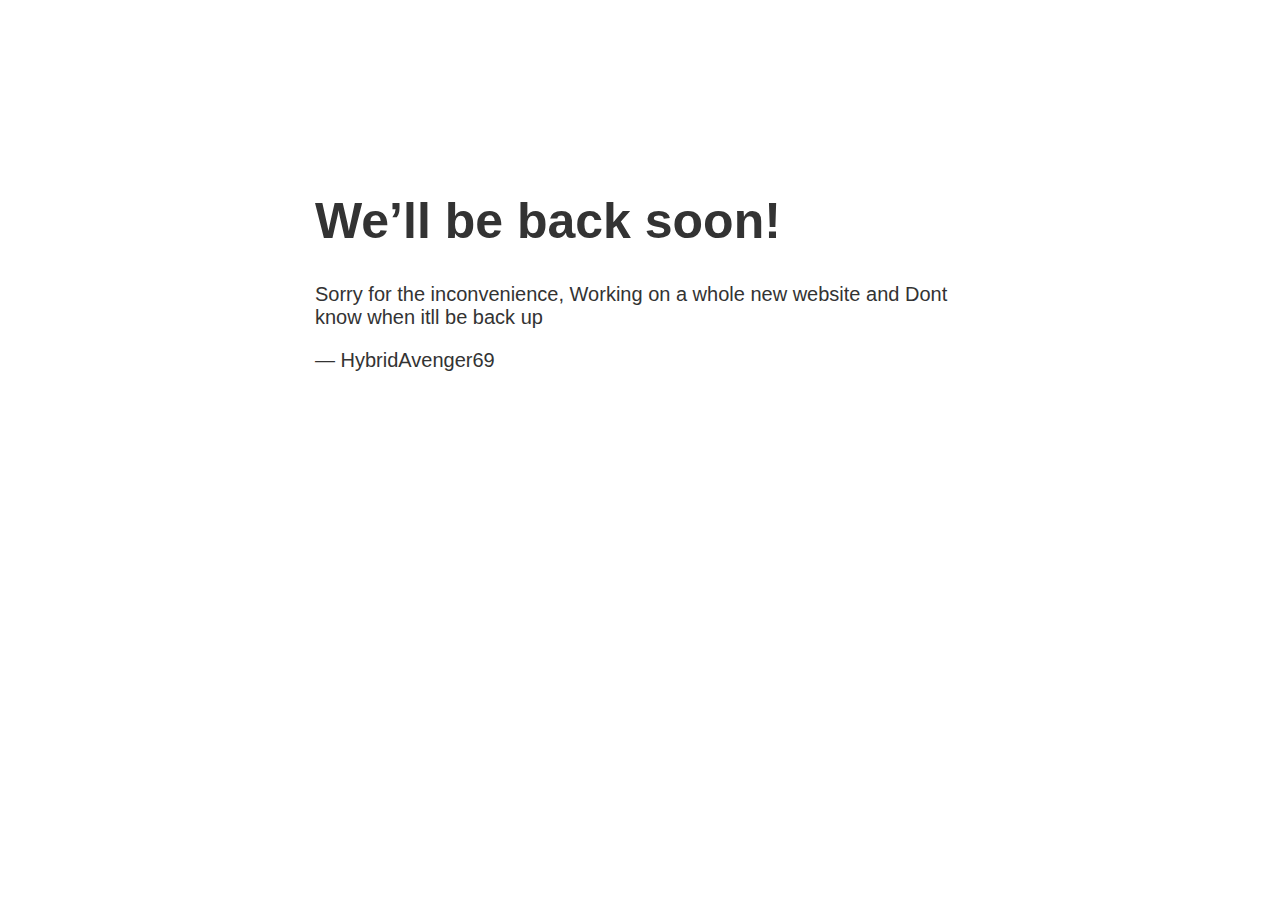
<file: index.html>
<!doctype html>
<title>Site Maintenance</title>
<style>
  body { text-align: center; padding: 150px; }
  h1 { font-size: 50px; }
  body { font: 20px Helvetica, sans-serif; color: #333; }
  article { display: block; text-align: left; width: 650px; margin: 0 auto; }
  a { color: #dc8100; text-decoration: none; }
  a:hover { color: #333; text-decoration: none; }
</style>

<article>
    <h1>We&rsquo;ll be back soon!</h1>
    <div>
        <p>Sorry for the inconvenience, Working on a whole new website and Dont know when itll be back up</p>
        <p>&mdash; HybridAvenger69</p>
    </div>
</article>
</file>
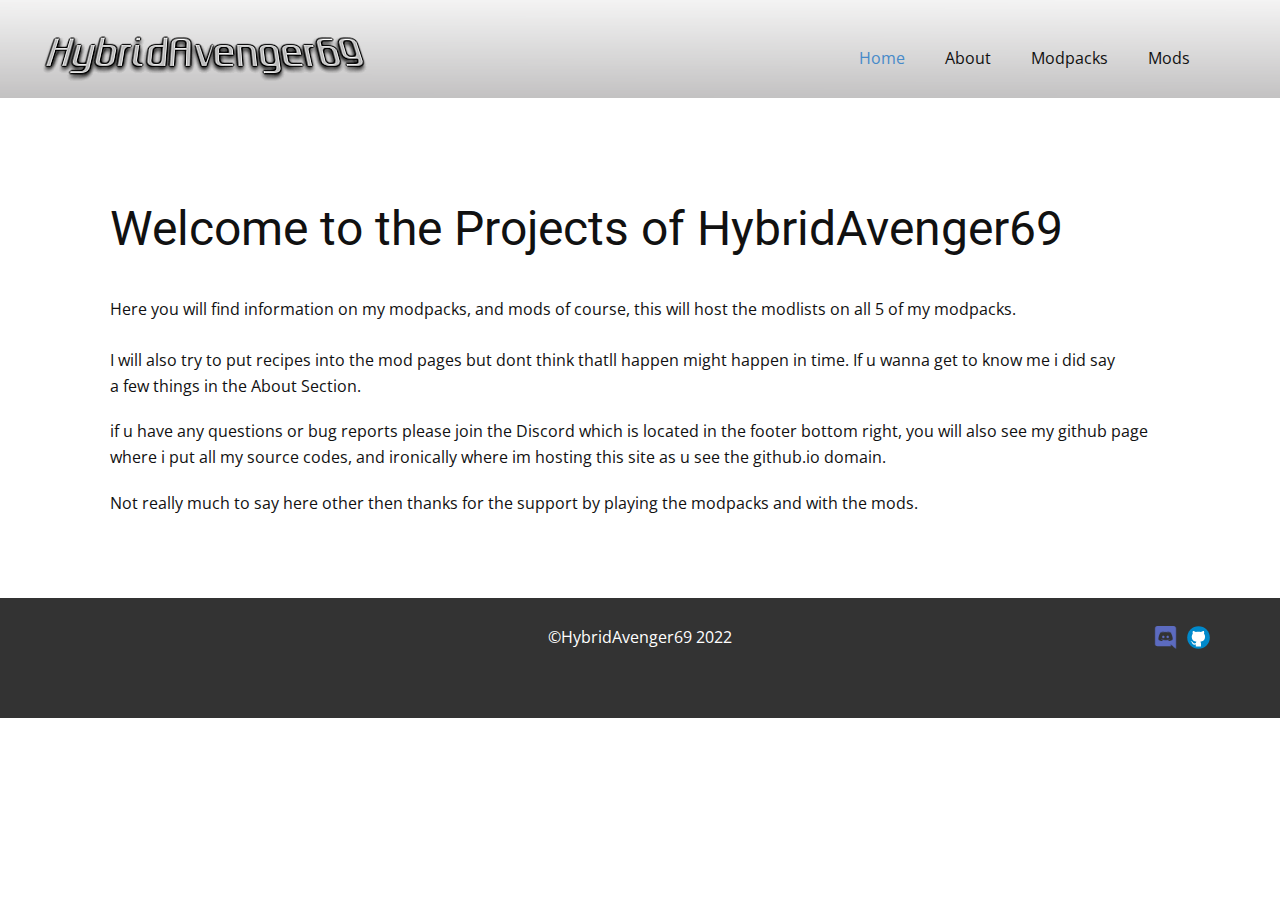
<file: test/index.html>
<!DOCTYPE html>
<html style="font-size: 16px;"><head>
    <meta name="viewport" content="width=device-width, initial-scale=1.0">
    <meta charset="utf-8">
    <meta name="keywords" content="Welcome to the Projects of HybridAvenger69">
    <meta name="description" content="">
    <title>Home</title>
    <link rel="stylesheet" href="nicepage.css" media="screen">
<link rel="stylesheet" href="Home.css" media="screen">
    <script class="u-script" type="text/javascript" src="jquery.js" defer=""></script>
    <script class="u-script" type="text/javascript" src="nicepage.js" defer=""></script>
    <meta name="generator" content="Nicepage 4.13.4, nicepage.com">
    <link id="u-theme-google-font" rel="stylesheet" href="https://fonts.googleapis.com/css?family=Roboto:100,100i,300,300i,400,400i,500,500i,700,700i,900,900i|Open+Sans:300,300i,400,400i,500,500i,600,600i,700,700i,800,800i">
    
    
    <script type="application/ld+json">{
		"@context": "http://schema.org",
		"@type": "Organization",
		"name": "HybridAvenger69",
		"logo": "images/HybridAvenger69.png",
		"sameAs": [
				"https://discord.gg/kmwBeCh65v",
				"https://github.com/HybridAvenger69"
		]
}</script>
    <meta name="theme-color" content="#478ac9">
    <meta property="og:title" content="Home">
    <meta property="og:description" content="">
    <meta property="og:type" content="website">
  </head>
  <body data-home-page="Home.html" data-home-page-title="Home" class="u-body u-xl-mode"><header class="u-clearfix u-header u-image u-header" id="sec-9095" data-image-width="1440" data-image-height="146"><div class="u-clearfix u-sheet u-sheet-1">
        <a href="Home.html" data-page-id="58326543" class="u-image u-logo u-image-1" data-image-width="332" data-image-height="50" title="HybridAvenger69">
          <img src="images/HybridAvenger69.png" class="u-logo-image u-logo-image-1">
        </a>
        <nav class="u-menu u-menu-dropdown u-offcanvas u-menu-1">
          <div class="menu-collapse" style="font-size: 1rem; letter-spacing: 0px;">
            <a class="u-button-style u-custom-left-right-menu-spacing u-custom-padding-bottom u-custom-top-bottom-menu-spacing u-nav-link u-text-active-palette-1-base u-text-hover-palette-2-base" href="#">
              <svg class="u-svg-link" viewBox="0 0 24 24"><use xmlns:xlink="http://www.w3.org/1999/xlink" xlink:href="#menu-hamburger"></use></svg>
              <svg class="u-svg-content" version="1.1" id="menu-hamburger" viewBox="0 0 16 16" x="0px" y="0px" xmlns:xlink="http://www.w3.org/1999/xlink" xmlns="http://www.w3.org/2000/svg"><g><rect y="1" width="16" height="2"></rect><rect y="7" width="16" height="2"></rect><rect y="13" width="16" height="2"></rect>
</g></svg>
            </a>
          </div>
          <div class="u-custom-menu u-nav-container">
            <ul class="u-nav u-unstyled u-nav-1"><li class="u-nav-item"><a class="u-button-style u-nav-link u-text-active-palette-1-base u-text-hover-palette-2-base" href="Home.html" style="padding: 10px 20px;">Home</a>
</li><li class="u-nav-item"><a class="u-button-style u-nav-link u-text-active-palette-1-base u-text-hover-palette-2-base" href="About.html" style="padding: 10px 20px;">About</a>
</li><li class="u-nav-item"><a class="u-button-style u-nav-link u-text-active-palette-1-base u-text-hover-palette-2-base" href="Modpacks.html" style="padding: 10px 20px;">Modpacks</a>
</li><li class="u-nav-item"><a class="u-button-style u-nav-link u-text-active-palette-1-base u-text-hover-palette-2-base" href="Mods.html" style="padding: 10px 20px;">Mods</a>
</li></ul>
          </div>
          <div class="u-custom-menu u-nav-container-collapse">
            <div class="u-black u-container-style u-inner-container-layout u-opacity u-opacity-95 u-sidenav">
              <div class="u-inner-container-layout u-sidenav-overflow">
                <div class="u-menu-close"></div>
                <ul class="u-align-center u-nav u-popupmenu-items u-unstyled u-nav-2"><li class="u-nav-item"><a class="u-button-style u-nav-link" href="Home.html">Home</a>
</li><li class="u-nav-item"><a class="u-button-style u-nav-link" href="About.html">About</a>
</li><li class="u-nav-item"><a class="u-button-style u-nav-link" href="Modpacks.html">Modpacks</a>
</li><li class="u-nav-item"><a class="u-button-style u-nav-link" href="Mods.html">Mods</a>
</li></ul>
              </div>
            </div>
            <div class="u-black u-menu-overlay u-opacity u-opacity-70"></div>
          </div>
        </nav>
      </div></header>
    <section class="u-align-center u-clearfix u-section-1" id="sec-0492">
      <div class="u-clearfix u-sheet u-sheet-1">
        <div class="fr-view u-align-center u-clearfix u-rich-text u-text u-text-1">
          <h1 style="text-align: left;">
            <span style="line-height: 2.0;">Welcome to the Projects of HybridAvenger69</span>
          </h1>
          <p style="text-align: left;">Here you will find information on my modpacks, and mods of course, this will host the modlists on all 5 of my modpacks.<br>
            <br>I will also try to put recipes into the mod pages but dont think thatll happen might happen in time. If u wanna get to know me i did say<br>a few things in the About Section.
          </p>
          <p style="text-align: left;">if u have any questions or bug reports please join the Discord which is located in the footer bottom right, you will also see my github page where i put all my source codes, and ironically where im hosting this site as u see the github.io domain.</p>
          <p style="text-align: left;">Not really much to say here other then thanks for the support by playing the modpacks and with the mods.</p>
        </div>
      </div>
    </section>
    
    
    <footer class="u-align-center-md u-align-center-sm u-align-center-xs u-clearfix u-footer u-grey-80" id="sec-248d"><div class="u-clearfix u-sheet u-valign-middle u-sheet-1">
        <a href="https://nicepage.com" class="u-hidden-lg u-hidden-md u-hidden-sm u-hidden-xl u-image u-logo u-image-1" data-image-width="80" data-image-height="40" title="HybridAvenger69">
          <img src="images/default-logo.png" class="u-logo-image u-logo-image-1">
        </a>
        <div class="u-align-left u-social-icons u-spacing-10 u-social-icons-1">
          <a class="u-social-url" title="Discord" target="_blank" href="https://discord.gg/kmwBeCh65v"><span class="u-file-icon u-icon u-social-icon u-social-linkedin u-icon-1"><img src="images/2111370.png" alt=""></span>
          </a>
          <a class="u-social-url" target="_blank" data-type="Github" title="Github" href="https://github.com/HybridAvenger69"><span class="u-icon u-social-github u-social-icon u-icon-2"><svg class="u-svg-link" preserveAspectRatio="xMidYMin slice" viewBox="0 0 112 112" style=""><use xmlns:xlink="http://www.w3.org/1999/xlink" xlink:href="#svg-70d3"></use></svg><svg class="u-svg-content" viewBox="0 0 112 112" x="0" y="0" id="svg-70d3"><circle fill="currentColor" cx="56.1" cy="56.1" r="55"></circle><path fill="#FFFFFF" d="M88,51.3c0-5.5-1.9-10.2-5.3-13.7c0.6-1.3,2.3-6.5-0.5-13.5c0,0-4.2-1.4-14,5.3c-4.1-1.1-8.4-1.7-12.7-1.8
	c-4.3,0-8.7,0.6-12.7,1.8c-9.7-6.6-14-5.3-14-5.3c-2.8,7-1,12.2-0.5,13.5C25,41.2,23,45.7,23,51.3c0,19.6,11.9,23.9,23.3,25.2
	c-1.5,1.3-2.8,3.5-3.2,6.8c-3,1.3-10.2,3.6-14.9-4.3c0,0-2.7-4.9-7.8-5.3c0,0-5-0.1-0.4,3.1c0,0,3.3,1.6,5.6,7.5c0,0,3,9.1,17.2,6
	c0,4.3,0.1,8.3,0.1,9.5h25.2c0-1.7,0.1-7.2,0.1-14c0-4.7-1.7-7.9-3.4-9.4C76,75.2,88,70.9,88,51.3z"></path></svg></span>
          </a>
        </div>
        <p class="u-align-center-lg u-align-center-md u-align-center-xl u-text u-text-1">©HybridAvenger69 2022</p>
      </div></footer>
  
</body></html>
</file>
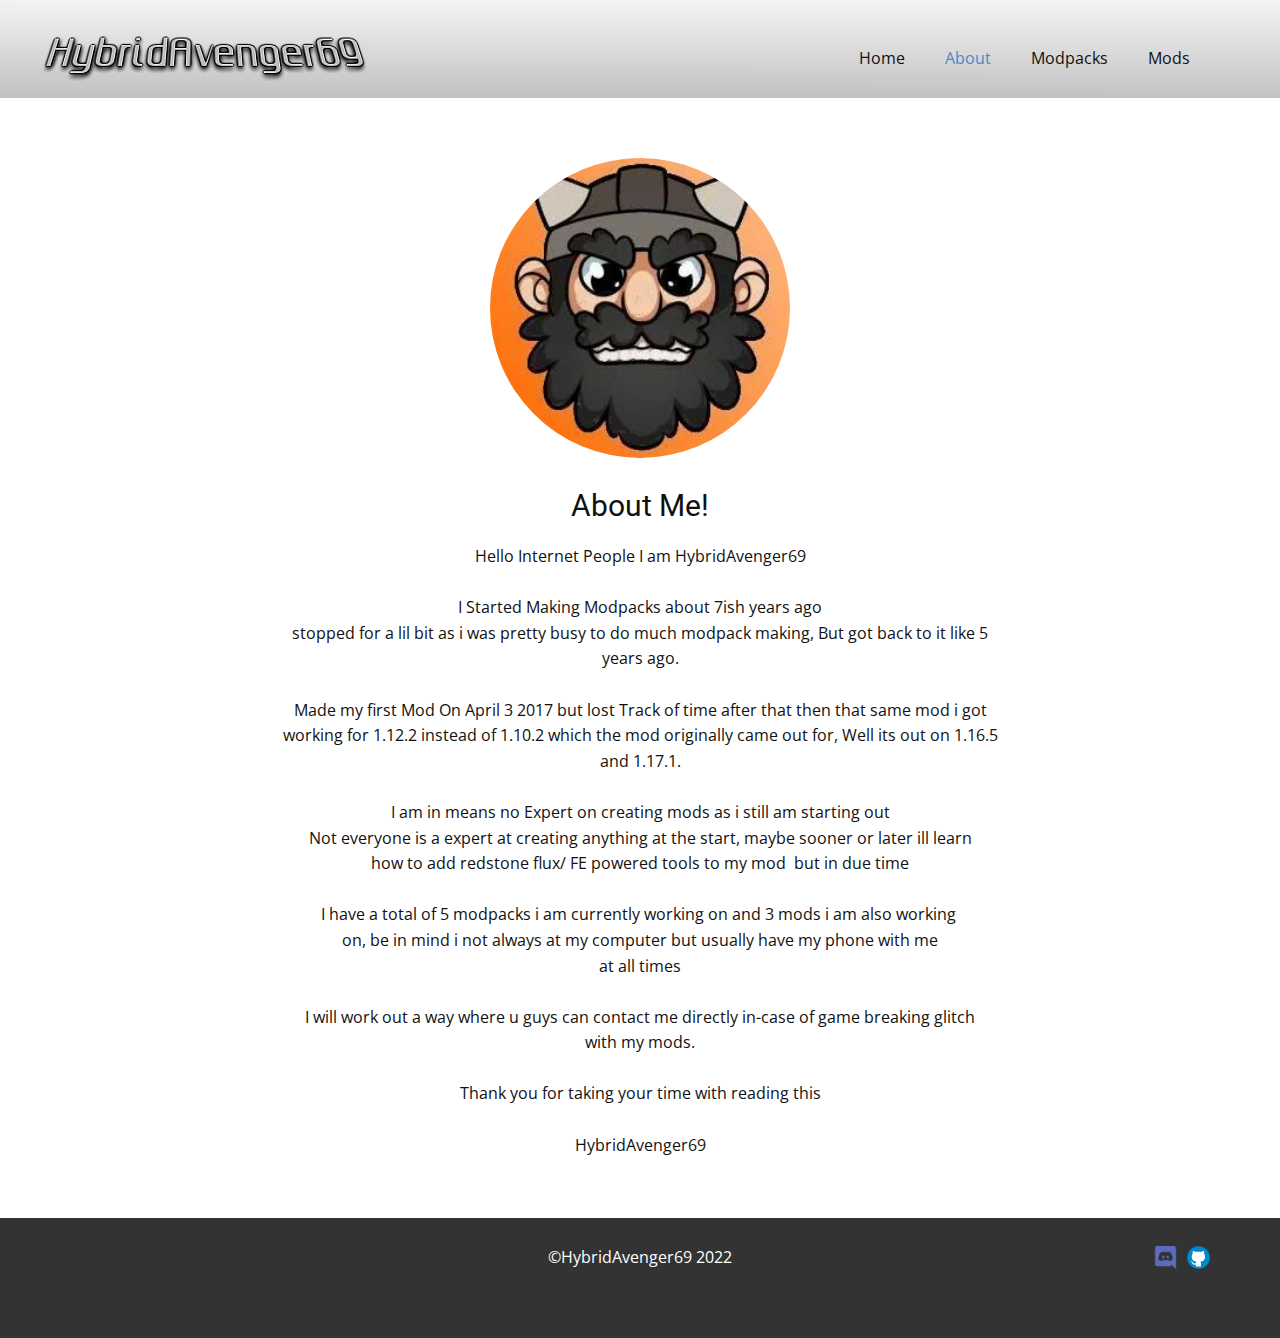
<file: test/About.html>
<!DOCTYPE html>
<html style="font-size: 16px;"><head>
    <meta name="viewport" content="width=device-width, initial-scale=1.0">
    <meta charset="utf-8">
    <meta name="keywords" content="">
    <meta name="description" content="">
    <title>About</title>
    <link rel="stylesheet" href="nicepage.css" media="screen">
<link rel="stylesheet" href="About.css" media="screen">
    <script class="u-script" type="text/javascript" src="jquery.js" defer=""></script>
    <script class="u-script" type="text/javascript" src="nicepage.js" defer=""></script>
    <meta name="generator" content="Nicepage 4.13.4, nicepage.com">
    <link id="u-theme-google-font" rel="stylesheet" href="https://fonts.googleapis.com/css?family=Roboto:100,100i,300,300i,400,400i,500,500i,700,700i,900,900i|Open+Sans:300,300i,400,400i,500,500i,600,600i,700,700i,800,800i">
    
    
    <script type="application/ld+json">{
		"@context": "http://schema.org",
		"@type": "Organization",
		"name": "HybridAvenger69",
		"logo": "images/HybridAvenger69.png",
		"sameAs": [
				"https://discord.gg/kmwBeCh65v",
				"https://github.com/HybridAvenger69"
		]
}</script>
    <meta name="theme-color" content="#478ac9">
    <meta property="og:title" content="About">
    <meta property="og:description" content="">
    <meta property="og:type" content="website">
  </head>
  <body class="u-body u-xl-mode"><header class="u-clearfix u-header u-image u-header" id="sec-9095" data-image-width="1440" data-image-height="146"><div class="u-clearfix u-sheet u-sheet-1">
        <a href="Home.html" data-page-id="58326543" class="u-image u-logo u-image-1" data-image-width="332" data-image-height="50" title="HybridAvenger69">
          <img src="images/HybridAvenger69.png" class="u-logo-image u-logo-image-1">
        </a>
        <nav class="u-menu u-menu-dropdown u-offcanvas u-menu-1">
          <div class="menu-collapse" style="font-size: 1rem; letter-spacing: 0px;">
            <a class="u-button-style u-custom-left-right-menu-spacing u-custom-padding-bottom u-custom-top-bottom-menu-spacing u-nav-link u-text-active-palette-1-base u-text-hover-palette-2-base" href="#">
              <svg class="u-svg-link" viewBox="0 0 24 24"><use xmlns:xlink="http://www.w3.org/1999/xlink" xlink:href="#menu-hamburger"></use></svg>
              <svg class="u-svg-content" version="1.1" id="menu-hamburger" viewBox="0 0 16 16" x="0px" y="0px" xmlns:xlink="http://www.w3.org/1999/xlink" xmlns="http://www.w3.org/2000/svg"><g><rect y="1" width="16" height="2"></rect><rect y="7" width="16" height="2"></rect><rect y="13" width="16" height="2"></rect>
</g></svg>
            </a>
          </div>
          <div class="u-custom-menu u-nav-container">
            <ul class="u-nav u-unstyled u-nav-1"><li class="u-nav-item"><a class="u-button-style u-nav-link u-text-active-palette-1-base u-text-hover-palette-2-base" href="Home.html" style="padding: 10px 20px;">Home</a>
</li><li class="u-nav-item"><a class="u-button-style u-nav-link u-text-active-palette-1-base u-text-hover-palette-2-base" href="About.html" style="padding: 10px 20px;">About</a>
</li><li class="u-nav-item"><a class="u-button-style u-nav-link u-text-active-palette-1-base u-text-hover-palette-2-base" href="Modpacks.html" style="padding: 10px 20px;">Modpacks</a>
</li><li class="u-nav-item"><a class="u-button-style u-nav-link u-text-active-palette-1-base u-text-hover-palette-2-base" href="Mods.html" style="padding: 10px 20px;">Mods</a>
</li></ul>
          </div>
          <div class="u-custom-menu u-nav-container-collapse">
            <div class="u-black u-container-style u-inner-container-layout u-opacity u-opacity-95 u-sidenav">
              <div class="u-inner-container-layout u-sidenav-overflow">
                <div class="u-menu-close"></div>
                <ul class="u-align-center u-nav u-popupmenu-items u-unstyled u-nav-2"><li class="u-nav-item"><a class="u-button-style u-nav-link" href="Home.html">Home</a>
</li><li class="u-nav-item"><a class="u-button-style u-nav-link" href="About.html">About</a>
</li><li class="u-nav-item"><a class="u-button-style u-nav-link" href="Modpacks.html">Modpacks</a>
</li><li class="u-nav-item"><a class="u-button-style u-nav-link" href="Mods.html">Mods</a>
</li></ul>
              </div>
            </div>
            <div class="u-black u-menu-overlay u-opacity u-opacity-70"></div>
          </div>
        </nav>
      </div></header>
    <section class="u-align-center u-clearfix u-section-1" id="sec-915b">
      <div class="u-clearfix u-sheet u-sheet-1">
        <div alt="" class="u-image u-image-circle u-image-1" data-image-width="256" data-image-height="256"></div>
        <h3 class="u-text u-text-1">About Me!</h3>
        <p class="u-text u-text-2"> Hello Internet People I am HybridAvenger69<br>
          <br>I Started Making Modpacks about 7ish years ago<br>stopped for a lil bit as i was pretty busy to do much modpack making, But got back to it like 5 years ago.<br>
          <br>Made my first Mod On April 3 2017 but lost Track of time after that then that same mod i got working for 1.12.2 instead of 1.10.2 which the mod originally came out for, Well its out on 1.16.5 and 1.17.1.<br>
          <br>I am in means no Expert on creating mods as i still am starting out<br>Not everyone is a expert at creating anything at the start, maybe sooner or later ill learn<br>how to add redstone flux/ FE powered tools to my mod&nbsp; but in due time<br>
          <br>I have a total of 5 modpacks i am currently working on and 3 mods i am also working&nbsp;<br>on, be in mind i not always at my computer but usually have my phone with me<br>at all times<br>
          <br>I will work out a way where u guys can contact me directly in-case of game breaking glitch<br>with my mods.<br>
          <br>Thank you for taking your time with reading this<br>
          <br>HybridAvenger69
        </p>
      </div>
    </section>
    
    
    <footer class="u-align-center-md u-align-center-sm u-align-center-xs u-clearfix u-footer u-grey-80" id="sec-248d"><div class="u-clearfix u-sheet u-valign-middle u-sheet-1">
        <a href="https://nicepage.com" class="u-hidden-lg u-hidden-md u-hidden-sm u-hidden-xl u-image u-logo u-image-1" data-image-width="80" data-image-height="40" title="HybridAvenger69">
          <img src="images/default-logo.png" class="u-logo-image u-logo-image-1">
        </a>
        <div class="u-align-left u-social-icons u-spacing-10 u-social-icons-1">
          <a class="u-social-url" title="Discord" target="_blank" href="https://discord.gg/kmwBeCh65v"><span class="u-file-icon u-icon u-social-icon u-social-linkedin u-icon-1"><img src="images/2111370.png" alt=""></span>
          </a>
          <a class="u-social-url" target="_blank" data-type="Github" title="Github" href="https://github.com/HybridAvenger69"><span class="u-icon u-social-github u-social-icon u-icon-2"><svg class="u-svg-link" preserveAspectRatio="xMidYMin slice" viewBox="0 0 112 112" style=""><use xmlns:xlink="http://www.w3.org/1999/xlink" xlink:href="#svg-70d3"></use></svg><svg class="u-svg-content" viewBox="0 0 112 112" x="0" y="0" id="svg-70d3"><circle fill="currentColor" cx="56.1" cy="56.1" r="55"></circle><path fill="#FFFFFF" d="M88,51.3c0-5.5-1.9-10.2-5.3-13.7c0.6-1.3,2.3-6.5-0.5-13.5c0,0-4.2-1.4-14,5.3c-4.1-1.1-8.4-1.7-12.7-1.8
	c-4.3,0-8.7,0.6-12.7,1.8c-9.7-6.6-14-5.3-14-5.3c-2.8,7-1,12.2-0.5,13.5C25,41.2,23,45.7,23,51.3c0,19.6,11.9,23.9,23.3,25.2
	c-1.5,1.3-2.8,3.5-3.2,6.8c-3,1.3-10.2,3.6-14.9-4.3c0,0-2.7-4.9-7.8-5.3c0,0-5-0.1-0.4,3.1c0,0,3.3,1.6,5.6,7.5c0,0,3,9.1,17.2,6
	c0,4.3,0.1,8.3,0.1,9.5h25.2c0-1.7,0.1-7.2,0.1-14c0-4.7-1.7-7.9-3.4-9.4C76,75.2,88,70.9,88,51.3z"></path></svg></span>
          </a>
        </div>
        <p class="u-align-center-lg u-align-center-md u-align-center-xl u-text u-text-1">©HybridAvenger69 2022</p>
      </div></footer>
  
</body></html>
</file>
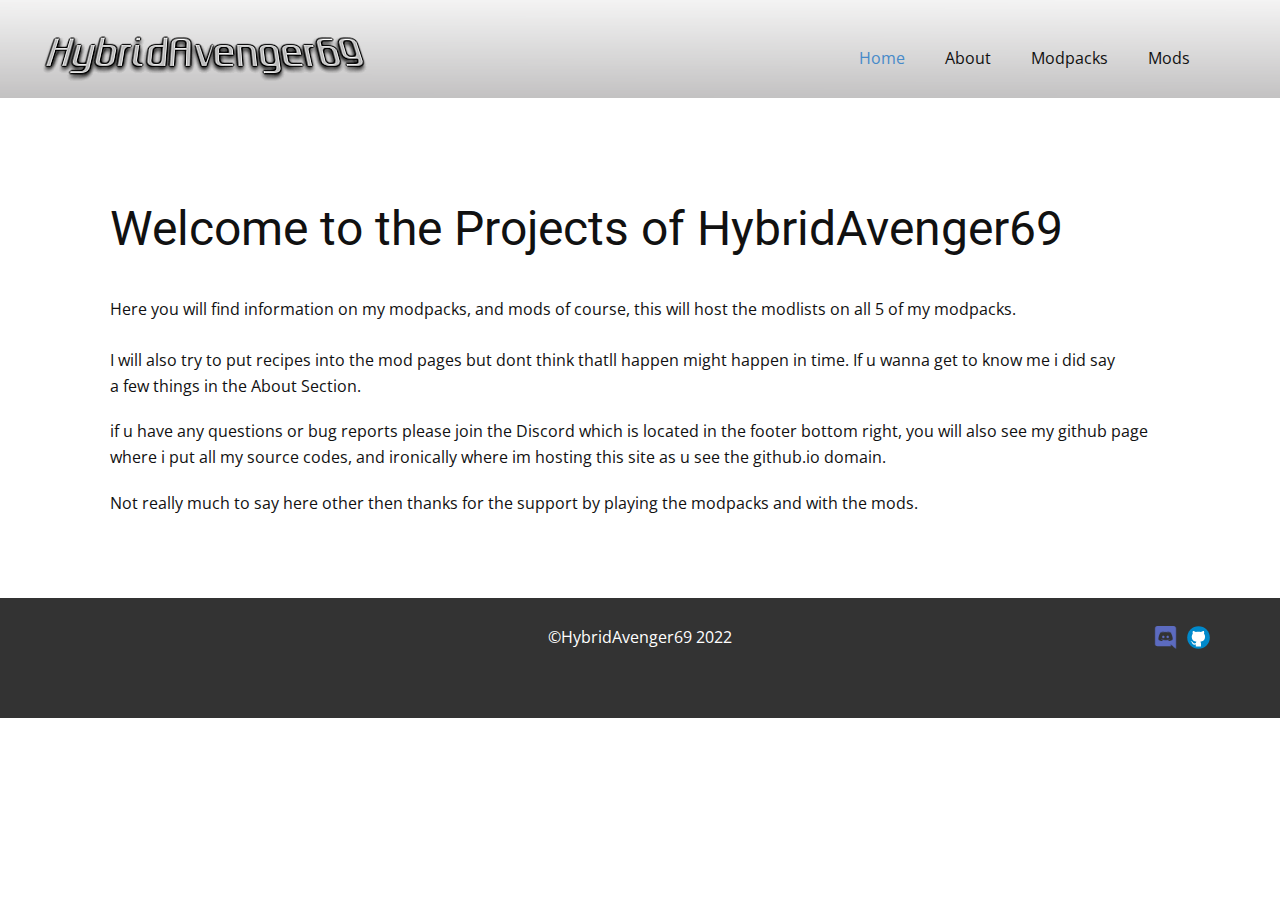
<file: test/Home.html>
<!DOCTYPE html>
<html style="font-size: 16px;"><head>
    <meta name="viewport" content="width=device-width, initial-scale=1.0">
    <meta charset="utf-8">
    <meta name="keywords" content="Welcome to the Projects of HybridAvenger69">
    <meta name="description" content="">
    <title>Home</title>
    <link rel="stylesheet" href="nicepage.css" media="screen">
<link rel="stylesheet" href="Home.css" media="screen">
    <script class="u-script" type="text/javascript" src="jquery.js" defer=""></script>
    <script class="u-script" type="text/javascript" src="nicepage.js" defer=""></script>
    <meta name="generator" content="Nicepage 4.13.4, nicepage.com">
    <link id="u-theme-google-font" rel="stylesheet" href="https://fonts.googleapis.com/css?family=Roboto:100,100i,300,300i,400,400i,500,500i,700,700i,900,900i|Open+Sans:300,300i,400,400i,500,500i,600,600i,700,700i,800,800i">
    
    
    <script type="application/ld+json">{
		"@context": "http://schema.org",
		"@type": "Organization",
		"name": "HybridAvenger69",
		"logo": "images/HybridAvenger69.png",
		"sameAs": [
				"https://discord.gg/kmwBeCh65v",
				"https://github.com/HybridAvenger69"
		]
}</script>
    <meta name="theme-color" content="#478ac9">
    <meta property="og:title" content="Home">
    <meta property="og:description" content="">
    <meta property="og:type" content="website">
  </head>
  <body class="u-body u-xl-mode"><header class="u-clearfix u-header u-image u-header" id="sec-9095" data-image-width="1440" data-image-height="146"><div class="u-clearfix u-sheet u-sheet-1">
        <a href="Home.html" data-page-id="58326543" class="u-image u-logo u-image-1" data-image-width="332" data-image-height="50" title="HybridAvenger69">
          <img src="images/HybridAvenger69.png" class="u-logo-image u-logo-image-1">
        </a>
        <nav class="u-menu u-menu-dropdown u-offcanvas u-menu-1">
          <div class="menu-collapse" style="font-size: 1rem; letter-spacing: 0px;">
            <a class="u-button-style u-custom-left-right-menu-spacing u-custom-padding-bottom u-custom-top-bottom-menu-spacing u-nav-link u-text-active-palette-1-base u-text-hover-palette-2-base" href="#">
              <svg class="u-svg-link" viewBox="0 0 24 24"><use xmlns:xlink="http://www.w3.org/1999/xlink" xlink:href="#menu-hamburger"></use></svg>
              <svg class="u-svg-content" version="1.1" id="menu-hamburger" viewBox="0 0 16 16" x="0px" y="0px" xmlns:xlink="http://www.w3.org/1999/xlink" xmlns="http://www.w3.org/2000/svg"><g><rect y="1" width="16" height="2"></rect><rect y="7" width="16" height="2"></rect><rect y="13" width="16" height="2"></rect>
</g></svg>
            </a>
          </div>
          <div class="u-custom-menu u-nav-container">
            <ul class="u-nav u-unstyled u-nav-1"><li class="u-nav-item"><a class="u-button-style u-nav-link u-text-active-palette-1-base u-text-hover-palette-2-base" href="Home.html" style="padding: 10px 20px;">Home</a>
</li><li class="u-nav-item"><a class="u-button-style u-nav-link u-text-active-palette-1-base u-text-hover-palette-2-base" href="About.html" style="padding: 10px 20px;">About</a>
</li><li class="u-nav-item"><a class="u-button-style u-nav-link u-text-active-palette-1-base u-text-hover-palette-2-base" href="Modpacks.html" style="padding: 10px 20px;">Modpacks</a>
</li><li class="u-nav-item"><a class="u-button-style u-nav-link u-text-active-palette-1-base u-text-hover-palette-2-base" href="Mods.html" style="padding: 10px 20px;">Mods</a>
</li></ul>
          </div>
          <div class="u-custom-menu u-nav-container-collapse">
            <div class="u-black u-container-style u-inner-container-layout u-opacity u-opacity-95 u-sidenav">
              <div class="u-inner-container-layout u-sidenav-overflow">
                <div class="u-menu-close"></div>
                <ul class="u-align-center u-nav u-popupmenu-items u-unstyled u-nav-2"><li class="u-nav-item"><a class="u-button-style u-nav-link" href="Home.html">Home</a>
</li><li class="u-nav-item"><a class="u-button-style u-nav-link" href="About.html">About</a>
</li><li class="u-nav-item"><a class="u-button-style u-nav-link" href="Modpacks.html">Modpacks</a>
</li><li class="u-nav-item"><a class="u-button-style u-nav-link" href="Mods.html">Mods</a>
</li></ul>
              </div>
            </div>
            <div class="u-black u-menu-overlay u-opacity u-opacity-70"></div>
          </div>
        </nav>
      </div></header>
    <section class="u-align-center u-clearfix u-section-1" id="sec-0492">
      <div class="u-clearfix u-sheet u-sheet-1">
        <div class="fr-view u-align-center u-clearfix u-rich-text u-text u-text-1">
          <h1 style="text-align: left;">
            <span style="line-height: 2.0;">Welcome to the Projects of HybridAvenger69</span>
          </h1>
          <p style="text-align: left;">Here you will find information on my modpacks, and mods of course, this will host the modlists on all 5 of my modpacks.<br>
            <br>I will also try to put recipes into the mod pages but dont think thatll happen might happen in time. If u wanna get to know me i did say<br>a few things in the About Section.
          </p>
          <p style="text-align: left;">if u have any questions or bug reports please join the Discord which is located in the footer bottom right, you will also see my github page where i put all my source codes, and ironically where im hosting this site as u see the github.io domain.</p>
          <p style="text-align: left;">Not really much to say here other then thanks for the support by playing the modpacks and with the mods.</p>
        </div>
      </div>
    </section>
    
    
    <footer class="u-align-center-md u-align-center-sm u-align-center-xs u-clearfix u-footer u-grey-80" id="sec-248d"><div class="u-clearfix u-sheet u-valign-middle u-sheet-1">
        <a href="https://nicepage.com" class="u-hidden-lg u-hidden-md u-hidden-sm u-hidden-xl u-image u-logo u-image-1" data-image-width="80" data-image-height="40" title="HybridAvenger69">
          <img src="images/default-logo.png" class="u-logo-image u-logo-image-1">
        </a>
        <div class="u-align-left u-social-icons u-spacing-10 u-social-icons-1">
          <a class="u-social-url" title="Discord" target="_blank" href="https://discord.gg/kmwBeCh65v"><span class="u-file-icon u-icon u-social-icon u-social-linkedin u-icon-1"><img src="images/2111370.png" alt=""></span>
          </a>
          <a class="u-social-url" target="_blank" data-type="Github" title="Github" href="https://github.com/HybridAvenger69"><span class="u-icon u-social-github u-social-icon u-icon-2"><svg class="u-svg-link" preserveAspectRatio="xMidYMin slice" viewBox="0 0 112 112" style=""><use xmlns:xlink="http://www.w3.org/1999/xlink" xlink:href="#svg-70d3"></use></svg><svg class="u-svg-content" viewBox="0 0 112 112" x="0" y="0" id="svg-70d3"><circle fill="currentColor" cx="56.1" cy="56.1" r="55"></circle><path fill="#FFFFFF" d="M88,51.3c0-5.5-1.9-10.2-5.3-13.7c0.6-1.3,2.3-6.5-0.5-13.5c0,0-4.2-1.4-14,5.3c-4.1-1.1-8.4-1.7-12.7-1.8
	c-4.3,0-8.7,0.6-12.7,1.8c-9.7-6.6-14-5.3-14-5.3c-2.8,7-1,12.2-0.5,13.5C25,41.2,23,45.7,23,51.3c0,19.6,11.9,23.9,23.3,25.2
	c-1.5,1.3-2.8,3.5-3.2,6.8c-3,1.3-10.2,3.6-14.9-4.3c0,0-2.7-4.9-7.8-5.3c0,0-5-0.1-0.4,3.1c0,0,3.3,1.6,5.6,7.5c0,0,3,9.1,17.2,6
	c0,4.3,0.1,8.3,0.1,9.5h25.2c0-1.7,0.1-7.2,0.1-14c0-4.7-1.7-7.9-3.4-9.4C76,75.2,88,70.9,88,51.3z"></path></svg></span>
          </a>
        </div>
        <p class="u-align-center-lg u-align-center-md u-align-center-xl u-text u-text-1">©HybridAvenger69 2022</p>
      </div></footer>
  
</body></html>
</file>
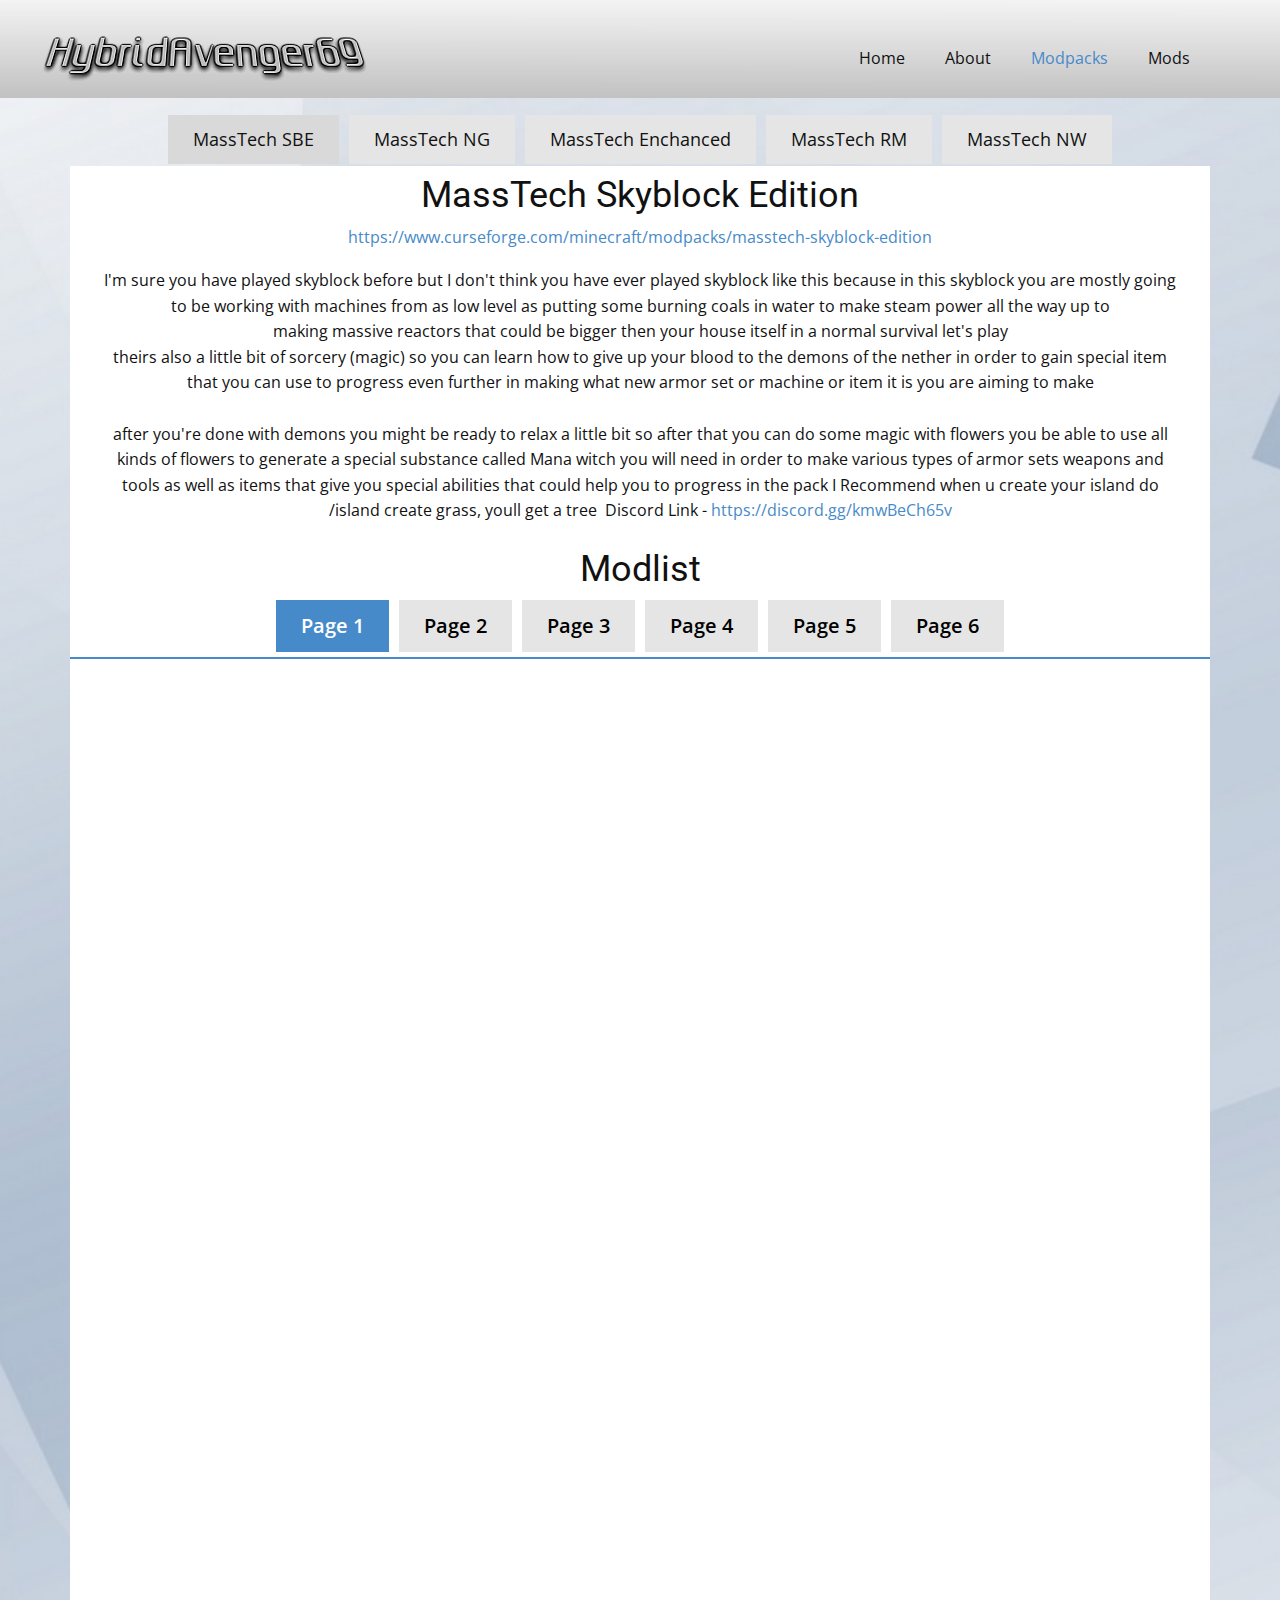
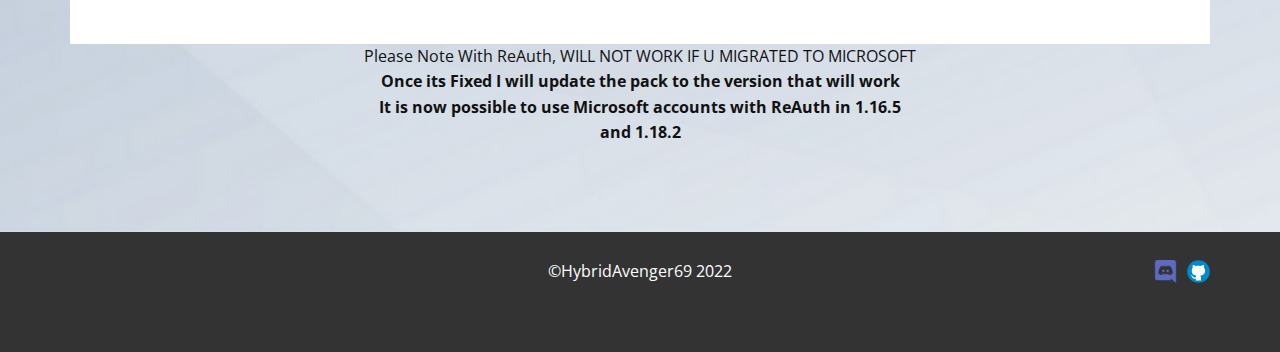
<file: test/Modpacks.html>
<!DOCTYPE html>
<html style="font-size: 16px;"><head>
    <meta name="viewport" content="width=device-width, initial-scale=1.0">
    <meta charset="utf-8">
    <meta name="keywords" content="MassTech Skyblock Edition, Modlist">
    <meta name="description" content="">
    <title>Modpacks</title>
    <link rel="stylesheet" href="nicepage.css" media="screen">
<link rel="stylesheet" href="Modpacks.css" media="screen">
    <script class="u-script" type="text/javascript" src="jquery.js" defer=""></script>
    <script class="u-script" type="text/javascript" src="nicepage.js" defer=""></script>
    <meta name="generator" content="Nicepage 4.13.4, nicepage.com">
    <link id="u-theme-google-font" rel="stylesheet" href="https://fonts.googleapis.com/css?family=Roboto:100,100i,300,300i,400,400i,500,500i,700,700i,900,900i|Open+Sans:300,300i,400,400i,500,500i,600,600i,700,700i,800,800i">
    
    
    <script type="application/ld+json">{
		"@context": "http://schema.org",
		"@type": "Organization",
		"name": "HybridAvenger69",
		"logo": "images/HybridAvenger69.png",
		"sameAs": [
				"https://discord.gg/kmwBeCh65v",
				"https://github.com/HybridAvenger69"
		]
}</script>
    <meta name="theme-color" content="#478ac9">
    <meta property="og:title" content="Modpacks">
    <meta property="og:description" content="">
    <meta property="og:type" content="website">
  </head>
  <body class="u-body u-xl-mode"><header class="u-clearfix u-header u-image u-header" id="sec-9095" data-image-width="1440" data-image-height="146"><div class="u-clearfix u-sheet u-sheet-1">
        <a href="Home.html" data-page-id="58326543" class="u-image u-logo u-image-1" data-image-width="332" data-image-height="50" title="HybridAvenger69">
          <img src="images/HybridAvenger69.png" class="u-logo-image u-logo-image-1">
        </a>
        <nav class="u-menu u-menu-dropdown u-offcanvas u-menu-1">
          <div class="menu-collapse" style="font-size: 1rem; letter-spacing: 0px;">
            <a class="u-button-style u-custom-left-right-menu-spacing u-custom-padding-bottom u-custom-top-bottom-menu-spacing u-nav-link u-text-active-palette-1-base u-text-hover-palette-2-base" href="#">
              <svg class="u-svg-link" viewBox="0 0 24 24"><use xmlns:xlink="http://www.w3.org/1999/xlink" xlink:href="#menu-hamburger"></use></svg>
              <svg class="u-svg-content" version="1.1" id="menu-hamburger" viewBox="0 0 16 16" x="0px" y="0px" xmlns:xlink="http://www.w3.org/1999/xlink" xmlns="http://www.w3.org/2000/svg"><g><rect y="1" width="16" height="2"></rect><rect y="7" width="16" height="2"></rect><rect y="13" width="16" height="2"></rect>
</g></svg>
            </a>
          </div>
          <div class="u-custom-menu u-nav-container">
            <ul class="u-nav u-unstyled u-nav-1"><li class="u-nav-item"><a class="u-button-style u-nav-link u-text-active-palette-1-base u-text-hover-palette-2-base" href="Home.html" style="padding: 10px 20px;">Home</a>
</li><li class="u-nav-item"><a class="u-button-style u-nav-link u-text-active-palette-1-base u-text-hover-palette-2-base" href="About.html" style="padding: 10px 20px;">About</a>
</li><li class="u-nav-item"><a class="u-button-style u-nav-link u-text-active-palette-1-base u-text-hover-palette-2-base" href="Modpacks.html" style="padding: 10px 20px;">Modpacks</a>
</li><li class="u-nav-item"><a class="u-button-style u-nav-link u-text-active-palette-1-base u-text-hover-palette-2-base" href="Mods.html" style="padding: 10px 20px;">Mods</a>
</li></ul>
          </div>
          <div class="u-custom-menu u-nav-container-collapse">
            <div class="u-black u-container-style u-inner-container-layout u-opacity u-opacity-95 u-sidenav">
              <div class="u-inner-container-layout u-sidenav-overflow">
                <div class="u-menu-close"></div>
                <ul class="u-align-center u-nav u-popupmenu-items u-unstyled u-nav-2"><li class="u-nav-item"><a class="u-button-style u-nav-link" href="Home.html">Home</a>
</li><li class="u-nav-item"><a class="u-button-style u-nav-link" href="About.html">About</a>
</li><li class="u-nav-item"><a class="u-button-style u-nav-link" href="Modpacks.html">Modpacks</a>
</li><li class="u-nav-item"><a class="u-button-style u-nav-link" href="Mods.html">Mods</a>
</li></ul>
              </div>
            </div>
            <div class="u-black u-menu-overlay u-opacity u-opacity-70"></div>
          </div>
        </nav>
      </div></header>
    <section class="u-align-center u-clearfix u-image u-section-1" id="sec-ae0b" data-image-width="7001" data-image-height="4001">
      <div class="u-clearfix u-sheet u-sheet-1">
        <div class="u-expanded-width u-tab-links-align-center u-tabs u-tabs-1">
          <ul class="u-border-2 u-border-grey-10 u-spacing-10 u-tab-list u-unstyled" role="tablist">
            <li class="u-tab-item" role="presentation">
              <a class="active u-active-grey-15 u-button-style u-grey-10 u-tab-link u-tab-link-1" id="link-tab-0469" href="#tab-0469" role="tab" aria-controls="tab-0469" aria-selected="true">MassTech SBE</a>
            </li>
            <li class="u-tab-item" role="presentation">
              <a class="u-active-grey-15 u-button-style u-grey-10 u-tab-link u-tab-link-2" id="link-tab-4c0a" href="#tab-4c0a" role="tab" aria-controls="tab-4c0a" aria-selected="false">MassTech NG</a>
            </li>
            <li class="u-tab-item" role="presentation">
              <a class="u-active-grey-15 u-button-style u-grey-10 u-tab-link u-tab-link-3" id="link-tab-81a0" href="#tab-81a0" role="tab" aria-controls="tab-81a0" aria-selected="false">MassTech Enchanced</a>
            </li>
            <li class="u-tab-item" role="presentation">
              <a class="u-active-grey-15 u-button-style u-grey-10 u-tab-link u-tab-link-4" id="link-tab-eb73" href="#tab-eb73" role="tab" aria-controls="tab-eb73" aria-selected="false">MassTech RM</a>
            </li>
            <li class="u-tab-item" role="presentation">
              <a class="u-active-grey-15 u-button-style u-grey-10 u-tab-link u-tab-link-5" id="link-tab-ad1d" href="#tab-ad1d" role="tab" aria-controls="tab-ad1d" aria-selected="false">MassTech NW</a>
            </li>
          </ul>
          <div class="u-tab-content">
            <div class="u-container-style u-tab-active u-tab-pane u-white u-tab-pane-1" id="tab-0469" role="tabpanel" aria-labelledby="link-tab-0469">
              <div class="u-container-layout u-container-layout-1">
                <h2 class="u-subtitle u-text u-text-default u-text-1">MassTech Skyblock Edition</h2>
                <p class="u-text u-text-default u-text-2">
                  <a class="u-active-none u-border-none u-btn u-button-link u-button-style u-hover-none u-none u-text-palette-1-base u-btn-1" href="https://www.curseforge.com/minecraft/modpacks/masstech-skyblock-edition" target="_blank"> https://www.curseforge.com/minecraft/modpacks/masstech-skyblock-edition</a>
                </p>
                <p class="u-align-center u-text u-text-3"> I'm sure you have played skyblock&nbsp;before but I don't think you have ever played skyblock&nbsp;like this&nbsp;because&nbsp;in this skyblock&nbsp;you are mostly going to be working with machines from as low level as putting some burning coals in water to make steam power all the way up to making&nbsp;massive&nbsp;reactors that could be bigger then&nbsp;your house itself in a normal survival let's play<br>theirs also a little bit of sorcery (magic) so you can learn how to give up your blood to the demons of the nether in order to gain special item that you can use to progress even further in making&nbsp;what new armor set or machine or item it is you are aiming to make<br>
                  <br>after you're&nbsp;done with demons you might be ready to relax a little bit so after that you can do some magic with flowers you be able to use all kinds of flowers to generate a special substance called Mana witch you will need in order to make various types of armor sets weapons and tools as well as items that give you special abilities that could help you to progress in the pack&nbsp;I Recommend when u create your island do /island create grass, youll get a tree&nbsp;&nbsp;Discord Link&nbsp;-&nbsp;<a href="https://discord.gg/kmwBeCh65v" rel="nofollow" class="u-active-none u-border-none u-btn u-button-style u-hover-none u-none u-text-palette-1-base u-btn-2">https://discord.gg/kmwBeCh65v</a>
                </p>
                <h2 class="u-align-center u-text u-text-default u-text-4">Modlist</h2>
                <div class="u-expanded-width u-tab-links-align-center u-tabs u-tabs-2">
                  <ul class="u-border-2 u-border-palette-1-base u-spacing-10 u-tab-list u-unstyled" role="tablist">
                    <li class="u-tab-item" role="presentation">
                      <a class="active u-active-palette-1-base u-button-style u-grey-10 u-tab-link u-text-active-white u-text-black u-tab-link-6" id="link-tab-43ea" href="#tab-43ea" role="tab" aria-controls="tab-43ea" aria-selected="true">Page 1</a>
                    </li>
                    <li class="u-tab-item" role="presentation">
                      <a class="u-active-palette-1-base u-button-style u-grey-10 u-tab-link u-text-active-white u-text-black u-tab-link-7" id="link-tab-4b59" href="#tab-4b59" role="tab" aria-controls="tab-4b59" aria-selected="false">Page 2<br>
                      </a>
                    </li>
                    <li class="u-tab-item" role="presentation">
                      <a class="u-active-palette-1-base u-button-style u-grey-10 u-tab-link u-text-active-white u-text-black u-tab-link-8" id="link-tab-a685" href="#tab-a685" role="tab" aria-controls="tab-a685" aria-selected="false">Page 3</a>
                    </li>
                    <li class="u-tab-item" role="presentation">
                      <a class="u-active-palette-1-base u-button-style u-grey-10 u-tab-link u-text-active-white u-text-black u-tab-link-9" id="link-tab-e814" href="#tab-e814" role="tab" aria-controls="tab-e814" aria-selected="false">Page 4<br>
                      </a>
                    </li>
                    <li class="u-tab-item" role="presentation">
                      <a class="u-active-palette-1-base u-button-style u-grey-10 u-tab-link u-text-active-white u-text-black u-tab-link-10" id="link-tab-153a" href="#tab-153a" role="tab" aria-controls="tab-153a" aria-selected="false">Page 5</a>
                    </li>
                    <li class="u-tab-item" role="presentation">
                      <a class="u-active-palette-1-base u-button-style u-grey-10 u-tab-link u-text-active-white u-text-black u-tab-link-11" id="link-tab-081a" href="#tab-081a" role="tab" aria-controls="tab-081a" aria-selected="false">Page 6</a>
                    </li>
                  </ul>
                  <div class="u-tab-content">
                    <div class="u-container-style u-tab-pane u-white u-tab-pane-2" id="tab-43ea" role="tabpanel" aria-labelledby="link-tab-43ea">
                      <div class="u-container-layout u-container-layout-2">
                        <div class="u-table u-table-responsive u-table-1">
                          <table class="u-table-entity">
                            <colgroup>
                              <col width="26.9%">
                              <col width="73.1%">
                            </colgroup>
                            <thead class="u-palette-4-base u-table-header u-table-header-1">
                              <tr style="height: 44px;">
                                <th class="u-border-1 u-border-palette-4-base u-table-cell">Mod Name</th>
                                <th class="u-border-1 u-border-palette-4-base u-table-cell">ModPage</th>
                              </tr>
                            </thead>
                            <tbody class="u-table-body u-table-body-1">
                              <tr style="height: 44px;">
                                <td class="u-border-1 u-border-grey-30 u-first-column u-grey-5 u-table-cell u-table-cell-3">Actually Additions</td>
                                <td class="u-border-1 u-border-grey-30 u-table-cell">
                                  <a class="u-active-none u-border-none u-btn u-button-link u-button-style u-hover-none u-none u-text-palette-1-base u-btn-3" href="https://www.curseforge.com/minecraft/mc-mods/actually-additions" target="_blank"> https://www.curseforge.com/minecraft/mc-mods/actually-additions</a>
                                </td>
                              </tr>
                              <tr style="height: 44px;">
                                <td class="u-border-1 u-border-grey-30 u-first-column u-grey-5 u-table-cell u-table-cell-5">Actually Computers</td>
                                <td class="u-border-1 u-border-grey-30 u-table-cell">
                                  <a class="u-active-none u-border-none u-btn u-button-link u-button-style u-hover-none u-none u-text-palette-1-base u-btn-4" href="https://www.curseforge.com/minecraft/mc-mods/actuallycomputers" target="_blank">https://www.curseforge.com/minecraft/mc-mods/actuallycomputers</a>
                                </td>
                              </tr>
                              <tr style="height: 44px;">
                                <td class="u-border-1 u-border-grey-30 u-first-column u-grey-5 u-table-cell u-table-cell-7">Advanced Solar Panels</td>
                                <td class="u-border-1 u-border-grey-30 u-table-cell">
                                  <a href="https://www.curseforge.com/minecraft/mc-mods/advanced-solar-panels" class="u-active-none u-border-none u-btn u-button-link u-button-style u-hover-none u-none u-text-palette-1-base u-btn-5" target="_blank">https://www.curseforge.com/minecraft/mc-mods/advanced-solar-panels</a>
                                </td>
                              </tr>
                              <tr style="height: 44px;">
                                <td class="u-border-1 u-border-grey-30 u-first-column u-grey-5 u-table-cell u-table-cell-9">AgriCraft</td>
                                <td class="u-border-1 u-border-grey-30 u-table-cell">
                                  <a href="https://www.curseforge.com/minecraft/mc-mods/agricraft" class="u-active-none u-border-none u-btn u-button-link u-button-style u-hover-none u-none u-text-palette-1-base u-btn-6" target="_blank">https://www.curseforge.com/minecraft/mc-mods/agricraft</a>
                                </td>
                              </tr>
                              <tr style="height: 44px;">
                                <td class="u-border-1 u-border-grey-30 u-grey-5 u-table-cell u-table-cell-11">ArchitectureCraft</td>
                                <td class="u-border-1 u-border-grey-30 u-table-cell">
                                  <a href="https://www.curseforge.com/minecraft/mc-mods/architecturecraft-tridev" class="u-active-none u-border-none u-btn u-button-link u-button-style u-hover-none u-none u-text-palette-1-base u-btn-7" target="_blank">https://www.curseforge.com/minecraft/mc-mods/architecturecraft-tridev</a>
                                </td>
                              </tr>
                              <tr style="height: 44px;">
                                <td class="u-border-1 u-border-grey-30 u-grey-5 u-table-cell u-table-cell-13">Aroma1997Core</td>
                                <td class="u-border-1 u-border-grey-30 u-table-cell">
                                  <a href="https://www.curseforge.com/minecraft/mc-mods/aroma1997core" class="u-active-none u-border-none u-btn u-button-link u-button-style u-hover-none u-none u-text-palette-1-base u-btn-8" target="_blank">https://www.curseforge.com/minecraft/mc-mods/aroma1997core</a>
                                </td>
                              </tr>
                              <tr style="height: 44px;">
                                <td class="u-border-1 u-border-grey-30 u-grey-5 u-table-cell u-table-cell-15">Aroma1997s Dimensional World</td>
                                <td class="u-border-1 u-border-grey-30 u-table-cell">
                                  <a href="https://www.curseforge.com/minecraft/mc-mods/aroma1997s-dimensional-world" class="u-active-none u-border-none u-btn u-button-link u-button-style u-hover-none u-none u-text-palette-1-base u-btn-9">https://www.curseforge.com/minecraft/mc-mods/aroma1997s-dimensional-world</a>
                                </td>
                              </tr>
                              <tr style="height: 44px;">
                                <td class="u-border-1 u-border-grey-30 u-grey-5 u-table-cell u-table-cell-17">Avaritia 1.1x</td>
                                <td class="u-border-1 u-border-grey-30 u-table-cell">
                                  <a href="https://www.curseforge.com/minecraft/mc-mods/avaritia-1-10" class="u-active-none u-border-none u-btn u-button-link u-button-style u-hover-none u-none u-text-palette-1-base u-btn-10" target="_blank">https://www.curseforge.com/minecraft/mc-mods/avaritia-1-10</a>
                                </td>
                              </tr>
                              <tr style="height: 44px;">
                                <td class="u-border-1 u-border-grey-30 u-grey-5 u-table-cell u-table-cell-19">Baubles</td>
                                <td class="u-border-1 u-border-grey-30 u-table-cell">
                                  <a href="https://www.curseforge.com/minecraft/mc-mods/baubles" class="u-active-none u-border-none u-btn u-button-link u-button-style u-hover-none u-none u-text-palette-1-base u-btn-11" target="_blank">https://www.curseforge.com/minecraft/mc-mods/baubles</a>
                                </td>
                              </tr>
                              <tr style="height: 44px;">
                                <td class="u-border-1 u-border-grey-30 u-grey-5 u-table-cell u-table-cell-21">BetterFPS</td>
                                <td class="u-border-1 u-border-grey-30 u-table-cell">
                                  <a class="u-active-none u-border-none u-btn u-button-link u-button-style u-hover-none u-none u-text-palette-1-base u-btn-12" href="https://www.curseforge.com/minecraft/mc-mods/betterfps" target="_blank">https://www.curseforge.com/minecraft/mc-mods/betterfps</a>
                                </td>
                              </tr>
                              <tr style="height: 44px;">
                                <td class="u-border-1 u-border-grey-30 u-grey-5 u-table-cell u-table-cell-23">BiblioCraft</td>
                                <td class="u-border-1 u-border-grey-30 u-table-cell">
                                  <a class="u-border-none u-btn u-button-link u-button-style u-none u-text-palette-1-base u-btn-13" href="https://www.curseforge.com/minecraft/mc-mods/bibliocraft" target="_blank">https://www.curseforge.com/minecraft/mc-mods/bibliocraft</a>
                                </td>
                              </tr>
                              <tr style="height: 44px;">
                                <td class="u-border-1 u-border-grey-30 u-grey-5 u-table-cell u-table-cell-25">Blood Magic</td>
                                <td class="u-border-1 u-border-grey-30 u-table-cell">
                                  <a href="https://www.curseforge.com/minecraft/mc-mods/blood-magic" class="u-active-none u-border-none u-btn u-button-link u-button-style u-hover-none u-none u-text-palette-1-base u-btn-14" target="_blank">https://www.curseforge.com/minecraft/mc-mods/blood-magic</a>
                                </td>
                              </tr>
                              <tr style="height: 44px;">
                                <td class="u-border-1 u-border-grey-30 u-grey-5 u-table-cell u-table-cell-27">Bookshelf</td>
                                <td class="u-border-1 u-border-grey-30 u-table-cell">
                                  <a href="https://www.curseforge.com/minecraft/mc-mods/bookshelf" class="u-active-none u-border-none u-btn u-button-link u-button-style u-hover-none u-none u-text-palette-1-base u-btn-15" target="_blank">https://www.curseforge.com/minecraft/mc-mods/bookshelf</a>
                                </td>
                              </tr>
                              <tr style="height: 26px;">
                                <td class="u-border-1 u-border-grey-30 u-grey-5 u-table-cell u-table-cell-29">Botania</td>
                                <td class="u-border-1 u-border-grey-30 u-table-cell">
                                  <a href="https://www.curseforge.com/minecraft/mc-mods/botania" class="u-active-none u-border-none u-btn u-button-link u-button-style u-hover-none u-none u-text-palette-1-base u-btn-16" target="_blank">https://www.curseforge.com/minecraft/mc-mods/botania</a>
                                </td>
                              </tr>
                              <tr style="height: 27px;">
                                <td class="u-border-1 u-border-grey-30 u-grey-5 u-table-cell u-table-cell-31">Botania: Garden of Glass</td>
                                <td class="u-border-1 u-border-grey-30 u-table-cell">
                                  <a href="https://www.curseforge.com/minecraft/mc-mods/botania-garden-of-glass" class="u-active-none u-border-none u-btn u-button-link u-button-style u-hover-none u-none u-text-palette-1-base u-btn-17" target="_blank">https://www.curseforge.com/minecraft/mc-mods/botania-garden-of-glass</a>
                                </td>
                              </tr>
                              <tr style="height: 46px;">
                                <td class="u-border-1 u-border-grey-30 u-grey-5 u-table-cell u-table-cell-33">Brandon's Core</td>
                                <td class="u-border-1 u-border-grey-30 u-table-cell">
                                  <a href="https://www.curseforge.com/minecraft/mc-mods/brandons-core" class="u-active-none u-border-none u-btn u-button-link u-button-style u-hover-none u-none u-text-palette-1-base u-btn-18" target="_blank">https://www.curseforge.com/minecraft/mc-mods/brandons-core</a>
                                </td>
                              </tr>
                              <tr style="height: 36px;">
                                <td class="u-border-1 u-border-grey-30 u-grey-5 u-table-cell u-table-cell-35">CB Multipart</td>
                                <td class="u-border-1 u-border-grey-30 u-table-cell">
                                  <a href="https://www.curseforge.com/minecraft/mc-mods/cb-multipart" class="u-active-none u-border-none u-btn u-button-link u-button-style u-hover-none u-none u-text-palette-1-base u-btn-19" target="_blank">https://www.curseforge.com/minecraft/mc-mods/cb-multipart</a>
                                </td>
                              </tr>
                              <tr style="height: 46px;">
                                <td class="u-border-1 u-border-grey-30 u-grey-5 u-table-cell u-table-cell-37">Chameleon</td>
                                <td class="u-border-1 u-border-grey-30 u-table-cell">
                                  <a href="https://www.curseforge.com/minecraft/mc-mods/chameleon" class="u-active-none u-border-none u-btn u-button-link u-button-style u-hover-none u-none u-text-palette-1-base u-btn-20" target="_blank">https://www.curseforge.com/minecraft/mc-mods/chameleon</a>
                                </td>
                              </tr>
                              <tr style="height: 46px;">
                                <td class="u-border-1 u-border-grey-30 u-grey-5 u-table-cell u-table-cell-39">Chisel</td>
                                <td class="u-border-1 u-border-grey-30 u-table-cell">
                                  <a href="https://www.curseforge.com/minecraft/mc-mods/chisel" class="u-active-none u-border-none u-btn u-button-link u-button-style u-hover-none u-none u-text-palette-1-base u-btn-21" target="_blank">https://www.curseforge.com/minecraft/mc-mods/chisel</a>
                                </td>
                              </tr>
                              <tr style="height: 46px;">
                                <td class="u-border-1 u-border-grey-30 u-grey-5 u-table-cell u-table-cell-41">CodeChicken Lib 1.8+</td>
                                <td class="u-border-1 u-border-grey-30 u-table-cell">
                                  <a href="https://www.curseforge.com/minecraft/mc-mods/codechicken-lib-1-8" class="u-active-none u-border-none u-btn u-button-link u-button-style u-hover-none u-none u-text-palette-1-base u-btn-22" target="_blank">https://www.curseforge.com/minecraft/mc-mods/codechicken-lib-1-8</a>
                                </td>
                              </tr>
                            </tbody>
                          </table>
                        </div>
                      </div>
                    </div>
                    <div class="u-container-style u-tab-pane u-white u-tab-pane-3" id="tab-4b59" role="tabpanel" aria-labelledby="link-tab-4b59">
                      <div class="u-container-layout u-container-layout-3">
                        <div class="u-table u-table-responsive u-table-2">
                          <table class="u-table-entity">
                            <colgroup>
                              <col width="26.9%">
                              <col width="73.1%">
                            </colgroup>
                            <thead class="u-palette-4-base u-table-header u-table-header-2">
                              <tr style="height: 44px;">
                                <th class="u-border-1 u-border-palette-4-base u-table-cell">Mod Name</th>
                                <th class="u-border-1 u-border-palette-4-base u-table-cell">ModPage</th>
                              </tr>
                            </thead>
                            <tbody class="u-table-body">
                              <tr style="height: 44px;">
                                <td class="u-border-1 u-border-grey-30 u-first-column u-grey-5 u-table-cell u-table-cell-45">CoFH Core</td>
                                <td class="u-border-1 u-border-grey-30 u-table-cell">
                                  <a href="​https://www.curseforge.com/minecraft/mc-mods/cofh-core" class="u-active-none u-border-none u-btn u-button-link u-button-style u-hover-none u-none u-text-palette-1-base u-btn-23" target="_blank"> https://www.curseforge.com/minecraft/mc-mods/cofh-core</a>
                                </td>
                              </tr>
                              <tr style="height: 44px;">
                                <td class="u-border-1 u-border-grey-30 u-first-column u-grey-5 u-table-cell u-table-cell-47">CoFH World</td>
                                <td class="u-border-1 u-border-grey-30 u-table-cell">
                                  <a href="​https://www.curseforge.com/minecraft/mc-mods/cofh-world" class="u-active-none u-border-none u-btn u-button-link u-button-style u-hover-none u-none u-text-palette-1-base u-btn-24" target="_blank"> https://www.curseforge.com/minecraft/mc-mods/cofh-world</a>
                                </td>
                              </tr>
                              <tr style="height: 44px;">
                                <td class="u-border-1 u-border-grey-30 u-first-column u-grey-5 u-table-cell u-table-cell-49">CompactStorage</td>
                                <td class="u-border-1 u-border-grey-30 u-table-cell">
                                  <a href="​https://www.curseforge.com/minecraft/mc-mods/compactstorage" class="u-active-none u-border-none u-btn u-button-link u-button-style u-hover-none u-none u-text-palette-1-base u-btn-25" target="_blank"> https://www.curseforge.com/minecraft/mc-mods/compactstorage</a>
                                </td>
                              </tr>
                              <tr style="height: 44px;">
                                <td class="u-border-1 u-border-grey-30 u-first-column u-grey-5 u-table-cell u-table-cell-51">ConnectTexturesMod</td>
                                <td class="u-border-1 u-border-grey-30 u-table-cell">
                                  <a href="​https://www.curseforge.com/minecraft/mc-mods/ctm" class="u-active-none u-border-none u-btn u-button-link u-button-style u-hover-none u-none u-text-palette-1-base u-btn-26" target="_blank"> https://www.curseforge.com/minecraft/mc-mods/ctm</a>
                                </td>
                              </tr>
                              <tr style="height: 44px;">
                                <td class="u-border-1 u-border-grey-30 u-grey-5 u-table-cell u-table-cell-53">CraftTweaker</td>
                                <td class="u-border-1 u-border-grey-30 u-table-cell">
                                  <a href="https://www.curseforge.com/minecraft/mc-mods/crafttweaker" class="u-active-none u-border-none u-btn u-button-link u-button-style u-hover-none u-none u-text-palette-1-base u-btn-27" target="_blank">https://www.curseforge.com/minecraft/mc-mods/crafttweaker</a>
                                </td>
                              </tr>
                              <tr style="height: 44px;">
                                <td class="u-border-1 u-border-grey-30 u-grey-5 u-table-cell u-table-cell-55">Cucumber Library</td>
                                <td class="u-border-1 u-border-grey-30 u-table-cell">
                                  <a href="https://www.curseforge.com/minecraft/mc-mods/cucumber" class="u-active-none u-border-none u-btn u-button-link u-button-style u-hover-none u-none u-text-palette-1-base u-btn-28" target="_blank">https://www.curseforge.com/minecraft/mc-mods/cucumber</a>
                                </td>
                              </tr>
                              <tr style="height: 44px;">
                                <td class="u-border-1 u-border-grey-30 u-grey-5 u-table-cell u-table-cell-57">Custom Main Menu</td>
                                <td class="u-border-1 u-border-grey-30 u-table-cell">
                                  <a class="u-active-none u-border-none u-btn u-button-link u-button-style u-hover-none u-none u-text-palette-1-base u-btn-29" href="https://www.curseforge.com/minecraft/mc-mods/cucumber" target="_blank"> https://www.curseforge.com/minecraft/mc-mods/cucumber</a>
                                </td>
                              </tr>
                              <tr style="height: 44px;">
                                <td class="u-border-1 u-border-grey-30 u-grey-5 u-table-cell u-table-cell-59">CXLibrary</td>
                                <td class="u-border-1 u-border-grey-30 u-table-cell">
                                  <a href="https://www.curseforge.com/minecraft/mc-mods/cxlibrary" class="u-active-none u-border-none u-btn u-button-link u-button-style u-hover-none u-none u-text-palette-1-base u-btn-30" target="_blank">https://www.curseforge.com/minecraft/mc-mods/cxlibrary</a>
                                </td>
                              </tr>
                              <tr style="height: 44px;">
                                <td class="u-border-1 u-border-grey-30 u-grey-5 u-table-cell u-table-cell-61">Dark Utilities</td>
                                <td class="u-border-1 u-border-grey-30 u-table-cell">
                                  <a href="https://www.curseforge.com/minecraft/mc-mods/dark-utilities" class="u-active-none u-border-none u-btn u-button-link u-button-style u-hover-none u-none u-text-palette-1-base u-btn-31" target="_blank">https://www.curseforge.com/minecraft/mc-mods/dark-utilities</a>
                                </td>
                              </tr>
                              <tr style="height: 44px;">
                                <td class="u-border-1 u-border-grey-30 u-grey-5 u-table-cell u-table-cell-63">Draconic Evolution</td>
                                <td class="u-border-1 u-border-grey-30 u-table-cell">
                                  <a href="https://www.curseforge.com/minecraft/mc-mods/draconic-evolution" class="u-active-none u-border-none u-btn u-button-link u-button-style u-hover-none u-none u-text-palette-1-base u-btn-32" target="_blank">https://www.curseforge.com/minecraft/mc-mods/draconic-evolution</a>
                                </td>
                              </tr>
                              <tr style="height: 44px;">
                                <td class="u-border-1 u-border-grey-30 u-grey-5 u-table-cell u-table-cell-65">Ender IO</td>
                                <td class="u-border-1 u-border-grey-30 u-table-cell">
                                  <a href="https://www.curseforge.com/minecraft/mc-mods/ender-io" class="u-active-none u-border-none u-btn u-button-link u-button-style u-hover-none u-none u-text-palette-1-base u-btn-33" target="_blank">https://www.curseforge.com/minecraft/mc-mods/ender-io</a>
                                </td>
                              </tr>
                              <tr style="height: 44px;">
                                <td class="u-border-1 u-border-grey-30 u-grey-5 u-table-cell u-table-cell-67">Ender Storage 1.8+</td>
                                <td class="u-border-1 u-border-grey-30 u-table-cell">
                                  <a href="https://www.curseforge.com/minecraft/mc-mods/ender-storage-1-8" class="u-active-none u-border-none u-btn u-button-link u-button-style u-hover-none u-none u-text-palette-1-base u-btn-34">https://www.curseforge.com/minecraft/mc-mods/ender-storage-1-8</a>
                                </td>
                              </tr>
                              <tr style="height: 27px;">
                                <td class="u-border-1 u-border-grey-30 u-grey-5 u-table-cell u-table-cell-69">EnderCore</td>
                                <td class="u-border-1 u-border-grey-30 u-table-cell">
                                  <a href="https://www.curseforge.com/minecraft/mc-mods/endercore" class="u-active-none u-border-none u-btn u-button-link u-button-style u-hover-none u-none u-text-palette-1-base u-btn-35" target="_blank">https://www.curseforge.com/minecraft/mc-mods/endercore</a>
                                </td>
                              </tr>
                              <tr style="height: 26px;">
                                <td class="u-border-1 u-border-grey-30 u-grey-5 u-table-cell u-table-cell-71">Energy Converters</td>
                                <td class="u-border-1 u-border-grey-30 u-table-cell">
                                  <a href="https://www.curseforge.com/minecraft/mc-mods/energy-converters" class="u-active-none u-border-none u-btn u-button-link u-button-style u-hover-none u-none u-text-palette-1-base u-btn-36" target="_blank">https://www.curseforge.com/minecraft/mc-mods/energy-converters</a>
                                </td>
                              </tr>
                              <tr style="height: 27px;">
                                <td class="u-border-1 u-border-grey-30 u-grey-5 u-table-cell u-table-cell-73">Environmental Lunar Tech</td>
                                <td class="u-border-1 u-border-grey-30 u-table-cell">
                                  <a href="https://www.curseforge.com/minecraft/mc-mods/environmental-lunartech" class="u-active-none u-border-none u-btn u-button-link u-button-style u-hover-none u-none u-text-palette-1-base u-btn-37" target="_blank">https://www.curseforge.com/minecraft/mc-mods/environmental-lunartech</a>
                                </td>
                              </tr>
                              <tr style="height: 46px;">
                                <td class="u-border-1 u-border-grey-30 u-grey-5 u-table-cell u-table-cell-75">Environmental Tech</td>
                                <td class="u-border-1 u-border-grey-30 u-table-cell">
                                  <a href="https://www.curseforge.com/minecraft/mc-mods/environmental-tech" class="u-active-none u-border-none u-btn u-button-link u-button-style u-hover-none u-none u-text-palette-1-base u-btn-38" target="_blank">https://www.curseforge.com/minecraft/mc-mods/environmental-tech</a>
                                </td>
                              </tr>
                              <tr style="height: 46px;">
                                <td class="u-border-1 u-border-grey-30 u-grey-5 u-table-cell u-table-cell-77">Ex Compressum</td>
                                <td class="u-border-1 u-border-grey-30 u-table-cell">
                                  <a href="https://www.curseforge.com/minecraft/mc-mods/ex-compressum" class="u-active-none u-border-none u-btn u-button-link u-button-style u-hover-none u-none u-text-palette-1-base u-btn-39" target="_blank">https://www.curseforge.com/minecraft/mc-mods/ex-compressum</a>
                                </td>
                              </tr>
                              <tr style="height: 46px;">
                                <td class="u-border-1 u-border-grey-30 u-grey-5 u-table-cell u-table-cell-79">Ex Nihilo: Creatio</td>
                                <td class="u-border-1 u-border-grey-30 u-table-cell">
                                  <a href="https://www.curseforge.com/minecraft/mc-mods/ex-nihilo-creatio" class="u-active-none u-border-none u-btn u-button-link u-button-style u-hover-none u-none u-text-palette-1-base u-btn-40" target="_blank">https://www.curseforge.com/minecraft/mc-mods/ex-nihilo-creatio</a>
                                </td>
                              </tr>
                              <tr style="height: 46px;">
                                <td class="u-border-1 u-border-grey-30 u-grey-5 u-table-cell u-table-cell-81">Extra Utilities</td>
                                <td class="u-border-1 u-border-grey-30 u-table-cell">
                                  <a href="https://www.curseforge.com/minecraft/mc-mods/extra-utilities" class="u-active-none u-border-none u-btn u-button-link u-button-style u-hover-none u-none u-text-palette-1-base u-btn-41">https://www.curseforge.com/minecraft/mc-mods/extra-utilities</a>
                                </td>
                              </tr>
                              <tr style="height: 46px;">
                                <td class="u-border-1 u-border-grey-30 u-grey-5 u-table-cell u-table-cell-83">Extreme Reactors</td>
                                <td class="u-border-1 u-border-grey-30 u-table-cell">
                                  <a href="https://www.curseforge.com/minecraft/mc-mods/extreme-reactors" class="u-active-none u-border-none u-btn u-button-link u-button-style u-hover-none u-none u-text-palette-1-base u-btn-42" target="_blank">https://www.curseforge.com/minecraft/mc-mods/extreme-reactors</a>
                                </td>
                              </tr>
                            </tbody>
                          </table>
                        </div>
                      </div>
                    </div>
                    <div class="u-container-style u-tab-pane u-white u-tab-pane-4" id="tab-a685" role="tabpanel" aria-labelledby="link-tab-a685">
                      <div class="u-container-layout u-container-layout-4">
                        <div class="u-table u-table-responsive u-table-3">
                          <table class="u-table-entity">
                            <colgroup>
                              <col width="26.9%">
                              <col width="73.1%">
                            </colgroup>
                            <thead class="u-palette-4-base u-table-header u-table-header-3">
                              <tr style="height: 44px;">
                                <th class="u-border-1 u-border-palette-4-base u-table-cell">Mod Name</th>
                                <th class="u-border-1 u-border-palette-4-base u-table-cell">ModPage</th>
                              </tr>
                            </thead>
                            <tbody class="u-table-body">
                              <tr style="height: 44px;">
                                <td class="u-border-1 u-border-grey-30 u-first-column u-grey-5 u-table-cell u-table-cell-87">Fast Leaf Decay</td>
                                <td class="u-border-1 u-border-grey-30 u-table-cell">
                                  <a href="​https://www.curseforge.com/minecraft/mc-mods/fast-leaf-decay" class="u-active-none u-border-none u-btn u-button-link u-button-style u-hover-none u-none u-text-palette-1-base u-btn-43" target="_blank"> https://www.curseforge.com/minecraft/mc-mods/fast-leaf-decay</a>
                                </td>
                              </tr>
                              <tr style="height: 44px;">
                                <td class="u-border-1 u-border-grey-30 u-first-column u-grey-5 u-table-cell u-table-cell-89">Flux Networks</td>
                                <td class="u-border-1 u-border-grey-30 u-table-cell">
                                  <a href="​https://www.curseforge.com/minecraft/mc-mods/flux-networks" class="u-active-none u-border-none u-btn u-button-link u-button-style u-hover-none u-none u-text-palette-1-base u-btn-44" target="_blank"> https://www.curseforge.com/minecraft/mc-mods/flux-networks</a>
                                </td>
                              </tr>
                              <tr style="height: 44px;">
                                <td class="u-border-1 u-border-grey-30 u-first-column u-grey-5 u-table-cell u-table-cell-91">FTB Backups(Forge)</td>
                                <td class="u-border-1 u-border-grey-30 u-table-cell">
                                  <a href="​https://www.curseforge.com/minecraft/mc-mods/ftb-backups-forge" class="u-active-none u-border-none u-btn u-button-link u-button-style u-hover-none u-none u-text-palette-1-base u-btn-45" target="_blank"> https://www.curseforge.com/minecraft/mc-mods/ftb-backups-forge</a>
                                </td>
                              </tr>
                              <tr style="height: 44px;">
                                <td class="u-border-1 u-border-grey-30 u-first-column u-grey-5 u-table-cell u-table-cell-93">FTB Library(Forge)(Legacy)</td>
                                <td class="u-border-1 u-border-grey-30 u-table-cell">
                                  <a href="https://www.curseforge.com/minecraft/mc-mods/ftb-library-legacy-forge" class="u-active-none u-border-none u-btn u-button-link u-button-style u-hover-none u-none u-text-palette-1-base u-btn-46" target="_blank">https://www.curseforge.com/minecraft/mc-mods/ftb-library-legacy-forge</a>
                                </td>
                              </tr>
                              <tr style="height: 44px;">
                                <td class="u-border-1 u-border-grey-30 u-grey-5 u-table-cell u-table-cell-95">FTB Utilities(Forge)</td>
                                <td class="u-border-1 u-border-grey-30 u-table-cell">
                                  <a href="https://www.curseforge.com/minecraft/mc-mods/ftb-utilities-forge" class="u-active-none u-border-none u-btn u-button-link u-button-style u-hover-none u-none u-text-palette-1-base u-btn-47" target="_blank">https://www.curseforge.com/minecraft/mc-mods/ftb-utilities-forge</a>
                                </td>
                              </tr>
                              <tr style="height: 44px;">
                                <td class="u-border-1 u-border-grey-30 u-grey-5 u-table-cell u-table-cell-97">Guide-API</td>
                                <td class="u-border-1 u-border-grey-30 u-table-cell">
                                  <a href="https://www.curseforge.com/minecraft/mc-mods/guide-api" class="u-active-none u-border-none u-btn u-button-link u-button-style u-hover-none u-none u-text-palette-1-base u-btn-48" target="_blank">https://www.curseforge.com/minecraft/mc-mods/guide-api</a>
                                </td>
                              </tr>
                              <tr style="height: 44px;">
                                <td class="u-border-1 u-border-grey-30 u-grey-5 u-table-cell u-table-cell-99">Hwyla<br>
                                </td>
                                <td class="u-border-1 u-border-grey-30 u-table-cell">
                                  <a href="https://www.curseforge.com/minecraft/mc-mods/hwyla" class="u-active-none u-border-none u-btn u-button-link u-button-style u-hover-none u-none u-text-palette-1-base u-btn-49" target="_blank">https://www.curseforge.com/minecraft/mc-mods/hwyla</a>
                                </td>
                              </tr>
                              <tr style="height: 44px;">
                                <td class="u-border-1 u-border-grey-30 u-grey-5 u-table-cell u-table-cell-101">iChunUtil</td>
                                <td class="u-border-1 u-border-grey-30 u-table-cell">
                                  <a href="https://www.curseforge.com/minecraft/mc-mods/ichunutil" class="u-active-none u-border-none u-btn u-button-link u-button-style u-hover-none u-none u-text-palette-1-base u-btn-50" target="_blank">https://www.curseforge.com/minecraft/mc-mods/ichunutil</a>
                                </td>
                              </tr>
                              <tr style="height: 44px;">
                                <td class="u-border-1 u-border-grey-30 u-grey-5 u-table-cell u-table-cell-103">Immersive Cables</td>
                                <td class="u-border-1 u-border-grey-30 u-table-cell">
                                  <a href="https://www.curseforge.com/minecraft/mc-mods/immersive-cables" class="u-active-none u-border-none u-btn u-button-link u-button-style u-hover-none u-none u-text-palette-1-base u-btn-51" target="_blank">https://www.curseforge.com/minecraft/mc-mods/immersive-cables</a>
                                </td>
                              </tr>
                              <tr style="height: 44px;">
                                <td class="u-border-1 u-border-grey-30 u-grey-5 u-table-cell u-table-cell-105">Immersive Engineering</td>
                                <td class="u-border-1 u-border-grey-30 u-table-cell">
                                  <a href="https://www.curseforge.com/minecraft/mc-mods/immersive-engineering" class="u-active-none u-border-none u-btn u-button-link u-button-style u-hover-none u-none u-text-palette-1-base u-btn-52">https://www.curseforge.com/minecraft/mc-mods/immersive-engineering</a>
                                </td>
                              </tr>
                              <tr style="height: 44px;">
                                <td class="u-border-1 u-border-grey-30 u-grey-5 u-table-cell u-table-cell-107">Industrial Craft</td>
                                <td class="u-border-1 u-border-grey-30 u-table-cell">
                                  <a href="https://www.curseforge.com/minecraft/mc-mods/industrial-craft" class="u-active-none u-border-none u-btn u-button-link u-button-style u-hover-none u-none u-text-palette-1-base u-btn-53" target="_blank">https://www.curseforge.com/minecraft/mc-mods/industrial-craft</a>
                                </td>
                              </tr>
                              <tr style="height: 44px;">
                                <td class="u-border-1 u-border-grey-30 u-grey-5 u-table-cell u-table-cell-109">Industrial Foregoing</td>
                                <td class="u-border-1 u-border-grey-30 u-table-cell">
                                  <a href="https://www.curseforge.com/minecraft/mc-mods/industrial-foregoing" class="u-active-none u-border-none u-btn u-button-link u-button-style u-hover-none u-none u-text-palette-1-base u-btn-54" target="_blank">https://www.curseforge.com/minecraft/mc-mods/industrial-foregoing</a>
                                </td>
                              </tr>
                              <tr style="height: 44px;">
                                <td class="u-border-1 u-border-grey-30 u-grey-5 u-table-cell u-table-cell-111">Industrial Wires</td>
                                <td class="u-border-1 u-border-grey-30 u-table-cell">
                                  <a href="https://www.curseforge.com/minecraft/mc-mods/industrial-wires" class="u-active-none u-border-none u-btn u-button-link u-button-style u-hover-none u-none u-text-palette-1-base u-btn-55" target="_blank">https://www.curseforge.com/minecraft/mc-mods/industrial-wires</a>
                                </td>
                              </tr>
                              <tr style="height: 26px;">
                                <td class="u-border-1 u-border-grey-30 u-grey-5 u-table-cell u-table-cell-113">InfinityLib</td>
                                <td class="u-border-1 u-border-grey-30 u-table-cell">
                                  <a href="https://www.curseforge.com/minecraft/mc-mods/infinitylib" class="u-active-none u-border-none u-btn u-button-link u-button-style u-hover-none u-none u-text-palette-1-base u-btn-56" target="_blank">https://www.curseforge.com/minecraft/mc-mods/infinitylib</a>
                                </td>
                              </tr>
                              <tr style="height: 27px;">
                                <td class="u-border-1 u-border-grey-30 u-grey-5 u-table-cell u-table-cell-115">Iron Chests</td>
                                <td class="u-border-1 u-border-grey-30 u-table-cell">
                                  <a href="https://www.curseforge.com/minecraft/mc-mods/iron-chests" class="u-active-none u-border-none u-btn u-button-link u-button-style u-hover-none u-none u-text-palette-1-base u-btn-57" target="_blank">https://www.curseforge.com/minecraft/mc-mods/iron-chests</a>
                                </td>
                              </tr>
                              <tr style="height: 46px;">
                                <td class="u-border-1 u-border-grey-30 u-grey-5 u-table-cell u-table-cell-117">It's the little things</td>
                                <td class="u-border-1 u-border-grey-30 u-table-cell">
                                  <a href="https://www.curseforge.com/minecraft/mc-mods/its-the-little-things" class="u-active-none u-border-none u-btn u-button-link u-button-style u-hover-none u-none u-text-palette-1-base u-btn-58" target="_blank">https://www.curseforge.com/minecraft/mc-mods/its-the-little-things</a>
                                </td>
                              </tr>
                              <tr style="height: 46px;">
                                <td class="u-border-1 u-border-grey-30 u-grey-5 u-table-cell u-table-cell-119">JourneyMap</td>
                                <td class="u-border-1 u-border-grey-30 u-table-cell">
                                  <a href="https://www.curseforge.com/minecraft/mc-mods/journeymap" class="u-active-none u-border-none u-btn u-button-link u-button-style u-hover-none u-none u-text-palette-1-base u-btn-59" target="_blank">https://www.curseforge.com/minecraft/mc-mods/journeymap</a>
                                </td>
                              </tr>
                              <tr style="height: 46px;">
                                <td class="u-border-1 u-border-grey-30 u-grey-5 u-table-cell u-table-cell-121">Just Enough Items</td>
                                <td class="u-border-1 u-border-grey-30 u-table-cell">
                                  <a href="https://www.curseforge.com/minecraft/mc-mods/jei" class="u-active-none u-border-none u-btn u-button-link u-button-style u-hover-none u-none u-text-palette-1-base u-btn-60" target="_blank">https://www.curseforge.com/minecraft/mc-mods/jei</a>
                                </td>
                              </tr>
                              <tr style="height: 46px;">
                                <td class="u-border-1 u-border-grey-30 u-grey-5 u-table-cell u-table-cell-123">Mantle</td>
                                <td class="u-border-1 u-border-grey-30 u-table-cell">
                                  <a href="https://www.curseforge.com/minecraft/mc-mods/mantle" class="u-active-none u-border-none u-btn u-button-link u-button-style u-hover-none u-none u-text-palette-1-base u-btn-61" target="_blank">https://www.curseforge.com/minecraft/mc-mods/mantle</a>
                                </td>
                              </tr>
                              <tr style="height: 46px;">
                                <td class="u-border-1 u-border-grey-30 u-grey-5 u-table-cell u-table-cell-125">McJtyLib</td>
                                <td class="u-border-1 u-border-grey-30 u-table-cell">
                                  <a href="https://www.curseforge.com/minecraft/mc-mods/mcjtylib" class="u-active-none u-border-none u-btn u-button-link u-button-style u-hover-none u-none u-text-palette-1-base u-btn-62" target="_blank">https://www.curseforge.com/minecraft/mc-mods/mcjtylib</a>
                                </td>
                              </tr>
                            </tbody>
                          </table>
                        </div>
                      </div>
                    </div>
                    <div class="u-container-style u-tab-pane u-white u-tab-pane-5" id="tab-e814" role="tabpanel" aria-labelledby="link-tab-e814">
                      <div class="u-container-layout u-container-layout-5">
                        <div class="u-table u-table-responsive u-table-4">
                          <table class="u-table-entity">
                            <colgroup>
                              <col width="26.9%">
                              <col width="73.1%">
                            </colgroup>
                            <thead class="u-palette-4-base u-table-header u-table-header-4">
                              <tr style="height: 44px;">
                                <th class="u-border-1 u-border-palette-4-base u-table-cell">Mod Name</th>
                                <th class="u-border-1 u-border-palette-4-base u-table-cell">ModPage</th>
                              </tr>
                            </thead>
                            <tbody class="u-table-body">
                              <tr style="height: 44px;">
                                <td class="u-border-1 u-border-grey-30 u-first-column u-grey-5 u-table-cell u-table-cell-129">MCMultiPart</td>
                                <td class="u-border-1 u-border-grey-30 u-table-cell">
                                  <a href="​https://www.curseforge.com/minecraft/mc-mods/mcmultipart" class="u-active-none u-border-none u-btn u-button-link u-button-style u-hover-none u-none u-text-palette-1-base u-btn-63" target="_blank"> https://www.curseforge.com/minecraft/mc-mods/mcmultipart</a>
                                </td>
                              </tr>
                              <tr style="height: 44px;">
                                <td class="u-border-1 u-border-grey-30 u-first-column u-grey-5 u-table-cell u-table-cell-131">Mekanism</td>
                                <td class="u-border-1 u-border-grey-30 u-table-cell">
                                  <a href="​https://www.curseforge.com/minecraft/mc-mods/mekanism" class="u-active-none u-border-none u-btn u-button-link u-button-style u-hover-none u-none u-text-palette-1-base u-btn-64" target="_blank"> https://www.curseforge.com/minecraft/mc-mods/mekanism</a>
                                </td>
                              </tr>
                              <tr style="height: 44px;">
                                <td class="u-border-1 u-border-grey-30 u-first-column u-grey-5 u-table-cell u-table-cell-133">Mekanism Generators</td>
                                <td class="u-border-1 u-border-grey-30 u-table-cell">
                                  <a href="​https://www.curseforge.com/minecraft/mc-mods/mekanism-generators" class="u-active-none u-border-none u-btn u-button-link u-button-style u-hover-none u-none u-text-palette-1-base u-btn-65" target="_blank"> https://www.curseforge.com/minecraft/mc-mods/mekanism-generators</a>
                                </td>
                              </tr>
                              <tr style="height: 44px;">
                                <td class="u-border-1 u-border-grey-30 u-first-column u-grey-5 u-table-cell u-table-cell-135">Mob Grinding Utils</td>
                                <td class="u-border-1 u-border-grey-30 u-table-cell">
                                  <a href="​https://www.curseforge.com/minecraft/mc-mods/mob-grinding-utils" class="u-active-none u-border-none u-btn u-button-link u-button-style u-hover-none u-none u-text-palette-1-base u-btn-66" target="_blank"> https://www.curseforge.com/minecraft/mc-mods/mob-grinding-utils</a>
                                </td>
                              </tr>
                              <tr style="height: 46px;">
                                <td class="u-border-1 u-border-grey-30 u-grey-5 u-table-cell u-table-cell-137">ModTweaker</td>
                                <td class="u-border-1 u-border-grey-30 u-table-cell">
                                  <a href="https://www.curseforge.com/minecraft/mc-mods/modtweaker" class="u-active-none u-border-none u-btn u-button-link u-button-style u-hover-none u-none u-text-palette-1-base u-btn-67" target="_blank">https://www.curseforge.com/minecraft/mc-mods/modtweaker</a>
                                </td>
                              </tr>
                              <tr style="height: 44px;">
                                <td class="u-border-1 u-border-grey-30 u-grey-5 u-table-cell u-table-cell-139">More Furnaces</td>
                                <td class="u-border-1 u-border-grey-30 u-table-cell">
                                  <a href="https://www.curseforge.com/minecraft/mc-mods/more-furnaces" class="u-active-none u-border-none u-btn u-button-link u-button-style u-hover-none u-none u-text-palette-1-base u-btn-68" target="_blank">https://www.curseforge.com/minecraft/mc-mods/more-furnaces</a>
                                </td>
                              </tr>
                              <tr style="height: 44px;">
                                <td class="u-border-1 u-border-grey-30 u-grey-5 u-table-cell u-table-cell-141">Mouse Tweaks</td>
                                <td class="u-border-1 u-border-grey-30 u-table-cell">
                                  <a href="https://www.curseforge.com/minecraft/mc-mods/mouse-tweaks" class="u-active-none u-border-none u-btn u-button-link u-button-style u-hover-none u-none u-text-palette-1-base u-btn-69" target="_blank">https://www.curseforge.com/minecraft/mc-mods/mouse-tweaks</a>
                                </td>
                              </tr>
                              <tr style="height: 44px;">
                                <td class="u-border-1 u-border-grey-30 u-grey-5 u-table-cell u-table-cell-143">MTLib</td>
                                <td class="u-border-1 u-border-grey-30 u-table-cell">
                                  <a href="https://www.curseforge.com/minecraft/mc-mods/mtlib" class="u-active-none u-border-none u-btn u-button-link u-button-style u-hover-none u-none u-text-palette-1-base u-btn-70" target="_blank">https://www.curseforge.com/minecraft/mc-mods/mtlib</a>
                                </td>
                              </tr>
                              <tr style="height: 44px;">
                                <td class="u-border-1 u-border-grey-30 u-grey-5 u-table-cell u-table-cell-145">Mystical Agriculture</td>
                                <td class="u-border-1 u-border-grey-30 u-table-cell">
                                  <a href="https://www.curseforge.com/minecraft/mc-mods/mystical-agriculture" class="u-active-none u-border-none u-btn u-button-link u-button-style u-hover-none u-none u-text-palette-1-base u-btn-71" target="_blank">https://www.curseforge.com/minecraft/mc-mods/mystical-agriculture</a>
                                </td>
                              </tr>
                              <tr style="height: 44px;">
                                <td class="u-border-1 u-border-grey-30 u-grey-5 u-table-cell u-table-cell-147">NetherPortalFix</td>
                                <td class="u-border-1 u-border-grey-30 u-table-cell">
                                  <a href="https://www.curseforge.com/minecraft/mc-mods/netherportalfix" class="u-active-none u-border-none u-btn u-button-link u-button-style u-hover-none u-none u-text-palette-1-base u-btn-72" target="_blank">https://www.curseforge.com/minecraft/mc-mods/netherportalfix</a>
                                </td>
                              </tr>
                              <tr style="height: 44px;">
                                <td class="u-border-1 u-border-grey-30 u-grey-5 u-table-cell u-table-cell-149">NotEnoughIDs</td>
                                <td class="u-border-1 u-border-grey-30 u-table-cell">
                                  <a href="https://www.curseforge.com/minecraft/mc-mods/notenoughids" class="u-active-none u-border-none u-btn u-button-link u-button-style u-hover-none u-none u-text-palette-1-base u-btn-73" target="_blank">https://www.curseforge.com/minecraft/mc-mods/notenoughids</a>
                                </td>
                              </tr>
                              <tr style="height: 44px;">
                                <td class="u-border-1 u-border-grey-30 u-grey-5 u-table-cell u-table-cell-151">OpenBlocks</td>
                                <td class="u-border-1 u-border-grey-30 u-table-cell">
                                  <a href="https://www.curseforge.com/minecraft/mc-mods/openblocks" class="u-active-none u-border-none u-btn u-button-link u-button-style u-hover-none u-none u-text-palette-1-base u-btn-74" target="_blank">https://www.curseforge.com/minecraft/mc-mods/openblocks</a>
                                </td>
                              </tr>
                              <tr style="height: 44px;">
                                <td class="u-border-1 u-border-grey-30 u-grey-5 u-table-cell u-table-cell-153">OpenComputers</td>
                                <td class="u-border-1 u-border-grey-30 u-table-cell">
                                  <a href="https://www.curseforge.com/minecraft/mc-mods/opencomputers" class="u-active-none u-border-none u-btn u-button-link u-button-style u-hover-none u-none u-text-palette-1-base u-btn-75" target="_blank">https://www.curseforge.com/minecraft/mc-mods/opencomputers</a>
                                </td>
                              </tr>
                              <tr style="height: 44px;">
                                <td class="u-border-1 u-border-grey-30 u-grey-5 u-table-cell u-table-cell-155">OpenEye</td>
                                <td class="u-border-1 u-border-grey-30 u-table-cell">
                                  <a href="https://www.curseforge.com/minecraft/mc-mods/openeye" class="u-active-none u-border-none u-btn u-button-link u-button-style u-hover-none u-none u-text-palette-1-base u-btn-76" target="_blank">https://www.curseforge.com/minecraft/mc-mods/openeye</a>
                                </td>
                              </tr>
                              <tr style="height: 26px;">
                                <td class="u-border-1 u-border-grey-30 u-grey-5 u-table-cell u-table-cell-157">OpenModsLib</td>
                                <td class="u-border-1 u-border-grey-30 u-table-cell">
                                  <a href="https://www.curseforge.com/minecraft/mc-mods/openmodslib" class="u-active-none u-border-none u-btn u-button-link u-button-style u-hover-none u-none u-text-palette-1-base u-btn-77" target="_blank">https://www.curseforge.com/minecraft/mc-mods/openmodslib</a>
                                </td>
                              </tr>
                              <tr style="height: 27px;">
                                <td class="u-border-1 u-border-grey-30 u-grey-5 u-table-cell u-table-cell-159">Ore Excavation</td>
                                <td class="u-border-1 u-border-grey-30 u-table-cell">
                                  <a href="https://www.curseforge.com/minecraft/mc-mods/ore-excavation" class="u-active-none u-border-none u-btn u-button-link u-button-style u-hover-none u-none u-text-palette-1-base u-btn-78" target="_blank">https://www.curseforge.com/minecraft/mc-mods/ore-excavation</a>
                                </td>
                              </tr>
                              <tr style="height: 46px;">
                                <td class="u-border-1 u-border-grey-30 u-grey-5 u-table-cell u-table-cell-161">Placebo</td>
                                <td class="u-border-1 u-border-grey-30 u-table-cell">
                                  <a href="https://www.curseforge.com/minecraft/mc-mods/placebo" class="u-active-none u-border-none u-btn u-button-link u-button-style u-hover-none u-none u-text-palette-1-base u-btn-79" target="_blank">https://www.curseforge.com/minecraft/mc-mods/placebo</a>
                                </td>
                              </tr>
                              <tr style="height: 46px;">
                                <td class="u-border-1 u-border-grey-30 u-grey-5 u-table-cell u-table-cell-163">ReAuth - Read The Note</td>
                                <td class="u-border-1 u-border-grey-30 u-table-cell">
                                  <a href="https://www.curseforge.com/minecraft/mc-mods/reauth" class="u-active-none u-border-none u-btn u-button-link u-button-style u-hover-none u-none u-text-palette-1-base u-btn-80" target="_blank">https://www.curseforge.com/minecraft/mc-mods/reauth</a>
                                </td>
                              </tr>
                              <tr style="height: 46px;">
                                <td class="u-border-1 u-border-grey-30 u-grey-5 u-table-cell u-table-cell-165">Reborn Core</td>
                                <td class="u-border-1 u-border-grey-30 u-table-cell">
                                  <a href="https://www.curseforge.com/minecraft/mc-mods/reborncore" class="u-active-none u-border-none u-btn u-button-link u-button-style u-hover-none u-none u-text-palette-1-base u-btn-81" target="_blank">https://www.curseforge.com/minecraft/mc-mods/reborncore</a>
                                </td>
                              </tr>
                              <tr style="height: 46px;">
                                <td class="u-border-1 u-border-grey-30 u-grey-5 u-table-cell u-table-cell-167">Reborn Storage</td>
                                <td class="u-border-1 u-border-grey-30 u-table-cell">
                                  <a href="https://www.curseforge.com/minecraft/mc-mods/rebornstorage" class="u-active-none u-border-none u-btn u-button-link u-button-style u-hover-none u-none u-text-palette-1-base u-btn-82" target="_blank">https://www.curseforge.com/minecraft/mc-mods/rebornstorage</a>
                                </td>
                              </tr>
                            </tbody>
                          </table>
                        </div>
                      </div>
                    </div>
                    <div class="u-container-style u-tab-pane u-white u-tab-pane-6" id="tab-153a" role="tabpanel" aria-labelledby="link-tab-153a">
                      <div class="u-container-layout u-container-layout-6">
                        <div class="u-table u-table-responsive u-table-5">
                          <table class="u-table-entity">
                            <colgroup>
                              <col width="26.9%">
                              <col width="73.1%">
                            </colgroup>
                            <thead class="u-palette-4-base u-table-header u-table-header-5">
                              <tr style="height: 44px;">
                                <th class="u-border-1 u-border-palette-4-base u-table-cell">Mod Name</th>
                                <th class="u-border-1 u-border-palette-4-base u-table-cell">ModPage</th>
                              </tr>
                            </thead>
                            <tbody class="u-table-body">
                              <tr style="height: 44px;">
                                <td class="u-border-1 u-border-grey-30 u-first-column u-grey-5 u-table-cell u-table-cell-171">Redstone Flux</td>
                                <td class="u-border-1 u-border-grey-30 u-table-cell">
                                  <a href="https://www.curseforge.com/minecraft/mc-mods/redstone-flux" class="u-active-none u-border-none u-btn u-button-link u-button-style u-hover-none u-none u-text-palette-1-base u-btn-83" target="_blank">https://www.curseforge.com/minecraft/mc-mods/redstone-flux</a>
                                </td>
                              </tr>
                              <tr style="height: 44px;">
                                <td class="u-border-1 u-border-grey-30 u-first-column u-grey-5 u-table-cell u-table-cell-173">Refined Avaritia</td>
                                <td class="u-border-1 u-border-grey-30 u-table-cell">
                                  <a href="https://www.curseforge.com/minecraft/mc-mods/refined-avaritia" class="u-active-none u-border-none u-btn u-button-link u-button-style u-hover-none u-none u-text-palette-1-base u-btn-84" target="_blank">https://www.curseforge.com/minecraft/mc-mods/refined-avaritia</a>
                                </td>
                              </tr>
                              <tr style="height: 44px;">
                                <td class="u-border-1 u-border-grey-30 u-first-column u-grey-5 u-table-cell u-table-cell-175">Refined Storage</td>
                                <td class="u-border-1 u-border-grey-30 u-table-cell">
                                  <a href="​https://www.curseforge.com/minecraft/mc-mods/refined-storage" class="u-active-none u-border-none u-btn u-button-link u-button-style u-hover-none u-none u-text-palette-1-base u-btn-85" target="_blank"> https://www.curseforge.com/minecraft/mc-mods/refined-storage</a>
                                </td>
                              </tr>
                              <tr style="height: 44px;">
                                <td class="u-border-1 u-border-grey-30 u-first-column u-grey-5 u-table-cell u-table-cell-177">Resource Loader</td>
                                <td class="u-border-1 u-border-grey-30 u-table-cell">
                                  <a href="​https://www.curseforge.com/minecraft/mc-mods/resource-loader" class="u-active-none u-border-none u-btn u-button-link u-button-style u-hover-none u-none u-text-palette-1-base u-btn-86" target="_blank"> https://www.curseforge.com/minecraft/mc-mods/resource-loader</a>
                                </td>
                              </tr>
                              <tr style="height: 46px;">
                                <td class="u-border-1 u-border-grey-30 u-grey-5 u-table-cell u-table-cell-179">RFTools</td>
                                <td class="u-border-1 u-border-grey-30 u-table-cell">
                                  <a href="https://www.curseforge.com/minecraft/mc-mods/rftools" class="u-active-none u-border-none u-btn u-button-link u-button-style u-hover-none u-none u-text-palette-1-base u-btn-87" target="_blank">https://www.curseforge.com/minecraft/mc-mods/rftools</a>
                                </td>
                              </tr>
                              <tr style="height: 30px;">
                                <td class="u-border-1 u-border-grey-30 u-grey-5 u-table-cell u-table-cell-181">Shadowfacts' Forgelin</td>
                                <td class="u-border-1 u-border-grey-30 u-table-cell">
                                  <a href="https://www.curseforge.com/minecraft/mc-mods/shadowfacts-forgelin" class="u-active-none u-border-none u-btn u-button-link u-button-style u-hover-none u-none u-text-palette-1-base u-btn-88" target="_blank">https://www.curseforge.com/minecraft/mc-mods/shadowfacts-forgelin</a>
                                </td>
                              </tr>
                              <tr style="height: 44px;">
                                <td class="u-border-1 u-border-grey-30 u-grey-5 u-table-cell u-table-cell-183">Simply Jetpacks 2</td>
                                <td class="u-border-1 u-border-grey-30 u-table-cell">
                                  <a href="https://www.curseforge.com/minecraft/mc-mods/simply-jetpacks-2" class="u-active-none u-border-none u-btn u-button-link u-button-style u-hover-none u-none u-text-palette-1-base u-btn-89" target="_blank">https://www.curseforge.com/minecraft/mc-mods/simply-jetpacks-2</a>
                                </td>
                              </tr>
                              <tr style="height: 44px;">
                                <td class="u-border-1 u-border-grey-30 u-grey-5 u-table-cell u-table-cell-185">Sonar Core</td>
                                <td class="u-border-1 u-border-grey-30 u-table-cell">
                                  <a href="https://www.curseforge.com/minecraft/mc-mods/sonar-core" class="u-active-none u-border-none u-btn u-button-link u-button-style u-hover-none u-none u-text-palette-1-base u-btn-90" target="_blank">https://www.curseforge.com/minecraft/mc-mods/sonar-core</a>
                                </td>
                              </tr>
                              <tr style="height: 44px;">
                                <td class="u-border-1 u-border-grey-30 u-grey-5 u-table-cell u-table-cell-187">stimmedcow:NoMoreRecipeConflict</td>
                                <td class="u-border-1 u-border-grey-30 u-table-cell">
                                  <a href="https://www.curseforge.com/minecraft/mc-mods/stimmedcow-nomorerecipeconflict" class="u-active-none u-border-none u-btn u-button-link u-button-style u-hover-none u-none u-text-palette-1-base u-btn-91" target="_blank">https://www.curseforge.com/minecraft/mc-mods/stimmedcow-nomorerecipeconflict</a>
                                </td>
                              </tr>
                              <tr style="height: 44px;">
                                <td class="u-border-1 u-border-grey-30 u-grey-5 u-table-cell u-table-cell-189">Storage Drawers</td>
                                <td class="u-border-1 u-border-grey-30 u-table-cell">
                                  <a href="https://www.curseforge.com/minecraft/mc-mods/storage-drawers" class="u-active-none u-border-none u-btn u-button-link u-button-style u-hover-none u-none u-text-palette-1-base u-btn-92" target="_blank">https://www.curseforge.com/minecraft/mc-mods/storage-drawers</a>
                                </td>
                              </tr>
                              <tr style="height: 44px;">
                                <td class="u-border-1 u-border-grey-30 u-grey-5 u-table-cell u-table-cell-191">Sync</td>
                                <td class="u-border-1 u-border-grey-30 u-table-cell">
                                  <a href="https://www.curseforge.com/minecraft/mc-mods/sync" class="u-active-none u-border-none u-btn u-button-link u-button-style u-hover-none u-none u-text-palette-1-base u-btn-93" target="_blank">https://www.curseforge.com/minecraft/mc-mods/sync</a>
                                </td>
                              </tr>
                              <tr style="height: 44px;">
                                <td class="u-border-1 u-border-grey-30 u-grey-5 u-table-cell u-table-cell-193">Tesla Core Lib</td>
                                <td class="u-border-1 u-border-grey-30 u-table-cell">
                                  <a href="https://www.curseforge.com/minecraft/mc-mods/tesla-core-lib" class="u-active-none u-border-none u-btn u-button-link u-button-style u-hover-none u-none u-text-palette-1-base u-btn-94" target="_blank">https://www.curseforge.com/minecraft/mc-mods/tesla-core-lib</a>
                                </td>
                              </tr>
                              <tr style="height: 44px;">
                                <td class="u-border-1 u-border-grey-30 u-grey-5 u-table-cell u-table-cell-195">Thaumcraft</td>
                                <td class="u-border-1 u-border-grey-30 u-table-cell">
                                  <a href="https://www.curseforge.com/minecraft/mc-mods/thaumcraft" class="u-active-none u-border-none u-btn u-button-link u-button-style u-hover-none u-none u-text-palette-1-base u-btn-95" target="_blank">https://www.curseforge.com/minecraft/mc-mods/thaumcraft</a>
                                </td>
                              </tr>
                              <tr style="height: 44px;">
                                <td class="u-border-1 u-border-grey-30 u-grey-5 u-table-cell u-table-cell-197">Thermal Dynamics</td>
                                <td class="u-border-1 u-border-grey-30 u-table-cell">
                                  <a href="https://www.curseforge.com/minecraft/mc-mods/thermal-dynamics" class="u-active-none u-border-none u-btn u-button-link u-button-style u-hover-none u-none u-text-palette-1-base u-btn-96" target="_blank">https://www.curseforge.com/minecraft/mc-mods/thermal-dynamics</a>
                                </td>
                              </tr>
                              <tr style="height: 26px;">
                                <td class="u-border-1 u-border-grey-30 u-grey-5 u-table-cell u-table-cell-199">Thermal Expansion</td>
                                <td class="u-border-1 u-border-grey-30 u-table-cell">
                                  <a href="https://www.curseforge.com/minecraft/mc-mods/thermal-expansion" class="u-active-none u-border-none u-btn u-button-link u-button-style u-hover-none u-none u-text-palette-1-base u-btn-97" target="_blank">https://www.curseforge.com/minecraft/mc-mods/thermal-expansion</a>
                                </td>
                              </tr>
                              <tr style="height: 27px;">
                                <td class="u-border-1 u-border-grey-30 u-grey-5 u-table-cell u-table-cell-201">Thermal Foundation</td>
                                <td class="u-border-1 u-border-grey-30 u-table-cell">
                                  <a href="https://www.curseforge.com/minecraft/mc-mods/thermal-foundation" class="u-active-none u-border-none u-btn u-button-link u-button-style u-hover-none u-none u-text-palette-1-base u-btn-98" target="_blank">https://www.curseforge.com/minecraft/mc-mods/thermal-foundation</a>
                                </td>
                              </tr>
                              <tr style="height: 46px;">
                                <td class="u-border-1 u-border-grey-30 u-grey-5 u-table-cell u-table-cell-203">Tinkers Construct</td>
                                <td class="u-border-1 u-border-grey-30 u-table-cell">
                                  <a href="https://www.curseforge.com/minecraft/mc-mods/tinkers-construct" class="u-active-none u-border-none u-btn u-button-link u-button-style u-hover-none u-none u-text-palette-1-base u-btn-99" target="_blank">https://www.curseforge.com/minecraft/mc-mods/tinkers-construct</a>
                                </td>
                              </tr>
                              <tr style="height: 46px;">
                                <td class="u-border-1 u-border-grey-30 u-grey-5 u-table-cell u-table-cell-205">Toast Control</td>
                                <td class="u-border-1 u-border-grey-30 u-table-cell">
                                  <a href="https://www.curseforge.com/minecraft/mc-mods/toast-control" class="u-active-none u-border-none u-btn u-button-link u-button-style u-hover-none u-none u-text-palette-1-base u-btn-100" target="_blank">https://www.curseforge.com/minecraft/mc-mods/toast-control</a>
                                </td>
                              </tr>
                              <tr style="height: 46px;">
                                <td class="u-border-1 u-border-grey-30 u-grey-5 u-table-cell u-table-cell-207">Translocators 1.8.+</td>
                                <td class="u-border-1 u-border-grey-30 u-table-cell">
                                  <a href="https://www.curseforge.com/minecraft/mc-mods/translocators-1-8" class="u-active-none u-border-none u-btn u-button-link u-button-style u-hover-none u-none u-text-palette-1-base u-btn-101" target="_blank">https://www.curseforge.com/minecraft/mc-mods/translocators-1-8</a>
                                </td>
                              </tr>
                              <tr style="height: 46px;">
                                <td class="u-border-1 u-border-grey-30 u-grey-5 u-table-cell u-table-cell-209">Twerk Sim 2k16</td>
                                <td class="u-border-1 u-border-grey-30 u-table-cell">
                                  <a href="https://www.curseforge.com/minecraft/mc-mods/twerk-sim-2k16" class="u-active-none u-border-none u-btn u-button-link u-button-style u-hover-none u-none u-text-palette-1-base u-btn-102" target="_blank">https://www.curseforge.com/minecraft/mc-mods/twerk-sim-2k16</a>
                                </td>
                              </tr>
                            </tbody>
                          </table>
                        </div>
                      </div>
                    </div>
                    <div class="u-container-style u-tab-pane u-white u-tab-pane-7" id="tab-081a" role="tabpanel" aria-labelledby="link-tab-081a">
                      <div class="u-container-layout u-container-layout-7">
                        <div class="u-table u-table-responsive u-table-6">
                          <table class="u-table-entity">
                            <colgroup>
                              <col width="26.9%">
                              <col width="73.1%">
                            </colgroup>
                            <thead class="u-palette-4-base u-table-header u-table-header-6">
                              <tr style="height: 45px;">
                                <th class="u-border-1 u-border-palette-4-base u-table-cell">Mod Name</th>
                                <th class="u-border-1 u-border-palette-4-base u-table-cell">ModPage</th>
                              </tr>
                            </thead>
                            <tbody class="u-table-body">
                              <tr style="height: 44px;">
                                <td class="u-border-1 u-border-grey-30 u-first-column u-grey-5 u-table-cell u-table-cell-213">ValkyrieLib</td>
                                <td class="u-border-1 u-border-grey-30 u-table-cell">
                                  <a href="​https://www.curseforge.com/minecraft/mc-mods/valkyrielib" class="u-active-none u-border-none u-btn u-button-link u-button-style u-hover-none u-none u-text-palette-1-base u-btn-103" target="_blank"> https://www.curseforge.com/minecraft/mc-mods/valkyrielib</a>
                                </td>
                              </tr>
                              <tr style="height: 44px;">
                                <td class="u-border-1 u-border-grey-30 u-first-column u-grey-5 u-table-cell u-table-cell-215">Void Island Control</td>
                                <td class="u-border-1 u-border-grey-30 u-table-cell">
                                  <a href="​https://www.curseforge.com/minecraft/mc-mods/void-island-control" class="u-active-none u-border-none u-btn u-button-link u-button-style u-hover-none u-none u-text-palette-1-base u-btn-104" target="_blank"> https://www.curseforge.com/minecraft/mc-mods/void-island-control</a>
                                </td>
                              </tr>
                              <tr style="height: 44px;">
                                <td class="u-border-1 u-border-grey-30 u-first-column u-grey-5 u-table-cell u-table-cell-217">Waila Harvestability</td>
                                <td class="u-border-1 u-border-grey-30 u-table-cell">
                                  <a href="​https://www.curseforge.com/minecraft/mc-mods/waila-harvestability" class="u-active-none u-border-none u-btn u-button-link u-button-style u-hover-none u-none u-text-palette-1-base u-btn-105" target="_blank"> https://www.curseforge.com/minecraft/mc-mods/waila-harvestability</a>
                                </td>
                              </tr>
                              <tr style="height: 44px;">
                                <td class="u-border-1 u-border-grey-30 u-first-column u-grey-5 u-table-cell u-table-cell-219">xNet</td>
                                <td class="u-border-1 u-border-grey-30 u-table-cell">
                                  <a href="​https://www.curseforge.com/minecraft/mc-mods/xnet" class="u-active-none u-border-none u-btn u-button-link u-button-style u-hover-none u-none u-text-palette-1-base u-btn-106" target="_blank"> https://www.curseforge.com/minecraft/mc-mods/xnet</a>
                                </td>
                              </tr>
                              <tr style="height: 44px;">
                                <td class="u-border-1 u-border-grey-30 u-grey-5 u-table-cell u-table-cell-221">Xtones</td>
                                <td class="u-border-1 u-border-grey-30 u-table-cell">
                                  <a href="https://www.curseforge.com/minecraft/mc-mods/xtones" class="u-active-none u-border-none u-btn u-button-link u-button-style u-hover-none u-none u-text-palette-1-base u-btn-107" target="_blank">https://www.curseforge.com/minecraft/mc-mods/xtones</a>
                                </td>
                              </tr>
                              <tr style="height: 44px;">
                                <td class="u-border-1 u-border-grey-30 u-grey-5 u-table-cell u-table-cell-223">ZeroCore 2</td>
                                <td class="u-border-1 u-border-grey-30 u-table-cell">
                                  <a href="https://www.curseforge.com/minecraft/mc-mods/zerocore" class="u-active-none u-border-none u-btn u-button-link u-button-style u-hover-none u-none u-text-palette-1-base u-btn-108" target="_blank">https://www.curseforge.com/minecraft/mc-mods/zerocore</a>
                                </td>
                              </tr>
                            </tbody>
                          </table>
                        </div>
                      </div>
                    </div>
                  </div>
                </div>
              </div>
            </div>
            <div class="u-container-style u-tab-pane u-white u-tab-pane-8" id="tab-4c0a" role="tabpanel" aria-labelledby="link-tab-4c0a">
              <div class="u-container-layout u-container-layout-8">
                <h2 class="u-subtitle u-text u-text-default u-text-5">MassTech Next Generation</h2>
                <p class="u-text u-text-default u-text-6">
                  <a class="u-active-none u-border-none u-btn u-button-link u-button-style u-hover-none u-none u-text-palette-1-base u-btn-109" href="https://www.curseforge.com/minecraft/modpacks/masstech-next-generation" target="_blank">https://www.curseforge.com/minecraft/modpacks/masstech-next-generation</a>
                </p>
                <p class="u-align-center u-text u-text-7"> MassTech Next Generation is all about having fun with multiple mods some new one some old onesMaybe some you haven't played with or some that you haveThe pack is maybe gonna have multiple Modes( I am hoping so)Does have multiple building blocks to make a baseI do Plan to keep the pack up and running updating frequentlyThere is so much more I can do for the community that is MINECRAFTThere is a few mods that I probably wouldn't put in the packYou Can do anything from Thaumcraft to Draconic Evolution, fight the dragon multiple times, maybe&nbsp;<br>you want to learn to use thaumcraft, also work with other mods like botania, psi, or go old fashion use machines that can explode, maybe explore a few dimensions, Generate Power in a few ways like using extreme reactors or use Deep resonance or Mekanism, its almost near infinite possibilitysI am working on a website to where everything is going from the Modlist Server website
                </p>
                <h2 class="u-align-center u-text u-text-default u-text-8">Modlist</h2>
                <div class="u-expanded-width u-tab-links-align-center u-tabs u-tabs-3">
                  <ul class="u-border-2 u-border-palette-1-base u-spacing-10 u-tab-list u-unstyled" role="tablist">
                    <li class="u-tab-item" role="presentation">
                      <a class="active u-active-palette-1-base u-button-style u-grey-10 u-tab-link u-text-active-white u-text-black u-tab-link-12" id="link-tab-8e80" href="#tab-8e80" role="tab" aria-controls="tab-8e80" aria-selected="true">Page 1</a>
                    </li>
                    <li class="u-tab-item" role="presentation">
                      <a class="u-active-palette-1-base u-button-style u-grey-10 u-tab-link u-text-active-white u-text-black u-tab-link-13" id="link-tab-79c4" href="#tab-79c4" role="tab" aria-controls="tab-79c4" aria-selected="false">Page 2<br>
                      </a>
                    </li>
                    <li class="u-tab-item" role="presentation">
                      <a class="u-active-palette-1-base u-button-style u-grey-10 u-tab-link u-text-active-white u-text-black u-tab-link-14" id="link-tab-d109" href="#tab-d109" role="tab" aria-controls="tab-d109" aria-selected="false">Page 3</a>
                    </li>
                    <li class="u-tab-item" role="presentation">
                      <a class="u-active-palette-1-base u-button-style u-grey-10 u-tab-link u-text-active-white u-text-black u-tab-link-15" id="link-tab-5e6b" href="#tab-5e6b" role="tab" aria-controls="tab-5e6b" aria-selected="false">Page 4<br>
                      </a>
                    </li>
                    <li class="u-tab-item" role="presentation">
                      <a class="u-active-palette-1-base u-button-style u-grey-10 u-tab-link u-text-active-white u-text-black u-tab-link-16" id="link-tab-c8a3" href="#tab-c8a3" role="tab" aria-controls="tab-c8a3" aria-selected="false">Page 5</a>
                    </li>
                    <li class="u-tab-item" role="presentation">
                      <a class="u-active-palette-1-base u-button-style u-grey-10 u-tab-link u-text-active-white u-text-black u-tab-link-17" id="link-tab-bf78" href="#tab-bf78" role="tab" aria-controls="tab-bf78" aria-selected="false">Page 6</a>
                    </li>
                  </ul>
                  <div class="u-tab-content">
                    <div class="u-container-style u-tab-pane u-white u-tab-pane-9" id="tab-8e80" role="tabpanel" aria-labelledby="link-tab-8e80">
                      <div class="u-container-layout u-container-layout-9">
                        <div class="u-table u-table-responsive u-table-7">
                          <table class="u-table-entity">
                            <colgroup>
                              <col width="26.9%">
                              <col width="73.1%">
                            </colgroup>
                            <thead class="u-palette-4-base u-table-header u-table-header-7">
                              <tr style="height: 44px;">
                                <th class="u-border-1 u-border-palette-4-base u-table-cell">Mod Name</th>
                                <th class="u-border-1 u-border-palette-4-base u-table-cell">ModPage</th>
                              </tr>
                            </thead>
                            <tbody class="u-table-body">
                              <tr style="height: 44px;">
                                <td class="u-border-1 u-border-grey-30 u-first-column u-grey-5 u-table-cell u-table-cell-227">Actually Additions</td>
                                <td class="u-border-1 u-border-grey-30 u-table-cell">
                                  <a href="https://www.curseforge.com/minecraft/mc-mods/actually-additions" class="u-active-none u-border-none u-btn u-button-link u-button-style u-hover-none u-none u-text-palette-1-base u-btn-110" target="_blank">https://www.curseforge.com/minecraft/mc-mods/actually-additions</a>
                                </td>
                              </tr>
                              <tr style="height: 44px;">
                                <td class="u-border-1 u-border-grey-30 u-first-column u-grey-5 u-table-cell u-table-cell-229">Actually Baubles</td>
                                <td class="u-border-1 u-border-grey-30 u-table-cell">
                                  <a href="​https://www.curseforge.com/minecraft/mc-mods/actually-baubles" class="u-active-none u-border-none u-btn u-button-link u-button-style u-hover-none u-none u-text-palette-1-base u-btn-111" target="_blank"> https://www.curseforge.com/minecraft/mc-mods/actually-baubles</a>
                                </td>
                              </tr>
                              <tr style="height: 44px;">
                                <td class="u-border-1 u-border-grey-30 u-first-column u-grey-5 u-table-cell u-table-cell-231">AE2 Stuff</td>
                                <td class="u-border-1 u-border-grey-30 u-table-cell">
                                  <a href="https://www.curseforge.com/minecraft/mc-mods/ae2-stuff" class="u-active-none u-border-none u-btn u-button-link u-button-style u-hover-none u-none u-text-palette-1-base u-btn-112" target="_blank">https://www.curseforge.com/minecraft/mc-mods/ae2-stuff</a>
                                </td>
                              </tr>
                              <tr style="height: 44px;">
                                <td class="u-border-1 u-border-grey-30 u-first-column u-grey-5 u-table-cell u-table-cell-233">AE2 Wireless Terminal Library</td>
                                <td class="u-border-1 u-border-grey-30 u-table-cell">
                                  <a href="​https://www.curseforge.com/minecraft/mc-mods/ae2wtlib" class="u-active-none u-border-none u-btn u-button-link u-button-style u-hover-none u-none u-text-palette-1-base u-btn-113" target="_blank"> https://www.curseforge.com/minecraft/mc-mods/ae2wtlib</a>
                                </td>
                              </tr>
                              <tr style="height: 44px;">
                                <td class="u-border-1 u-border-grey-30 u-grey-5 u-table-cell u-table-cell-235">Angel Ring to Bauble</td>
                                <td class="u-border-1 u-border-grey-30 u-table-cell">
                                  <a href="https://www.curseforge.com/minecraft/mc-mods/angel-ring-to-bauble" class="u-active-none u-border-none u-btn u-button-link u-button-style u-hover-none u-none u-text-palette-1-base u-btn-114" target="_blank">https://www.curseforge.com/minecraft/mc-mods/angel-ring-to-bauble</a>
                                </td>
                              </tr>
                              <tr style="height: 44px;">
                                <td class="u-border-1 u-border-grey-30 u-grey-5 u-table-cell u-table-cell-237">Applied Energistics 2</td>
                                <td class="u-border-1 u-border-grey-30 u-table-cell">
                                  <a href="https://www.curseforge.com/minecraft/mc-mods/applied-energistics-2" class="u-active-none u-border-none u-btn u-button-link u-button-style u-hover-none u-none u-text-palette-1-base u-btn-115" target="_blank">https://www.curseforge.com/minecraft/mc-mods/applied-energistics-2</a>
                                </td>
                              </tr>
                              <tr style="height: 44px;">
                                <td class="u-border-1 u-border-grey-30 u-grey-5 u-table-cell u-table-cell-239">Aroma1997Core</td>
                                <td class="u-border-1 u-border-grey-30 u-table-cell">
                                  <a href="https://www.curseforge.com/minecraft/mc-mods/aroma1997core" class="u-active-none u-border-none u-btn u-button-link u-button-style u-hover-none u-none u-text-palette-1-base u-btn-116" target="_blank">https://www.curseforge.com/minecraft/mc-mods/aroma1997core</a>
                                </td>
                              </tr>
                              <tr style="height: 44px;">
                                <td class="u-border-1 u-border-grey-30 u-grey-5 u-table-cell u-table-cell-241">Aroma1997s Dimensional World</td>
                                <td class="u-border-1 u-border-grey-30 u-table-cell">
                                  <a href="https://www.curseforge.com/minecraft/mc-mods/aroma1997s-dimensional-world" class="u-active-none u-border-none u-btn u-button-link u-button-style u-hover-none u-none u-text-palette-1-base u-btn-117" target="_blank">https://www.curseforge.com/minecraft/mc-mods/aroma1997s-dimensional-world</a>
                                </td>
                              </tr>
                              <tr style="height: 25px;">
                                <td class="u-border-1 u-border-grey-30 u-grey-5 u-table-cell u-table-cell-243">Astral Sorcery</td>
                                <td class="u-border-1 u-border-grey-30 u-table-cell">
                                  <a href="https://www.curseforge.com/minecraft/mc-mods/astral-sorcery" class="u-active-none u-border-none u-btn u-button-link u-button-style u-hover-none u-none u-text-palette-1-base u-btn-118" target="_blank">https://www.curseforge.com/minecraft/mc-mods/astral-sorcery</a>
                                </td>
                              </tr>
                              <tr style="height: 44px;">
                                <td class="u-border-1 u-border-grey-30 u-grey-5 u-table-cell u-table-cell-245">AutoRegLib</td>
                                <td class="u-border-1 u-border-grey-30 u-table-cell">
                                  <a href="https://www.curseforge.com/minecraft/mc-mods/autoreglib" class="u-active-none u-border-none u-btn u-button-link u-button-style u-hover-none u-none u-text-palette-1-base u-btn-119" target="_blank">https://www.curseforge.com/minecraft/mc-mods/autoreglib</a>
                                </td>
                              </tr>
                              <tr style="height: 44px;">
                                <td class="u-border-1 u-border-grey-30 u-grey-5 u-table-cell u-table-cell-247">Bad Wither No Cookie - Reloaded</td>
                                <td class="u-border-1 u-border-grey-30 u-table-cell">
                                  <a href="https://www.curseforge.com/minecraft/mc-mods/bad-wither-no-cookie-reloaded" class="u-active-none u-border-none u-btn u-button-link u-button-style u-hover-none u-none u-text-palette-1-base u-btn-120" target="_blank">https://www.curseforge.com/minecraft/mc-mods/bad-wither-no-cookie-reloaded</a>
                                </td>
                              </tr>
                              <tr style="height: 44px;">
                                <td class="u-border-1 u-border-grey-30 u-grey-5 u-table-cell u-table-cell-249">Baubles</td>
                                <td class="u-border-1 u-border-grey-30 u-table-cell">
                                  <a href="https://www.curseforge.com/minecraft/mc-mods/baubles" class="u-active-none u-border-none u-btn u-button-link u-button-style u-hover-none u-none u-text-palette-1-base u-btn-121" target="_blank">https://www.curseforge.com/minecraft/mc-mods/baubles</a>
                                </td>
                              </tr>
                              <tr style="height: 44px;">
                                <td class="u-border-1 u-border-grey-30 u-grey-5 u-table-cell u-table-cell-251">BdLib</td>
                                <td class="u-border-1 u-border-grey-30 u-table-cell">
                                  <a class="u-active-none u-border-none u-btn u-button-link u-button-style u-hover-none u-none u-text-palette-1-base u-btn-122" href="https://www.curseforge.com/minecraft/mc-mods/bdlib" target="_blank"> https://www.curseforge.com/minecraft/mc-mods/bdlib</a>
                                </td>
                              </tr>
                              <tr style="height: 26px;">
                                <td class="u-border-1 u-border-grey-30 u-grey-5 u-table-cell u-table-cell-253">Better Builder's Wands</td>
                                <td class="u-border-1 u-border-grey-30 u-table-cell">
                                  <a href="https://www.curseforge.com/minecraft/mc-mods/better-builders-wands" class="u-active-none u-border-none u-btn u-button-link u-button-style u-hover-none u-none u-text-palette-1-base u-btn-123" target="_blank">https://www.curseforge.com/minecraft/mc-mods/better-builders-wands</a>
                                </td>
                              </tr>
                              <tr style="height: 27px;">
                                <td class="u-border-1 u-border-grey-30 u-grey-5 u-table-cell u-table-cell-255">Better Records</td>
                                <td class="u-border-1 u-border-grey-30 u-table-cell">
                                  <a href="https://www.curseforge.com/minecraft/mc-mods/better-records" class="u-active-none u-border-none u-btn u-button-link u-button-style u-hover-none u-none u-text-palette-1-base u-btn-124" target="_blank">https://www.curseforge.com/minecraft/mc-mods/better-records</a>
                                </td>
                              </tr>
                              <tr style="height: 46px;">
                                <td class="u-border-1 u-border-grey-30 u-grey-5 u-table-cell u-table-cell-257">BetterFPS</td>
                                <td class="u-border-1 u-border-grey-30 u-table-cell">
                                  <a href="https://www.curseforge.com/minecraft/mc-mods/betterfps" class="u-active-none u-border-none u-btn u-button-link u-button-style u-hover-none u-none u-text-palette-1-base u-btn-125" target="_blank">https://www.curseforge.com/minecraft/mc-mods/betterfps</a>
                                </td>
                              </tr>
                              <tr style="height: 46px;">
                                <td class="u-border-1 u-border-grey-30 u-grey-5 u-table-cell u-table-cell-259">Blood Arsenal</td>
                                <td class="u-border-1 u-border-grey-30 u-table-cell">
                                  <a href="https://www.curseforge.com/minecraft/mc-mods/blood-arsenal" class="u-active-none u-border-none u-btn u-button-link u-button-style u-hover-none u-none u-text-palette-1-base u-btn-126" target="_blank">https://www.curseforge.com/minecraft/mc-mods/blood-arsenal</a>
                                </td>
                              </tr>
                              <tr style="height: 46px;">
                                <td class="u-border-1 u-border-grey-30 u-grey-5 u-table-cell u-table-cell-261">Blood Magic</td>
                                <td class="u-border-1 u-border-grey-30 u-table-cell">
                                  <a href="https://www.curseforge.com/minecraft/mc-mods/blood-magic" class="u-active-none u-border-none u-btn u-button-link u-button-style u-hover-none u-none u-text-palette-1-base u-btn-127" target="_blank">https://www.curseforge.com/minecraft/mc-mods/blood-magic</a>
                                </td>
                              </tr>
                              <tr style="height: 46px;">
                                <td class="u-border-1 u-border-grey-30 u-grey-5 u-table-cell u-table-cell-263">BookShelf</td>
                                <td class="u-border-1 u-border-grey-30 u-table-cell">
                                  <a href="https://www.curseforge.com/minecraft/mc-mods/bookshelf" class="u-active-none u-border-none u-btn u-button-link u-button-style u-hover-none u-none u-text-palette-1-base u-btn-128" target="_blank">https://www.curseforge.com/minecraft/mc-mods/bookshelf</a>
                                </td>
                              </tr>
                              <tr style="height: 46px;">
                                <td class="u-border-1 u-border-grey-30 u-grey-5 u-table-cell u-table-cell-265">Botania</td>
                                <td class="u-border-1 u-border-grey-30 u-table-cell">
                                  <a href="https://www.curseforge.com/minecraft/mc-mods/botania" class="u-active-none u-border-none u-btn u-button-link u-button-style u-hover-none u-none u-text-palette-1-base u-btn-129" target="_blank">https://www.curseforge.com/minecraft/mc-mods/botania</a>
                                </td>
                              </tr>
                            </tbody>
                          </table>
                        </div>
                      </div>
                    </div>
                    <div class="u-container-style u-tab-pane u-white u-tab-pane-10" id="tab-79c4" role="tabpanel" aria-labelledby="link-tab-79c4">
                      <div class="u-container-layout u-container-layout-10">
                        <div class="u-table u-table-responsive u-table-8">
                          <table class="u-table-entity">
                            <colgroup>
                              <col width="26.9%">
                              <col width="73.1%">
                            </colgroup>
                            <thead class="u-palette-4-base u-table-header u-table-header-8">
                              <tr style="height: 44px;">
                                <th class="u-border-1 u-border-palette-4-base u-table-cell">Mod Name</th>
                                <th class="u-border-1 u-border-palette-4-base u-table-cell">ModPage</th>
                              </tr>
                            </thead>
                            <tbody class="u-table-body">
                              <tr style="height: 44px;">
                                <td class="u-border-1 u-border-grey-30 u-first-column u-grey-5 u-table-cell u-table-cell-269">Brandon's Core</td>
                                <td class="u-border-1 u-border-grey-30 u-table-cell">
                                  <a href="https://www.curseforge.com/minecraft/mc-mods/brandons-core" class="u-active-none u-border-none u-btn u-button-link u-button-style u-hover-none u-none u-text-palette-1-base u-btn-130" target="_blank">https://www.curseforge.com/minecraft/mc-mods/brandons-core</a>
                                </td>
                              </tr>
                              <tr style="height: 44px;">
                                <td class="u-border-1 u-border-grey-30 u-first-column u-grey-5 u-table-cell u-table-cell-271">Buildcraft</td>
                                <td class="u-border-1 u-border-grey-30 u-table-cell">
                                  <a href="​https://www.curseforge.com/minecraft/mc-mods/buildcraft" class="u-active-none u-border-none u-btn u-button-link u-button-style u-hover-none u-none u-text-palette-1-base u-btn-131" target="_blank"> https://www.curseforge.com/minecraft/mc-mods/buildcraft</a>
                                </td>
                              </tr>
                              <tr style="height: 44px;">
                                <td class="u-border-1 u-border-grey-30 u-first-column u-grey-5 u-table-cell u-table-cell-273">CB Multipart</td>
                                <td class="u-border-1 u-border-grey-30 u-table-cell">
                                  <a href="https://www.curseforge.com/minecraft/mc-mods/cb-multipart" class="u-active-none u-border-none u-btn u-button-link u-button-style u-hover-none u-none u-text-palette-1-base u-btn-132" target="_blank">https://www.curseforge.com/minecraft/mc-mods/cb-multipart</a>
                                </td>
                              </tr>
                              <tr style="height: 44px;">
                                <td class="u-border-1 u-border-grey-30 u-first-column u-grey-5 u-table-cell u-table-cell-275">Chameleon</td>
                                <td class="u-border-1 u-border-grey-30 u-table-cell">
                                  <a href="​https://www.curseforge.com/minecraft/mc-mods/chameleon" class="u-active-none u-border-none u-btn u-button-link u-button-style u-hover-none u-none u-text-palette-1-base u-btn-133" target="_blank"> https://www.curseforge.com/minecraft/mc-mods/chameleon</a>
                                </td>
                              </tr>
                              <tr style="height: 44px;">
                                <td class="u-border-1 u-border-grey-30 u-grey-5 u-table-cell u-table-cell-277">Chisel</td>
                                <td class="u-border-1 u-border-grey-30 u-table-cell">
                                  <a href="https://www.curseforge.com/minecraft/mc-mods/chisel" class="u-active-none u-border-none u-btn u-button-link u-button-style u-hover-none u-none u-text-palette-1-base u-btn-134" target="_blank">https://www.curseforge.com/minecraft/mc-mods/chisel</a>
                                </td>
                              </tr>
                              <tr style="height: 44px;">
                                <td class="u-border-1 u-border-grey-30 u-grey-5 u-table-cell u-table-cell-279">Chisels and Bits - For Forge</td>
                                <td class="u-border-1 u-border-grey-30 u-table-cell">
                                  <a href="https://www.curseforge.com/minecraft/mc-mods/chisels-bits" class="u-active-none u-border-none u-btn u-button-link u-button-style u-hover-none u-none u-text-palette-1-base u-btn-135" target="_blank">https://www.curseforge.com/minecraft/mc-mods/chisels-bits</a>
                                </td>
                              </tr>
                              <tr style="height: 44px;">
                                <td class="u-border-1 u-border-grey-30 u-grey-5 u-table-cell u-table-cell-281">CodeChickenLib 1.8.+</td>
                                <td class="u-border-1 u-border-grey-30 u-table-cell">
                                  <a href="https://www.curseforge.com/minecraft/mc-mods/codechicken-lib-1-8" class="u-active-none u-border-none u-btn u-button-link u-button-style u-hover-none u-none u-text-palette-1-base u-btn-136" target="_blank">https://www.curseforge.com/minecraft/mc-mods/codechicken-lib-1-8</a>
                                </td>
                              </tr>
                              <tr style="height: 44px;">
                                <td class="u-border-1 u-border-grey-30 u-grey-5 u-table-cell u-table-cell-283">CoFH Core</td>
                                <td class="u-border-1 u-border-grey-30 u-table-cell">
                                  <a href="https://www.curseforge.com/minecraft/mc-mods/cofh-core" class="u-active-none u-border-none u-btn u-button-link u-button-style u-hover-none u-none u-text-palette-1-base u-btn-137" target="_blank">https://www.curseforge.com/minecraft/mc-mods/cofh-core</a>
                                </td>
                              </tr>
                              <tr style="height: 44px;">
                                <td class="u-border-1 u-border-grey-30 u-grey-5 u-table-cell u-table-cell-285">CoFH World</td>
                                <td class="u-border-1 u-border-grey-30 u-table-cell">
                                  <a href="https://www.curseforge.com/minecraft/mc-mods/cofh-world" class="u-active-none u-border-none u-btn u-button-link u-button-style u-hover-none u-none u-text-palette-1-base u-btn-138" target="_blank">https://www.curseforge.com/minecraft/mc-mods/cofh-world</a>
                                </td>
                              </tr>
                              <tr style="height: 44px;">
                                <td class="u-border-1 u-border-grey-30 u-grey-5 u-table-cell u-table-cell-287">ComputerCraft</td>
                                <td class="u-border-1 u-border-grey-30 u-table-cell">
                                  <a href="https://www.curseforge.com/minecraft/mc-mods/computercraft" class="u-active-none u-border-none u-btn u-button-link u-button-style u-hover-none u-none u-text-palette-1-base u-btn-139">https://www.curseforge.com/minecraft/mc-mods/computercraft</a>
                                </td>
                              </tr>
                              <tr style="height: 44px;">
                                <td class="u-border-1 u-border-grey-30 u-grey-5 u-table-cell u-table-cell-289">ConnectTexturesMod</td>
                                <td class="u-border-1 u-border-grey-30 u-table-cell">
                                  <a href="https://www.curseforge.com/minecraft/mc-mods/ctm" class="u-active-none u-border-none u-btn u-button-link u-button-style u-hover-none u-none u-text-palette-1-base u-btn-140" target="_blank">https://www.curseforge.com/minecraft/mc-mods/ctm</a>
                                </td>
                              </tr>
                              <tr style="height: 44px;">
                                <td class="u-border-1 u-border-grey-30 u-grey-5 u-table-cell u-table-cell-291">Cosmetic Armor Reworked</td>
                                <td class="u-border-1 u-border-grey-30 u-table-cell">
                                  <a href="https://www.curseforge.com/minecraft/mc-mods/cosmetic-armor-reworked" class="u-active-none u-border-none u-btn u-button-link u-button-style u-hover-none u-none u-text-palette-1-base u-btn-141" target="_blank">https://www.curseforge.com/minecraft/mc-mods/cosmetic-armor-reworked</a>
                                </td>
                              </tr>
                              <tr style="height: 44px;">
                                <td class="u-border-1 u-border-grey-30 u-grey-5 u-table-cell u-table-cell-293">CraftTweaker</td>
                                <td class="u-border-1 u-border-grey-30 u-table-cell">
                                  <a href="https://www.curseforge.com/minecraft/mc-mods/crafttweaker" class="u-active-none u-border-none u-btn u-button-link u-button-style u-hover-none u-none u-text-palette-1-base u-btn-142" target="_blank">https://www.curseforge.com/minecraft/mc-mods/crafttweaker</a>
                                </td>
                              </tr>
                              <tr style="height: 26px;">
                                <td class="u-border-1 u-border-grey-30 u-grey-5 u-table-cell u-table-cell-295">Custom Main Menu</td>
                                <td class="u-border-1 u-border-grey-30 u-table-cell">
                                  <a href="https://www.curseforge.com/minecraft/mc-mods/custom-main-menu" class="u-active-none u-border-none u-btn u-button-link u-button-style u-hover-none u-none u-text-palette-1-base u-btn-143" target="_blank">https://www.curseforge.com/minecraft/mc-mods/custom-main-menu</a>
                                </td>
                              </tr>
                              <tr style="height: 27px;">
                                <td class="u-border-1 u-border-grey-30 u-grey-5 u-table-cell u-table-cell-297">Dark Utilities</td>
                                <td class="u-border-1 u-border-grey-30 u-table-cell">
                                  <a href="https://www.curseforge.com/minecraft/mc-mods/dark-utilities" class="u-active-none u-border-none u-btn u-button-link u-button-style u-hover-none u-none u-text-palette-1-base u-btn-144" target="_blank">https://www.curseforge.com/minecraft/mc-mods/dark-utilities</a>
                                </td>
                              </tr>
                              <tr style="height: 46px;">
                                <td class="u-border-1 u-border-grey-30 u-grey-5 u-table-cell u-table-cell-299">Deep Resonance</td>
                                <td class="u-border-1 u-border-grey-30 u-table-cell">
                                  <a href="https://www.curseforge.com/minecraft/mc-mods/deep-resonance" class="u-active-none u-border-none u-btn u-button-link u-button-style u-hover-none u-none u-text-palette-1-base u-btn-145" target="_blank">https://www.curseforge.com/minecraft/mc-mods/deep-resonance</a>
                                </td>
                              </tr>
                              <tr style="height: 46px;">
                                <td class="u-border-1 u-border-grey-30 u-grey-5 u-table-cell u-table-cell-301">Draconic Evolution</td>
                                <td class="u-border-1 u-border-grey-30 u-table-cell">
                                  <a href="https://www.curseforge.com/minecraft/mc-mods/draconic-evolution" class="u-active-none u-border-none u-btn u-button-link u-button-style u-hover-none u-none u-text-palette-1-base u-btn-146" target="_blank">https://www.curseforge.com/minecraft/mc-mods/draconic-evolution</a>
                                </td>
                              </tr>
                              <tr style="height: 46px;">
                                <td class="u-border-1 u-border-grey-30 u-grey-5 u-table-cell u-table-cell-303">ElecCore</td>
                                <td class="u-border-1 u-border-grey-30 u-table-cell">
                                  <a href="https://www.curseforge.com/minecraft/mc-mods/eleccore" class="u-active-none u-border-none u-btn u-button-link u-button-style u-hover-none u-none u-text-palette-1-base u-btn-147" target="_blank">https://www.curseforge.com/minecraft/mc-mods/eleccore</a>
                                </td>
                              </tr>
                              <tr style="height: 46px;">
                                <td class="u-border-1 u-border-grey-30 u-grey-5 u-table-cell u-table-cell-305">Ender IO</td>
                                <td class="u-border-1 u-border-grey-30 u-table-cell">
                                  <a href="https://www.curseforge.com/minecraft/mc-mods/ender-io" class="u-active-none u-border-none u-btn u-button-link u-button-style u-hover-none u-none u-text-palette-1-base u-btn-148" target="_blank">https://www.curseforge.com/minecraft/mc-mods/ender-io</a>
                                </td>
                              </tr>
                              <tr style="height: 46px;">
                                <td class="u-border-1 u-border-grey-30 u-grey-5 u-table-cell u-table-cell-307">Ender Storage 1.8.+</td>
                                <td class="u-border-1 u-border-grey-30 u-table-cell">
                                  <a href="https://www.curseforge.com/minecraft/mc-mods/ender-storage-1-8" class="u-active-none u-border-none u-btn u-button-link u-button-style u-hover-none u-none u-text-palette-1-base u-btn-149" target="_blank">https://www.curseforge.com/minecraft/mc-mods/ender-storage-1-8</a>
                                </td>
                              </tr>
                            </tbody>
                          </table>
                        </div>
                      </div>
                    </div>
                    <div class="u-container-style u-tab-pane u-white u-tab-pane-11" id="tab-d109" role="tabpanel" aria-labelledby="link-tab-d109">
                      <div class="u-container-layout u-container-layout-11">
                        <div class="u-table u-table-responsive u-table-9">
                          <table class="u-table-entity">
                            <colgroup>
                              <col width="26.9%">
                              <col width="73.1%">
                            </colgroup>
                            <thead class="u-palette-4-base u-table-header u-table-header-9">
                              <tr style="height: 44px;">
                                <th class="u-border-1 u-border-palette-4-base u-table-cell">Mod Name</th>
                                <th class="u-border-1 u-border-palette-4-base u-table-cell">ModPage</th>
                              </tr>
                            </thead>
                            <tbody class="u-table-body">
                              <tr style="height: 44px;">
                                <td class="u-border-1 u-border-grey-30 u-first-column u-grey-5 u-table-cell u-table-cell-311">EnderCore</td>
                                <td class="u-border-1 u-border-grey-30 u-table-cell"> https://www.curseforge.com/minecraft/mc-mods/endercore</td>
                              </tr>
                              <tr style="height: 44px;">
                                <td class="u-border-1 u-border-grey-30 u-first-column u-grey-5 u-table-cell u-table-cell-313">Environmental Tech</td>
                                <td class="u-border-1 u-border-grey-30 u-table-cell"> https://www.curseforge.com/minecraft/mc-mods/environmental-tech</td>
                              </tr>
                              <tr style="height: 44px;">
                                <td class="u-border-1 u-border-grey-30 u-first-column u-grey-5 u-table-cell u-table-cell-315">Exchangers</td>
                                <td class="u-border-1 u-border-grey-30 u-table-cell"> https://www.curseforge.com/minecraft/mc-mods/exchangers</td>
                              </tr>
                              <tr style="height: 44px;">
                                <td class="u-border-1 u-border-grey-30 u-first-column u-grey-5 u-table-cell u-table-cell-317">Extra Utilities</td>
                                <td class="u-border-1 u-border-grey-30 u-table-cell"> https://www.curseforge.com/minecraft/mc-mods/extra-utilities</td>
                              </tr>
                              <tr style="height: 44px;">
                                <td class="u-border-1 u-border-grey-30 u-grey-5 u-table-cell u-table-cell-319">Extreme Reactors</td>
                                <td class="u-border-1 u-border-grey-30 u-table-cell">https://www.curseforge.com/minecraft/mc-mods/extreme-reactors</td>
                              </tr>
                              <tr style="height: 44px;">
                                <td class="u-border-1 u-border-grey-30 u-grey-5 u-table-cell u-table-cell-321">Fast Leaf Decay</td>
                                <td class="u-border-1 u-border-grey-30 u-table-cell">https://www.curseforge.com/minecraft/mc-mods/fast-leaf-decay</td>
                              </tr>
                              <tr style="height: 44px;">
                                <td class="u-border-1 u-border-grey-30 u-grey-5 u-table-cell u-table-cell-323">Flux Networks</td>
                                <td class="u-border-1 u-border-grey-30 u-table-cell">https://www.curseforge.com/minecraft/mc-mods/flux-networks</td>
                              </tr>
                              <tr style="height: 44px;">
                                <td class="u-border-1 u-border-grey-30 u-grey-5 u-table-cell u-table-cell-325">Forestry</td>
                                <td class="u-border-1 u-border-grey-30 u-table-cell">https://www.curseforge.com/minecraft/mc-mods/forestry</td>
                              </tr>
                              <tr style="height: 44px;">
                                <td class="u-border-1 u-border-grey-30 u-grey-5 u-table-cell u-table-cell-327">FTB Backups (Forge)</td>
                                <td class="u-border-1 u-border-grey-30 u-table-cell">https://www.curseforge.com/minecraft/mc-mods/ftb-backups-forge</td>
                              </tr>
                              <tr style="height: 44px;">
                                <td class="u-border-1 u-border-grey-30 u-grey-5 u-table-cell u-table-cell-329">FTB Library (Forge) (Legacy)</td>
                                <td class="u-border-1 u-border-grey-30 u-table-cell">https://www.curseforge.com/minecraft/mc-mods/ftb-library-legacy-forge</td>
                              </tr>
                              <tr style="height: 44px;">
                                <td class="u-border-1 u-border-grey-30 u-grey-5 u-table-cell u-table-cell-331">FTB Utilities (Forge)</td>
                                <td class="u-border-1 u-border-grey-30 u-table-cell">https://www.curseforge.com/minecraft/mc-mods/ftb-utilities-forge</td>
                              </tr>
                              <tr style="height: 44px;">
                                <td class="u-border-1 u-border-grey-30 u-grey-5 u-table-cell u-table-cell-333">Guide-API</td>
                                <td class="u-border-1 u-border-grey-30 u-table-cell">https://www.curseforge.com/minecraft/mc-mods/guide-api</td>
                              </tr>
                              <tr style="height: 44px;">
                                <td class="u-border-1 u-border-grey-30 u-grey-5 u-table-cell u-table-cell-335">Hammer Lib</td>
                                <td class="u-border-1 u-border-grey-30 u-table-cell">https://www.curseforge.com/minecraft/mc-mods/hammer-lib</td>
                              </tr>
                              <tr style="height: 26px;">
                                <td class="u-border-1 u-border-grey-30 u-grey-5 u-table-cell u-table-cell-337">Immersive Engineering</td>
                                <td class="u-border-1 u-border-grey-30 u-table-cell">https://www.curseforge.com/minecraft/mc-mods/immersive-engineering</td>
                              </tr>
                              <tr style="height: 27px;">
                                <td class="u-border-1 u-border-grey-30 u-grey-5 u-table-cell u-table-cell-339">Immersive Tech</td>
                                <td class="u-border-1 u-border-grey-30 u-table-cell">https://www.curseforge.com/minecraft/mc-mods/immersive-tech</td>
                              </tr>
                              <tr style="height: 46px;">
                                <td class="u-border-1 u-border-grey-30 u-grey-5 u-table-cell u-table-cell-341">Industrial Craft</td>
                                <td class="u-border-1 u-border-grey-30 u-table-cell">https://www.curseforge.com/minecraft/mc-mods/industrial-craft</td>
                              </tr>
                              <tr style="height: 46px;">
                                <td class="u-border-1 u-border-grey-30 u-grey-5 u-table-cell u-table-cell-343">Industrial Foregoing</td>
                                <td class="u-border-1 u-border-grey-30 u-table-cell">https://www.curseforge.com/minecraft/mc-mods/industrial-foregoing</td>
                              </tr>
                              <tr style="height: 46px;">
                                <td class="u-border-1 u-border-grey-30 u-grey-5 u-table-cell u-table-cell-345">Inventory Tweaks [1.12.2 Only]</td>
                                <td class="u-border-1 u-border-grey-30 u-table-cell">https://www.curseforge.com/minecraft/mc-mods/inventory-tweaks</td>
                              </tr>
                              <tr style="height: 46px;">
                                <td class="u-border-1 u-border-grey-30 u-grey-5 u-table-cell u-table-cell-347">Iron Backpacks</td>
                                <td class="u-border-1 u-border-grey-30 u-table-cell">https://www.curseforge.com/minecraft/mc-mods/iron-backpacks</td>
                              </tr>
                              <tr style="height: 46px;">
                                <td class="u-border-1 u-border-grey-30 u-grey-5 u-table-cell u-table-cell-349">Iron Chests</td>
                                <td class="u-border-1 u-border-grey-30 u-table-cell">https://www.curseforge.com/minecraft/mc-mods/iron-chests</td>
                              </tr>
                            </tbody>
                          </table>
                        </div>
                      </div>
                    </div>
                    <div class="u-container-style u-tab-pane u-white u-tab-pane-12" id="tab-5e6b" role="tabpanel" aria-labelledby="link-tab-5e6b">
                      <div class="u-container-layout u-container-layout-12">
                        <div class="u-table u-table-responsive u-table-10">
                          <table class="u-table-entity">
                            <colgroup>
                              <col width="26.9%">
                              <col width="73.1%">
                            </colgroup>
                            <thead class="u-palette-4-base u-table-header u-table-header-10">
                              <tr style="height: 44px;">
                                <th class="u-border-1 u-border-palette-4-base u-table-cell">Mod Name</th>
                                <th class="u-border-1 u-border-palette-4-base u-table-cell">ModPage</th>
                              </tr>
                            </thead>
                            <tbody class="u-table-body">
                              <tr style="height: 44px;">
                                <td class="u-border-1 u-border-grey-30 u-first-column u-grey-5 u-table-cell u-table-cell-353">JEI Integration</td>
                                <td class="u-border-1 u-border-grey-30 u-table-cell"> https://www.curseforge.com/minecraft/mc-mods/jei-integration</td>
                              </tr>
                              <tr style="height: 44px;">
                                <td class="u-border-1 u-border-grey-30 u-first-column u-grey-5 u-table-cell u-table-cell-355">JourneyMap</td>
                                <td class="u-border-1 u-border-grey-30 u-table-cell"> https://www.curseforge.com/minecraft/mc-mods/journeymap</td>
                              </tr>
                              <tr style="height: 44px;">
                                <td class="u-border-1 u-border-grey-30 u-first-column u-grey-5 u-table-cell u-table-cell-357">Just Enough Items (JEI)</td>
                                <td class="u-border-1 u-border-grey-30 u-table-cell"> https://www.curseforge.com/minecraft/mc-mods/jei</td>
                              </tr>
                              <tr style="height: 44px;">
                                <td class="u-border-1 u-border-grey-30 u-first-column u-grey-5 u-table-cell u-table-cell-359">Mantle</td>
                                <td class="u-border-1 u-border-grey-30 u-table-cell"> https://www.curseforge.com/minecraft/mc-mods/mantle</td>
                              </tr>
                              <tr style="height: 44px;">
                                <td class="u-border-1 u-border-grey-30 u-grey-5 u-table-cell u-table-cell-361">McJtyLib</td>
                                <td class="u-border-1 u-border-grey-30 u-table-cell">https://www.curseforge.com/minecraft/mc-mods/mcjtylib</td>
                              </tr>
                              <tr style="height: 44px;">
                                <td class="u-border-1 u-border-grey-30 u-grey-5 u-table-cell u-table-cell-363">Mekanism</td>
                                <td class="u-border-1 u-border-grey-30 u-table-cell">https://www.curseforge.com/minecraft/mc-mods/mekanism</td>
                              </tr>
                              <tr style="height: 44px;">
                                <td class="u-border-1 u-border-grey-30 u-grey-5 u-table-cell u-table-cell-365">Mekanism Generators</td>
                                <td class="u-border-1 u-border-grey-30 u-table-cell">https://www.curseforge.com/minecraft/mc-mods/mekanism-generators</td>
                              </tr>
                              <tr style="height: 44px;">
                                <td class="u-border-1 u-border-grey-30 u-grey-5 u-table-cell u-table-cell-367">Mekanism Tools</td>
                                <td class="u-border-1 u-border-grey-30 u-table-cell">https://www.curseforge.com/minecraft/mc-mods/mekanism-tools</td>
                              </tr>
                              <tr style="height: 44px;">
                                <td class="u-border-1 u-border-grey-30 u-grey-5 u-table-cell u-table-cell-369">ModTweaker</td>
                                <td class="u-border-1 u-border-grey-30 u-table-cell">https://www.curseforge.com/minecraft/mc-mods/modtweaker</td>
                              </tr>
                              <tr style="height: 44px;">
                                <td class="u-border-1 u-border-grey-30 u-grey-5 u-table-cell u-table-cell-371">Mouse Tweaks</td>
                                <td class="u-border-1 u-border-grey-30 u-table-cell">https://www.curseforge.com/minecraft/mc-mods/mouse-tweaks</td>
                              </tr>
                              <tr style="height: 44px;">
                                <td class="u-border-1 u-border-grey-30 u-grey-5 u-table-cell u-table-cell-373">MTLib</td>
                                <td class="u-border-1 u-border-grey-30 u-table-cell">https://www.curseforge.com/minecraft/mc-mods/mtlib</td>
                              </tr>
                              <tr style="height: 44px;">
                                <td class="u-border-1 u-border-grey-30 u-grey-5 u-table-cell u-table-cell-375">No Recipe Book</td>
                                <td class="u-border-1 u-border-grey-30 u-table-cell">https://www.curseforge.com/minecraft/mc-mods/no-recipe-book</td>
                              </tr>
                              <tr style="height: 44px;">
                                <td class="u-border-1 u-border-grey-30 u-grey-5 u-table-cell u-table-cell-377">NotEnoughIDs</td>
                                <td class="u-border-1 u-border-grey-30 u-table-cell">https://www.curseforge.com/minecraft/mc-mods/notenoughids</td>
                              </tr>
                              <tr style="height: 26px;">
                                <td class="u-border-1 u-border-grey-30 u-grey-5 u-table-cell u-table-cell-379">OpenBlocks</td>
                                <td class="u-border-1 u-border-grey-30 u-table-cell">https://www.curseforge.com/minecraft/mc-mods/openblocks</td>
                              </tr>
                              <tr style="height: 27px;">
                                <td class="u-border-1 u-border-grey-30 u-grey-5 u-table-cell u-table-cell-381">OpenComputers</td>
                                <td class="u-border-1 u-border-grey-30 u-table-cell">https://www.curseforge.com/minecraft/mc-mods/opencomputers</td>
                              </tr>
                              <tr style="height: 46px;">
                                <td class="u-border-1 u-border-grey-30 u-grey-5 u-table-cell u-table-cell-383">OpenModsLib</td>
                                <td class="u-border-1 u-border-grey-30 u-table-cell">https://www.curseforge.com/minecraft/mc-mods/openmodslib</td>
                              </tr>
                              <tr style="height: 46px;">
                                <td class="u-border-1 u-border-grey-30 u-grey-5 u-table-cell u-table-cell-385">p455w0rd's Library</td>
                                <td class="u-border-1 u-border-grey-30 u-table-cell">https://www.curseforge.com/minecraft/mc-mods/p455w0rds-library</td>
                              </tr>
                              <tr style="height: 46px;">
                                <td class="u-border-1 u-border-grey-30 u-grey-5 u-table-cell u-table-cell-387">Pam's HarvestCraft</td>
                                <td class="u-border-1 u-border-grey-30 u-table-cell">https://www.curseforge.com/minecraft/mc-mods/pams-harvestcraft</td>
                              </tr>
                              <tr style="height: 46px;">
                                <td class="u-border-1 u-border-grey-30 u-grey-5 u-table-cell u-table-cell-389">Placebo</td>
                                <td class="u-border-1 u-border-grey-30 u-table-cell">https://www.curseforge.com/minecraft/mc-mods/placebo</td>
                              </tr>
                              <tr style="height: 46px;">
                                <td class="u-border-1 u-border-grey-30 u-grey-5 u-table-cell u-table-cell-391">PSI</td>
                                <td class="u-border-1 u-border-grey-30 u-table-cell">https://www.curseforge.com/minecraft/mc-mods/psi</td>
                              </tr>
                            </tbody>
                          </table>
                        </div>
                      </div>
                    </div>
                    <div class="u-container-style u-tab-pane u-white u-tab-pane-13" id="tab-c8a3" role="tabpanel" aria-labelledby="link-tab-c8a3">
                      <div class="u-container-layout u-container-layout-13">
                        <div class="u-table u-table-responsive u-table-11">
                          <table class="u-table-entity">
                            <colgroup>
                              <col width="26.9%">
                              <col width="73.1%">
                            </colgroup>
                            <thead class="u-palette-4-base u-table-header u-table-header-11">
                              <tr style="height: 44px;">
                                <th class="u-border-1 u-border-palette-4-base u-table-cell">Mod Name</th>
                                <th class="u-border-1 u-border-palette-4-base u-table-cell">ModPage</th>
                              </tr>
                            </thead>
                            <tbody class="u-table-body">
                              <tr style="height: 44px;">
                                <td class="u-border-1 u-border-grey-30 u-first-column u-grey-5 u-table-cell u-table-cell-395">ReAuth *READ NOTE BELOW*</td>
                                <td class="u-border-1 u-border-grey-30 u-table-cell"> https://www.curseforge.com/minecraft/mc-mods/reauth</td>
                              </tr>
                              <tr style="height: 44px;">
                                <td class="u-border-1 u-border-grey-30 u-first-column u-grey-5 u-table-cell u-table-cell-397">Redstone Flux</td>
                                <td class="u-border-1 u-border-grey-30 u-table-cell"> https://www.curseforge.com/minecraft/mc-mods/redstone-flux</td>
                              </tr>
                              <tr style="height: 44px;">
                                <td class="u-border-1 u-border-grey-30 u-first-column u-grey-5 u-table-cell u-table-cell-399">Resource Loader</td>
                                <td class="u-border-1 u-border-grey-30 u-table-cell"> https://www.curseforge.com/minecraft/mc-mods/resource-loader</td>
                              </tr>
                              <tr style="height: 44px;">
                                <td class="u-border-1 u-border-grey-30 u-first-column u-grey-5 u-table-cell u-table-cell-401">RFTools</td>
                                <td class="u-border-1 u-border-grey-30 u-table-cell"> https://www.curseforge.com/minecraft/mc-mods/rftools</td>
                              </tr>
                              <tr style="height: 44px;">
                                <td class="u-border-1 u-border-grey-30 u-grey-5 u-table-cell u-table-cell-403">Shadowfacts' Forgelin</td>
                                <td class="u-border-1 u-border-grey-30 u-table-cell">https://www.curseforge.com/minecraft/mc-mods/shadowfacts-forgelin</td>
                              </tr>
                              <tr style="height: 44px;">
                                <td class="u-border-1 u-border-grey-30 u-grey-5 u-table-cell u-table-cell-405">Simple Harvest</td>
                                <td class="u-border-1 u-border-grey-30 u-table-cell">https://www.curseforge.com/minecraft/mc-mods/simpleharvest</td>
                              </tr>
                              <tr style="height: 44px;">
                                <td class="u-border-1 u-border-grey-30 u-grey-5 u-table-cell u-table-cell-407">Solar Flux Reborn</td>
                                <td class="u-border-1 u-border-grey-30 u-table-cell">https://www.curseforge.com/minecraft/mc-mods/solar-flux-reborn</td>
                              </tr>
                              <tr style="height: 44px;">
                                <td class="u-border-1 u-border-grey-30 u-grey-5 u-table-cell u-table-cell-409">Sonar Core</td>
                                <td class="u-border-1 u-border-grey-30 u-table-cell">https://www.curseforge.com/minecraft/mc-mods/sonar-core</td>
                              </tr>
                              <tr style="height: 44px;">
                                <td class="u-border-1 u-border-grey-30 u-grey-5 u-table-cell u-table-cell-411">SC : NoMoreRecipeConflict</td>
                                <td class="u-border-1 u-border-grey-30 u-table-cell">https://www.curseforge.com/minecraft/mc-mods/stimmedcow-nomorerecipeconflict</td>
                              </tr>
                              <tr style="height: 44px;">
                                <td class="u-border-1 u-border-grey-30 u-grey-5 u-table-cell u-table-cell-413">Storage Drawers</td>
                                <td class="u-border-1 u-border-grey-30 u-table-cell">https://www.curseforge.com/minecraft/mc-mods/storage-drawers</td>
                              </tr>
                              <tr style="height: 44px;">
                                <td class="u-border-1 u-border-grey-30 u-grey-5 u-table-cell u-table-cell-415">Tesla Core Lib</td>
                                <td class="u-border-1 u-border-grey-30 u-table-cell">https://www.curseforge.com/minecraft/mc-mods/tesla-core-lib</td>
                              </tr>
                              <tr style="height: 44px;">
                                <td class="u-border-1 u-border-grey-30 u-grey-5 u-table-cell u-table-cell-417">Thaumcraft</td>
                                <td class="u-border-1 u-border-grey-30 u-table-cell">https://www.curseforge.com/minecraft/mc-mods/thaumcraft</td>
                              </tr>
                              <tr style="height: 44px;">
                                <td class="u-border-1 u-border-grey-30 u-grey-5 u-table-cell u-table-cell-419">The One Probe</td>
                                <td class="u-border-1 u-border-grey-30 u-table-cell">https://www.curseforge.com/minecraft/mc-mods/the-one-probe</td>
                              </tr>
                              <tr style="height: 26px;">
                                <td class="u-border-1 u-border-grey-30 u-grey-5 u-table-cell u-table-cell-421">The Twilight Forest</td>
                                <td class="u-border-1 u-border-grey-30 u-table-cell">https://www.curseforge.com/minecraft/mc-mods/the-twilight-forest</td>
                              </tr>
                              <tr style="height: 27px;">
                                <td class="u-border-1 u-border-grey-30 u-grey-5 u-table-cell u-table-cell-423">Thermal Cultivation</td>
                                <td class="u-border-1 u-border-grey-30 u-table-cell">https://www.curseforge.com/minecraft/mc-mods/thermal-cultivation</td>
                              </tr>
                              <tr style="height: 46px;">
                                <td class="u-border-1 u-border-grey-30 u-grey-5 u-table-cell u-table-cell-425">Thermal Dynamics</td>
                                <td class="u-border-1 u-border-grey-30 u-table-cell">https://www.curseforge.com/minecraft/mc-mods/thermal-dynamics</td>
                              </tr>
                              <tr style="height: 46px;">
                                <td class="u-border-1 u-border-grey-30 u-grey-5 u-table-cell u-table-cell-427">Thermal Expansion</td>
                                <td class="u-border-1 u-border-grey-30 u-table-cell">https://www.curseforge.com/minecraft/mc-mods/thermal-expansion</td>
                              </tr>
                              <tr style="height: 46px;">
                                <td class="u-border-1 u-border-grey-30 u-grey-5 u-table-cell u-table-cell-429">Thermal Foundation</td>
                                <td class="u-border-1 u-border-grey-30 u-table-cell">https://www.curseforge.com/minecraft/mc-mods/thermal-foundation</td>
                              </tr>
                              <tr style="height: 46px;">
                                <td class="u-border-1 u-border-grey-30 u-grey-5 u-table-cell u-table-cell-431">Tinkers Construct</td>
                                <td class="u-border-1 u-border-grey-30 u-table-cell">https://www.curseforge.com/minecraft/mc-mods/tinkers-construct</td>
                              </tr>
                              <tr style="height: 46px;">
                                <td class="u-border-1 u-border-grey-30 u-grey-5 u-table-cell u-table-cell-433">Tinkers' Tool Leveling</td>
                                <td class="u-border-1 u-border-grey-30 u-table-cell">https://www.curseforge.com/minecraft/mc-mods/tinkers-tool-leveling</td>
                              </tr>
                            </tbody>
                          </table>
                        </div>
                      </div>
                    </div>
                    <div class="u-container-style u-tab-pane u-white u-tab-pane-14" id="tab-bf78" role="tabpanel" aria-labelledby="link-tab-bf78">
                      <div class="u-container-layout u-container-layout-14">
                        <div class="u-table u-table-responsive u-table-12">
                          <table class="u-table-entity">
                            <colgroup>
                              <col width="26.9%">
                              <col width="73.1%">
                            </colgroup>
                            <thead class="u-palette-4-base u-table-header u-table-header-12">
                              <tr style="height: 44px;">
                                <th class="u-border-1 u-border-palette-4-base u-table-cell">Mod Name</th>
                                <th class="u-border-1 u-border-palette-4-base u-table-cell">ModPage</th>
                              </tr>
                            </thead>
                            <tbody class="u-table-body">
                              <tr style="height: 44px;">
                                <td class="u-border-1 u-border-grey-30 u-first-column u-grey-5 u-table-cell u-table-cell-437">Toast Control</td>
                                <td class="u-border-1 u-border-grey-30 u-table-cell"> https://www.curseforge.com/minecraft/mc-mods/toast-control</td>
                              </tr>
                              <tr style="height: 44px;">
                                <td class="u-border-1 u-border-grey-30 u-first-column u-grey-5 u-table-cell u-table-cell-439">Translocators 1.8.+</td>
                                <td class="u-border-1 u-border-grey-30 u-table-cell"> https://www.curseforge.com/minecraft/mc-mods/translocators-1-8</td>
                              </tr>
                              <tr style="height: 44px;">
                                <td class="u-border-1 u-border-grey-30 u-first-column u-grey-5 u-table-cell u-table-cell-441">ValkyrieLib</td>
                                <td class="u-border-1 u-border-grey-30 u-table-cell"> https://www.curseforge.com/minecraft/mc-mods/valkyrielib</td>
                              </tr>
                              <tr style="height: 44px;">
                                <td class="u-border-1 u-border-grey-30 u-first-column u-grey-5 u-table-cell u-table-cell-443">Wireless Crafting Terminal</td>
                                <td class="u-border-1 u-border-grey-30 u-table-cell"> https://www.curseforge.com/minecraft/mc-mods/wireless-crafting-terminal</td>
                              </tr>
                              <tr style="height: 44px;">
                                <td class="u-border-1 u-border-grey-30 u-grey-5 u-table-cell u-table-cell-445">XNet</td>
                                <td class="u-border-1 u-border-grey-30 u-table-cell">https://www.curseforge.com/minecraft/mc-mods/xnet</td>
                              </tr>
                              <tr style="height: 44px;">
                                <td class="u-border-1 u-border-grey-30 u-grey-5 u-table-cell u-table-cell-447">ZeroCore 2</td>
                                <td class="u-border-1 u-border-grey-30 u-table-cell">https://www.curseforge.com/minecraft/mc-mods/zerocore</td>
                              </tr>
                            </tbody>
                          </table>
                        </div>
                      </div>
                    </div>
                  </div>
                </div>
              </div>
            </div>
            <div class="u-container-style u-tab-pane u-white u-tab-pane-15" id="tab-81a0" role="tabpanel" aria-labelledby="link-tab-81a0">
              <div class="u-container-layout u-container-layout-15">
                <h2 class="u-subtitle u-text u-text-default u-text-9">MassTech Enchanced</h2>
                <p class="u-text u-text-default u-text-10">
                  <a class="u-active-none u-border-none u-btn u-button-link u-button-style u-hover-none u-none u-text-palette-1-base u-btn-150" href="https://www.curseforge.com/minecraft/modpacks/masstech-enchanced" target="_blank">https://www.curseforge.com/minecraft/modpacks/masstech-enchanced</a>
                </p>
                <p class="u-align-center u-text u-text-11"> A Quest Based Expert Pack Designed to Put you through all the Mods.&nbsp;Loot Crates themselves can be bought from the quest book store, each of them will have different items(EX- Epic Crafts could have certain items that u can or cant craft)&nbsp;With FTB Money, The Amount you will get from each quest will variate on how hard the quest is&nbsp;Also A few mods will help with fps and other fixes needed. More Will come as time needs it.&nbsp;The Pack will be gated, Which means that you have to do one mod to get into another mod(example: Lets say you want to get into thermal expansion, you would need to do something in another mod to get it)&nbsp;There is 100+ Mods in the pack. More To Come.&nbsp;I would recommend at least 4gb just for base stuff if u add texturepacks make it at least 6-7gbs depending on the texture pack&nbsp;I do ask that if u find any issues please put it in the issues page or on the discord, this does include duping bugs and glitches, any crashing.&nbsp;&nbsp;&nbsp;Like all my other packs you will have a lot of items to build with, but unlike any of em you cant start the way you wanna startwith being u gonna have to go through each mod.&nbsp; &nbsp;</p>
                <h2 class="u-align-center u-text u-text-default u-text-12">Modlist</h2>
                <div class="u-expanded-width u-tab-links-align-center u-tabs u-tabs-4">
                  <ul class="u-border-2 u-border-palette-1-base u-spacing-10 u-tab-list u-unstyled" role="tablist">
                    <li class="u-tab-item" role="presentation">
                      <a class="active u-active-palette-1-base u-button-style u-grey-10 u-tab-link u-text-active-white u-text-black u-tab-link-18" id="link-tab-c7bf" href="#tab-c7bf" role="tab" aria-controls="tab-c7bf" aria-selected="true">Page 1</a>
                    </li>
                    <li class="u-tab-item" role="presentation">
                      <a class="u-active-palette-1-base u-button-style u-grey-10 u-tab-link u-text-active-white u-text-black u-tab-link-19" id="link-tab-f97f" href="#tab-f97f" role="tab" aria-controls="tab-f97f" aria-selected="false">Page 2<br>
                      </a>
                    </li>
                    <li class="u-tab-item" role="presentation">
                      <a class="u-active-palette-1-base u-button-style u-grey-10 u-tab-link u-text-active-white u-text-black u-tab-link-20" id="link-tab-a1f1" href="#tab-a1f1" role="tab" aria-controls="tab-a1f1" aria-selected="false">Page 3</a>
                    </li>
                    <li class="u-tab-item" role="presentation">
                      <a class="u-active-palette-1-base u-button-style u-grey-10 u-tab-link u-text-active-white u-text-black u-tab-link-21" id="link-tab-04c9" href="#tab-04c9" role="tab" aria-controls="tab-04c9" aria-selected="false">Page 4<br>
                      </a>
                    </li>
                    <li class="u-tab-item" role="presentation">
                      <a class="u-active-palette-1-base u-button-style u-grey-10 u-tab-link u-text-active-white u-text-black u-tab-link-22" id="link-tab-955a" href="#tab-955a" role="tab" aria-controls="tab-955a" aria-selected="false">Page 5</a>
                    </li>
                    <li class="u-tab-item" role="presentation">
                      <a class="u-active-palette-1-base u-button-style u-grey-10 u-tab-link u-text-active-white u-text-black u-tab-link-23" id="link-tab-3156" href="#tab-3156" role="tab" aria-controls="tab-3156" aria-selected="false">Page 6</a>
                    </li>
                    <li class="u-tab-item" role="presentation">
                      <a class="u-active-palette-1-base u-button-style u-grey-10 u-tab-link u-text-active-white u-text-black u-tab-link-24" id="link-tab-9717" href="#tab-9717" role="tab" aria-controls="tab-9717" aria-selected="false">Page 7</a>
                    </li>
                  </ul>
                  <div class="u-tab-content">
                    <div class="u-container-style u-tab-pane u-white u-tab-pane-16" id="tab-c7bf" role="tabpanel" aria-labelledby="link-tab-c7bf">
                      <div class="u-container-layout u-container-layout-16">
                        <div class="u-table u-table-responsive u-table-13">
                          <table class="u-table-entity">
                            <colgroup>
                              <col width="26.9%">
                              <col width="73.1%">
                            </colgroup>
                            <thead class="u-palette-4-base u-table-header u-table-header-13">
                              <tr style="height: 44px;">
                                <th class="u-border-1 u-border-palette-4-base u-table-cell">Mod Name</th>
                                <th class="u-border-1 u-border-palette-4-base u-table-cell">ModPage</th>
                              </tr>
                            </thead>
                            <tbody class="u-table-body">
                              <tr style="height: 44px;">
                                <td class="u-border-1 u-border-grey-30 u-first-column u-grey-5 u-table-cell u-table-cell-451">Actually Additions</td>
                                <td class="u-border-1 u-border-grey-30 u-table-cell">Description</td>
                              </tr>
                              <tr style="height: 46px;">
                                <td class="u-border-1 u-border-grey-30 u-grey-5 u-table-cell u-table-cell-453">Advanced Machines</td>
                                <td class="u-border-1 u-border-grey-30 u-table-cell"></td>
                              </tr>
                              <tr style="height: 44px;">
                                <td class="u-border-1 u-border-grey-30 u-first-column u-grey-5 u-table-cell u-table-cell-455">Advanced Solar Panels</td>
                                <td class="u-border-1 u-border-grey-30 u-table-cell">Description</td>
                              </tr>
                              <tr style="height: 44px;">
                                <td class="u-border-1 u-border-grey-30 u-first-column u-grey-5 u-table-cell u-table-cell-457">AE2 Stuff</td>
                                <td class="u-border-1 u-border-grey-30 u-table-cell">Description</td>
                              </tr>
                              <tr style="height: 44px;">
                                <td class="u-border-1 u-border-grey-30 u-first-column u-grey-5 u-table-cell u-table-cell-459">Applied Energistics 2</td>
                                <td class="u-border-1 u-border-grey-30 u-table-cell">Description</td>
                              </tr>
                              <tr style="height: 44px;">
                                <td class="u-border-1 u-border-grey-30 u-grey-5 u-table-cell u-table-cell-461">ArchitectureCraft</td>
                                <td class="u-border-1 u-border-grey-30 u-table-cell"></td>
                              </tr>
                              <tr style="height: 44px;">
                                <td class="u-border-1 u-border-grey-30 u-grey-5 u-table-cell u-table-cell-463">Astral Sorcery</td>
                                <td class="u-border-1 u-border-grey-30 u-table-cell"></td>
                              </tr>
                              <tr style="height: 44px;">
                                <td class="u-border-1 u-border-grey-30 u-grey-5 u-table-cell u-table-cell-465">AutoRegLib</td>
                                <td class="u-border-1 u-border-grey-30 u-table-cell"></td>
                              </tr>
                              <tr style="height: 44px;">
                                <td class="u-border-1 u-border-grey-30 u-grey-5 u-table-cell u-table-cell-467">Bad Wither No Cookie - Reloaded</td>
                                <td class="u-border-1 u-border-grey-30 u-table-cell"></td>
                              </tr>
                              <tr style="height: 44px;">
                                <td class="u-border-1 u-border-grey-30 u-grey-5 u-table-cell u-table-cell-469">Baubles</td>
                                <td class="u-border-1 u-border-grey-30 u-table-cell"></td>
                              </tr>
                              <tr style="height: 44px;">
                                <td class="u-border-1 u-border-grey-30 u-grey-5 u-table-cell u-table-cell-471">BdLib</td>
                                <td class="u-border-1 u-border-grey-30 u-table-cell"></td>
                              </tr>
                              <tr style="height: 44px;">
                                <td class="u-border-1 u-border-grey-30 u-grey-5 u-table-cell u-table-cell-473">Bed Patch</td>
                                <td class="u-border-1 u-border-grey-30 u-table-cell"></td>
                              </tr>
                              <tr style="height: 44px;">
                                <td class="u-border-1 u-border-grey-30 u-grey-5 u-table-cell u-table-cell-475">Better Animal Models</td>
                                <td class="u-border-1 u-border-grey-30 u-table-cell"></td>
                              </tr>
                              <tr style="height: 44px;">
                                <td class="u-border-1 u-border-grey-30 u-grey-5 u-table-cell u-table-cell-477">Better Builder's Wands</td>
                                <td class="u-border-1 u-border-grey-30 u-table-cell"></td>
                              </tr>
                              <tr style="height: 26px;">
                                <td class="u-border-1 u-border-grey-30 u-grey-5 u-table-cell u-table-cell-479">BetterFPS</td>
                                <td class="u-border-1 u-border-grey-30 u-table-cell"></td>
                              </tr>
                              <tr style="height: 27px;">
                                <td class="u-border-1 u-border-grey-30 u-grey-5 u-table-cell u-table-cell-481">Blood Magic</td>
                                <td class="u-border-1 u-border-grey-30 u-table-cell"></td>
                              </tr>
                              <tr style="height: 46px;">
                                <td class="u-border-1 u-border-grey-30 u-grey-5 u-table-cell u-table-cell-483">Bloodmoon</td>
                                <td class="u-border-1 u-border-grey-30 u-table-cell"></td>
                              </tr>
                              <tr style="height: 46px;">
                                <td class="u-border-1 u-border-grey-30 u-grey-5 u-table-cell u-table-cell-485">Bookshelf</td>
                                <td class="u-border-1 u-border-grey-30 u-table-cell"></td>
                              </tr>
                              <tr style="height: 46px;">
                                <td class="u-border-1 u-border-grey-30 u-grey-5 u-table-cell u-table-cell-487">Botania</td>
                                <td class="u-border-1 u-border-grey-30 u-table-cell"></td>
                              </tr>
                              <tr style="height: 46px;">
                                <td class="u-border-1 u-border-grey-30 u-grey-5 u-table-cell u-table-cell-489">Brandon's Core</td>
                                <td class="u-border-1 u-border-grey-30 u-table-cell"></td>
                              </tr>
                            </tbody>
                          </table>
                        </div>
                      </div>
                    </div>
                    <div class="u-container-style u-tab-pane u-white u-tab-pane-17" id="tab-f97f" role="tabpanel" aria-labelledby="link-tab-f97f">
                      <div class="u-container-layout u-container-layout-17">
                        <div class="u-table u-table-responsive u-table-14">
                          <table class="u-table-entity">
                            <colgroup>
                              <col width="26.9%">
                              <col width="73.1%">
                            </colgroup>
                            <thead class="u-palette-4-base u-table-header u-table-header-14">
                              <tr style="height: 44px;">
                                <th class="u-border-1 u-border-palette-4-base u-table-cell">Mod Name</th>
                                <th class="u-border-1 u-border-palette-4-base u-table-cell">ModPage</th>
                              </tr>
                            </thead>
                            <tbody class="u-table-body">
                              <tr style="height: 44px;">
                                <td class="u-border-1 u-border-grey-30 u-first-column u-grey-5 u-table-cell u-table-cell-493">Buildcraft</td>
                                <td class="u-border-1 u-border-grey-30 u-table-cell">Description</td>
                              </tr>
                              <tr style="height: 44px;">
                                <td class="u-border-1 u-border-grey-30 u-first-column u-grey-5 u-table-cell u-table-cell-495">Building Gadgets</td>
                                <td class="u-border-1 u-border-grey-30 u-table-cell">Description</td>
                              </tr>
                              <tr style="height: 44px;">
                                <td class="u-border-1 u-border-grey-30 u-first-column u-grey-5 u-table-cell u-table-cell-497">CB Multipart</td>
                                <td class="u-border-1 u-border-grey-30 u-table-cell">Description</td>
                              </tr>
                              <tr style="height: 44px;">
                                <td class="u-border-1 u-border-grey-30 u-first-column u-grey-5 u-table-cell u-table-cell-499">Chameleon</td>
                                <td class="u-border-1 u-border-grey-30 u-table-cell">Description</td>
                              </tr>
                              <tr style="height: 44px;">
                                <td class="u-border-1 u-border-grey-30 u-grey-5 u-table-cell u-table-cell-501">Chest Transporter</td>
                                <td class="u-border-1 u-border-grey-30 u-table-cell"></td>
                              </tr>
                              <tr style="height: 37px;">
                                <td class="u-border-1 u-border-grey-30 u-grey-5 u-table-cell u-table-cell-503">Chisel</td>
                                <td class="u-border-1 u-border-grey-30 u-table-cell"></td>
                              </tr>
                              <tr style="height: 46px;">
                                <td class="u-border-1 u-border-grey-30 u-grey-5 u-table-cell u-table-cell-505">Chisel &amp; Bits</td>
                                <td class="u-border-1 u-border-grey-30 u-table-cell"></td>
                              </tr>
                              <tr style="height: 44px;">
                                <td class="u-border-1 u-border-grey-30 u-grey-5 u-table-cell u-table-cell-507">CodeChicken Lib 1.8.+</td>
                                <td class="u-border-1 u-border-grey-30 u-table-cell"></td>
                              </tr>
                              <tr style="height: 44px;">
                                <td class="u-border-1 u-border-grey-30 u-grey-5 u-table-cell u-table-cell-509">CoFH Core</td>
                                <td class="u-border-1 u-border-grey-30 u-table-cell"></td>
                              </tr>
                              <tr style="height: 44px;">
                                <td class="u-border-1 u-border-grey-30 u-grey-5 u-table-cell u-table-cell-511">CoFH World</td>
                                <td class="u-border-1 u-border-grey-30 u-table-cell"></td>
                              </tr>
                              <tr style="height: 44px;">
                                <td class="u-border-1 u-border-grey-30 u-grey-5 u-table-cell u-table-cell-513">Compact Machines</td>
                                <td class="u-border-1 u-border-grey-30 u-table-cell"></td>
                              </tr>
                              <tr style="height: 44px;">
                                <td class="u-border-1 u-border-grey-30 u-grey-5 u-table-cell u-table-cell-515">ConnectTexturesMod</td>
                                <td class="u-border-1 u-border-grey-30 u-table-cell"></td>
                              </tr>
                              <tr style="height: 44px;">
                                <td class="u-border-1 u-border-grey-30 u-grey-5 u-table-cell u-table-cell-517">Cooking for Blockheads</td>
                                <td class="u-border-1 u-border-grey-30 u-table-cell"></td>
                              </tr>
                              <tr style="height: 44px;">
                                <td class="u-border-1 u-border-grey-30 u-grey-5 u-table-cell u-table-cell-519">Cosmetic Armor Reworked</td>
                                <td class="u-border-1 u-border-grey-30 u-table-cell"></td>
                              </tr>
                              <tr style="height: 26px;">
                                <td class="u-border-1 u-border-grey-30 u-grey-5 u-table-cell u-table-cell-521">CraftTweaker</td>
                                <td class="u-border-1 u-border-grey-30 u-table-cell"></td>
                              </tr>
                              <tr style="height: 27px;">
                                <td class="u-border-1 u-border-grey-30 u-grey-5 u-table-cell u-table-cell-523">Cucumber Library</td>
                                <td class="u-border-1 u-border-grey-30 u-table-cell"></td>
                              </tr>
                              <tr style="height: 46px;">
                                <td class="u-border-1 u-border-grey-30 u-grey-5 u-table-cell u-table-cell-525">Custom Main Menu</td>
                                <td class="u-border-1 u-border-grey-30 u-table-cell"></td>
                              </tr>
                              <tr style="height: 46px;">
                                <td class="u-border-1 u-border-grey-30 u-grey-5 u-table-cell u-table-cell-527">CXLibrary</td>
                                <td class="u-border-1 u-border-grey-30 u-table-cell"></td>
                              </tr>
                              <tr style="height: 46px;">
                                <td class="u-border-1 u-border-grey-30 u-grey-5 u-table-cell u-table-cell-529"></td>
                                <td class="u-border-1 u-border-grey-30 u-table-cell"></td>
                              </tr>
                              <tr style="height: 46px;">
                                <td class="u-border-1 u-border-grey-30 u-grey-5 u-table-cell u-table-cell-531"></td>
                                <td class="u-border-1 u-border-grey-30 u-table-cell"></td>
                              </tr>
                            </tbody>
                          </table>
                        </div>
                      </div>
                    </div>
                    <div class="u-container-style u-tab-pane u-white u-tab-pane-18" id="tab-a1f1" role="tabpanel" aria-labelledby="link-tab-a1f1">
                      <div class="u-container-layout u-container-layout-18">
                        <div class="u-table u-table-responsive u-table-15">
                          <table class="u-table-entity">
                            <colgroup>
                              <col width="26.9%">
                              <col width="73.1%">
                            </colgroup>
                            <thead class="u-palette-4-base u-table-header u-table-header-15">
                              <tr style="height: 44px;">
                                <th class="u-border-1 u-border-palette-4-base u-table-cell">Mod Name</th>
                                <th class="u-border-1 u-border-palette-4-base u-table-cell">ModPage</th>
                              </tr>
                            </thead>
                            <tbody class="u-table-body">
                              <tr style="height: 44px;">
                                <td class="u-border-1 u-border-grey-30 u-first-column u-grey-5 u-table-cell u-table-cell-535"></td>
                                <td class="u-border-1 u-border-grey-30 u-table-cell">Description</td>
                              </tr>
                              <tr style="height: 44px;">
                                <td class="u-border-1 u-border-grey-30 u-first-column u-grey-5 u-table-cell u-table-cell-537"></td>
                                <td class="u-border-1 u-border-grey-30 u-table-cell">Description</td>
                              </tr>
                              <tr style="height: 44px;">
                                <td class="u-border-1 u-border-grey-30 u-first-column u-grey-5 u-table-cell u-table-cell-539"></td>
                                <td class="u-border-1 u-border-grey-30 u-table-cell">Description</td>
                              </tr>
                              <tr style="height: 44px;">
                                <td class="u-border-1 u-border-grey-30 u-first-column u-grey-5 u-table-cell u-table-cell-541"></td>
                                <td class="u-border-1 u-border-grey-30 u-table-cell">Description</td>
                              </tr>
                              <tr style="height: 44px;">
                                <td class="u-border-1 u-border-grey-30 u-grey-5 u-table-cell u-table-cell-543"></td>
                                <td class="u-border-1 u-border-grey-30 u-table-cell"></td>
                              </tr>
                              <tr style="height: 44px;">
                                <td class="u-border-1 u-border-grey-30 u-grey-5 u-table-cell u-table-cell-545"></td>
                                <td class="u-border-1 u-border-grey-30 u-table-cell"></td>
                              </tr>
                              <tr style="height: 44px;">
                                <td class="u-border-1 u-border-grey-30 u-grey-5 u-table-cell u-table-cell-547"></td>
                                <td class="u-border-1 u-border-grey-30 u-table-cell"></td>
                              </tr>
                              <tr style="height: 44px;">
                                <td class="u-border-1 u-border-grey-30 u-grey-5 u-table-cell u-table-cell-549"></td>
                                <td class="u-border-1 u-border-grey-30 u-table-cell"></td>
                              </tr>
                              <tr style="height: 44px;">
                                <td class="u-border-1 u-border-grey-30 u-grey-5 u-table-cell u-table-cell-551"></td>
                                <td class="u-border-1 u-border-grey-30 u-table-cell"></td>
                              </tr>
                              <tr style="height: 44px;">
                                <td class="u-border-1 u-border-grey-30 u-grey-5 u-table-cell u-table-cell-553"></td>
                                <td class="u-border-1 u-border-grey-30 u-table-cell"></td>
                              </tr>
                              <tr style="height: 44px;">
                                <td class="u-border-1 u-border-grey-30 u-grey-5 u-table-cell u-table-cell-555"></td>
                                <td class="u-border-1 u-border-grey-30 u-table-cell"></td>
                              </tr>
                              <tr style="height: 44px;">
                                <td class="u-border-1 u-border-grey-30 u-grey-5 u-table-cell u-table-cell-557"></td>
                                <td class="u-border-1 u-border-grey-30 u-table-cell"></td>
                              </tr>
                              <tr style="height: 44px;">
                                <td class="u-border-1 u-border-grey-30 u-grey-5 u-table-cell u-table-cell-559"></td>
                                <td class="u-border-1 u-border-grey-30 u-table-cell"></td>
                              </tr>
                              <tr style="height: 26px;">
                                <td class="u-border-1 u-border-grey-30 u-grey-5 u-table-cell u-table-cell-561"></td>
                                <td class="u-border-1 u-border-grey-30 u-table-cell"></td>
                              </tr>
                              <tr style="height: 27px;">
                                <td class="u-border-1 u-border-grey-30 u-grey-5 u-table-cell u-table-cell-563"></td>
                                <td class="u-border-1 u-border-grey-30 u-table-cell"></td>
                              </tr>
                              <tr style="height: 46px;">
                                <td class="u-border-1 u-border-grey-30 u-grey-5 u-table-cell u-table-cell-565"></td>
                                <td class="u-border-1 u-border-grey-30 u-table-cell"></td>
                              </tr>
                              <tr style="height: 46px;">
                                <td class="u-border-1 u-border-grey-30 u-grey-5 u-table-cell u-table-cell-567"></td>
                                <td class="u-border-1 u-border-grey-30 u-table-cell"></td>
                              </tr>
                              <tr style="height: 46px;">
                                <td class="u-border-1 u-border-grey-30 u-grey-5 u-table-cell u-table-cell-569"></td>
                                <td class="u-border-1 u-border-grey-30 u-table-cell"></td>
                              </tr>
                              <tr style="height: 46px;">
                                <td class="u-border-1 u-border-grey-30 u-grey-5 u-table-cell u-table-cell-571"></td>
                                <td class="u-border-1 u-border-grey-30 u-table-cell"></td>
                              </tr>
                            </tbody>
                          </table>
                        </div>
                      </div>
                    </div>
                    <div class="u-container-style u-tab-pane u-white u-tab-pane-19" id="tab-04c9" role="tabpanel" aria-labelledby="link-tab-04c9">
                      <div class="u-container-layout u-container-layout-19">
                        <div class="u-table u-table-responsive u-table-16">
                          <table class="u-table-entity">
                            <colgroup>
                              <col width="26.9%">
                              <col width="73.1%">
                            </colgroup>
                            <thead class="u-palette-4-base u-table-header u-table-header-16">
                              <tr style="height: 44px;">
                                <th class="u-border-1 u-border-palette-4-base u-table-cell">Mod Name</th>
                                <th class="u-border-1 u-border-palette-4-base u-table-cell">ModPage</th>
                              </tr>
                            </thead>
                            <tbody class="u-table-body">
                              <tr style="height: 44px;">
                                <td class="u-border-1 u-border-grey-30 u-first-column u-grey-5 u-table-cell u-table-cell-575"></td>
                                <td class="u-border-1 u-border-grey-30 u-table-cell">Description</td>
                              </tr>
                              <tr style="height: 44px;">
                                <td class="u-border-1 u-border-grey-30 u-first-column u-grey-5 u-table-cell u-table-cell-577"></td>
                                <td class="u-border-1 u-border-grey-30 u-table-cell">Description</td>
                              </tr>
                              <tr style="height: 44px;">
                                <td class="u-border-1 u-border-grey-30 u-first-column u-grey-5 u-table-cell u-table-cell-579"></td>
                                <td class="u-border-1 u-border-grey-30 u-table-cell">Description</td>
                              </tr>
                              <tr style="height: 44px;">
                                <td class="u-border-1 u-border-grey-30 u-first-column u-grey-5 u-table-cell u-table-cell-581"></td>
                                <td class="u-border-1 u-border-grey-30 u-table-cell">Description</td>
                              </tr>
                              <tr style="height: 44px;">
                                <td class="u-border-1 u-border-grey-30 u-grey-5 u-table-cell u-table-cell-583"></td>
                                <td class="u-border-1 u-border-grey-30 u-table-cell"></td>
                              </tr>
                              <tr style="height: 44px;">
                                <td class="u-border-1 u-border-grey-30 u-grey-5 u-table-cell u-table-cell-585"></td>
                                <td class="u-border-1 u-border-grey-30 u-table-cell"></td>
                              </tr>
                              <tr style="height: 44px;">
                                <td class="u-border-1 u-border-grey-30 u-grey-5 u-table-cell u-table-cell-587"></td>
                                <td class="u-border-1 u-border-grey-30 u-table-cell"></td>
                              </tr>
                              <tr style="height: 44px;">
                                <td class="u-border-1 u-border-grey-30 u-grey-5 u-table-cell u-table-cell-589"></td>
                                <td class="u-border-1 u-border-grey-30 u-table-cell"></td>
                              </tr>
                              <tr style="height: 44px;">
                                <td class="u-border-1 u-border-grey-30 u-grey-5 u-table-cell u-table-cell-591"></td>
                                <td class="u-border-1 u-border-grey-30 u-table-cell"></td>
                              </tr>
                              <tr style="height: 44px;">
                                <td class="u-border-1 u-border-grey-30 u-grey-5 u-table-cell u-table-cell-593"></td>
                                <td class="u-border-1 u-border-grey-30 u-table-cell"></td>
                              </tr>
                              <tr style="height: 44px;">
                                <td class="u-border-1 u-border-grey-30 u-grey-5 u-table-cell u-table-cell-595"></td>
                                <td class="u-border-1 u-border-grey-30 u-table-cell"></td>
                              </tr>
                              <tr style="height: 44px;">
                                <td class="u-border-1 u-border-grey-30 u-grey-5 u-table-cell u-table-cell-597"></td>
                                <td class="u-border-1 u-border-grey-30 u-table-cell"></td>
                              </tr>
                              <tr style="height: 44px;">
                                <td class="u-border-1 u-border-grey-30 u-grey-5 u-table-cell u-table-cell-599"></td>
                                <td class="u-border-1 u-border-grey-30 u-table-cell"></td>
                              </tr>
                              <tr style="height: 26px;">
                                <td class="u-border-1 u-border-grey-30 u-grey-5 u-table-cell u-table-cell-601"></td>
                                <td class="u-border-1 u-border-grey-30 u-table-cell"></td>
                              </tr>
                              <tr style="height: 27px;">
                                <td class="u-border-1 u-border-grey-30 u-grey-5 u-table-cell u-table-cell-603"></td>
                                <td class="u-border-1 u-border-grey-30 u-table-cell"></td>
                              </tr>
                              <tr style="height: 46px;">
                                <td class="u-border-1 u-border-grey-30 u-grey-5 u-table-cell u-table-cell-605"></td>
                                <td class="u-border-1 u-border-grey-30 u-table-cell"></td>
                              </tr>
                              <tr style="height: 46px;">
                                <td class="u-border-1 u-border-grey-30 u-grey-5 u-table-cell u-table-cell-607"></td>
                                <td class="u-border-1 u-border-grey-30 u-table-cell"></td>
                              </tr>
                              <tr style="height: 46px;">
                                <td class="u-border-1 u-border-grey-30 u-grey-5 u-table-cell u-table-cell-609"></td>
                                <td class="u-border-1 u-border-grey-30 u-table-cell"></td>
                              </tr>
                              <tr style="height: 46px;">
                                <td class="u-border-1 u-border-grey-30 u-grey-5 u-table-cell u-table-cell-611"></td>
                                <td class="u-border-1 u-border-grey-30 u-table-cell"></td>
                              </tr>
                            </tbody>
                          </table>
                        </div>
                      </div>
                    </div>
                    <div class="u-container-style u-tab-pane u-white u-tab-pane-20" id="tab-955a" role="tabpanel" aria-labelledby="link-tab-955a">
                      <div class="u-container-layout u-container-layout-20">
                        <div class="u-table u-table-responsive u-table-17">
                          <table class="u-table-entity">
                            <colgroup>
                              <col width="26.9%">
                              <col width="73.1%">
                            </colgroup>
                            <thead class="u-palette-4-base u-table-header u-table-header-17">
                              <tr style="height: 44px;">
                                <th class="u-border-1 u-border-palette-4-base u-table-cell">Mod Name</th>
                                <th class="u-border-1 u-border-palette-4-base u-table-cell">ModPage</th>
                              </tr>
                            </thead>
                            <tbody class="u-table-body">
                              <tr style="height: 44px;">
                                <td class="u-border-1 u-border-grey-30 u-first-column u-grey-5 u-table-cell u-table-cell-615"></td>
                                <td class="u-border-1 u-border-grey-30 u-table-cell">Description</td>
                              </tr>
                              <tr style="height: 44px;">
                                <td class="u-border-1 u-border-grey-30 u-first-column u-grey-5 u-table-cell u-table-cell-617"></td>
                                <td class="u-border-1 u-border-grey-30 u-table-cell">Description</td>
                              </tr>
                              <tr style="height: 44px;">
                                <td class="u-border-1 u-border-grey-30 u-first-column u-grey-5 u-table-cell u-table-cell-619"></td>
                                <td class="u-border-1 u-border-grey-30 u-table-cell">Description</td>
                              </tr>
                              <tr style="height: 44px;">
                                <td class="u-border-1 u-border-grey-30 u-first-column u-grey-5 u-table-cell u-table-cell-621"></td>
                                <td class="u-border-1 u-border-grey-30 u-table-cell">Description</td>
                              </tr>
                              <tr style="height: 44px;">
                                <td class="u-border-1 u-border-grey-30 u-grey-5 u-table-cell u-table-cell-623"></td>
                                <td class="u-border-1 u-border-grey-30 u-table-cell"></td>
                              </tr>
                              <tr style="height: 44px;">
                                <td class="u-border-1 u-border-grey-30 u-grey-5 u-table-cell u-table-cell-625"></td>
                                <td class="u-border-1 u-border-grey-30 u-table-cell"></td>
                              </tr>
                              <tr style="height: 44px;">
                                <td class="u-border-1 u-border-grey-30 u-grey-5 u-table-cell u-table-cell-627"></td>
                                <td class="u-border-1 u-border-grey-30 u-table-cell"></td>
                              </tr>
                              <tr style="height: 44px;">
                                <td class="u-border-1 u-border-grey-30 u-grey-5 u-table-cell u-table-cell-629"></td>
                                <td class="u-border-1 u-border-grey-30 u-table-cell"></td>
                              </tr>
                              <tr style="height: 44px;">
                                <td class="u-border-1 u-border-grey-30 u-grey-5 u-table-cell u-table-cell-631"></td>
                                <td class="u-border-1 u-border-grey-30 u-table-cell"></td>
                              </tr>
                              <tr style="height: 44px;">
                                <td class="u-border-1 u-border-grey-30 u-grey-5 u-table-cell u-table-cell-633"></td>
                                <td class="u-border-1 u-border-grey-30 u-table-cell"></td>
                              </tr>
                              <tr style="height: 44px;">
                                <td class="u-border-1 u-border-grey-30 u-grey-5 u-table-cell u-table-cell-635"></td>
                                <td class="u-border-1 u-border-grey-30 u-table-cell"></td>
                              </tr>
                              <tr style="height: 44px;">
                                <td class="u-border-1 u-border-grey-30 u-grey-5 u-table-cell u-table-cell-637"></td>
                                <td class="u-border-1 u-border-grey-30 u-table-cell"></td>
                              </tr>
                              <tr style="height: 44px;">
                                <td class="u-border-1 u-border-grey-30 u-grey-5 u-table-cell u-table-cell-639"></td>
                                <td class="u-border-1 u-border-grey-30 u-table-cell"></td>
                              </tr>
                              <tr style="height: 26px;">
                                <td class="u-border-1 u-border-grey-30 u-grey-5 u-table-cell u-table-cell-641"></td>
                                <td class="u-border-1 u-border-grey-30 u-table-cell"></td>
                              </tr>
                              <tr style="height: 27px;">
                                <td class="u-border-1 u-border-grey-30 u-grey-5 u-table-cell u-table-cell-643"></td>
                                <td class="u-border-1 u-border-grey-30 u-table-cell"></td>
                              </tr>
                              <tr style="height: 46px;">
                                <td class="u-border-1 u-border-grey-30 u-grey-5 u-table-cell u-table-cell-645"></td>
                                <td class="u-border-1 u-border-grey-30 u-table-cell"></td>
                              </tr>
                              <tr style="height: 46px;">
                                <td class="u-border-1 u-border-grey-30 u-grey-5 u-table-cell u-table-cell-647"></td>
                                <td class="u-border-1 u-border-grey-30 u-table-cell"></td>
                              </tr>
                              <tr style="height: 46px;">
                                <td class="u-border-1 u-border-grey-30 u-grey-5 u-table-cell u-table-cell-649"></td>
                                <td class="u-border-1 u-border-grey-30 u-table-cell"></td>
                              </tr>
                              <tr style="height: 46px;">
                                <td class="u-border-1 u-border-grey-30 u-grey-5 u-table-cell u-table-cell-651"></td>
                                <td class="u-border-1 u-border-grey-30 u-table-cell"></td>
                              </tr>
                            </tbody>
                          </table>
                        </div>
                      </div>
                    </div>
                    <div class="u-container-style u-tab-pane u-white u-tab-pane-21" id="tab-3156" role="tabpanel" aria-labelledby="link-tab-3156">
                      <div class="u-container-layout u-container-layout-21">
                        <div class="u-table u-table-responsive u-table-18">
                          <table class="u-table-entity">
                            <colgroup>
                              <col width="26.9%">
                              <col width="73.1%">
                            </colgroup>
                            <thead class="u-palette-4-base u-table-header u-table-header-18">
                              <tr style="height: 44px;">
                                <th class="u-border-1 u-border-palette-4-base u-table-cell">Mod Name</th>
                                <th class="u-border-1 u-border-palette-4-base u-table-cell">ModPage</th>
                              </tr>
                            </thead>
                            <tbody class="u-table-body">
                              <tr style="height: 44px;">
                                <td class="u-border-1 u-border-grey-30 u-first-column u-grey-5 u-table-cell u-table-cell-655"></td>
                                <td class="u-border-1 u-border-grey-30 u-table-cell">Description</td>
                              </tr>
                              <tr style="height: 44px;">
                                <td class="u-border-1 u-border-grey-30 u-first-column u-grey-5 u-table-cell u-table-cell-657"></td>
                                <td class="u-border-1 u-border-grey-30 u-table-cell">Description</td>
                              </tr>
                              <tr style="height: 44px;">
                                <td class="u-border-1 u-border-grey-30 u-first-column u-grey-5 u-table-cell u-table-cell-659"></td>
                                <td class="u-border-1 u-border-grey-30 u-table-cell">Description</td>
                              </tr>
                              <tr style="height: 44px;">
                                <td class="u-border-1 u-border-grey-30 u-first-column u-grey-5 u-table-cell u-table-cell-661"></td>
                                <td class="u-border-1 u-border-grey-30 u-table-cell">Description</td>
                              </tr>
                              <tr style="height: 44px;">
                                <td class="u-border-1 u-border-grey-30 u-grey-5 u-table-cell u-table-cell-663"></td>
                                <td class="u-border-1 u-border-grey-30 u-table-cell"></td>
                              </tr>
                              <tr style="height: 44px;">
                                <td class="u-border-1 u-border-grey-30 u-grey-5 u-table-cell u-table-cell-665"></td>
                                <td class="u-border-1 u-border-grey-30 u-table-cell"></td>
                              </tr>
                              <tr style="height: 44px;">
                                <td class="u-border-1 u-border-grey-30 u-grey-5 u-table-cell u-table-cell-667"></td>
                                <td class="u-border-1 u-border-grey-30 u-table-cell"></td>
                              </tr>
                              <tr style="height: 44px;">
                                <td class="u-border-1 u-border-grey-30 u-grey-5 u-table-cell u-table-cell-669"></td>
                                <td class="u-border-1 u-border-grey-30 u-table-cell"></td>
                              </tr>
                              <tr style="height: 44px;">
                                <td class="u-border-1 u-border-grey-30 u-grey-5 u-table-cell u-table-cell-671"></td>
                                <td class="u-border-1 u-border-grey-30 u-table-cell"></td>
                              </tr>
                              <tr style="height: 44px;">
                                <td class="u-border-1 u-border-grey-30 u-grey-5 u-table-cell u-table-cell-673"></td>
                                <td class="u-border-1 u-border-grey-30 u-table-cell"></td>
                              </tr>
                              <tr style="height: 44px;">
                                <td class="u-border-1 u-border-grey-30 u-grey-5 u-table-cell u-table-cell-675"></td>
                                <td class="u-border-1 u-border-grey-30 u-table-cell"></td>
                              </tr>
                              <tr style="height: 44px;">
                                <td class="u-border-1 u-border-grey-30 u-grey-5 u-table-cell u-table-cell-677"></td>
                                <td class="u-border-1 u-border-grey-30 u-table-cell"></td>
                              </tr>
                              <tr style="height: 44px;">
                                <td class="u-border-1 u-border-grey-30 u-grey-5 u-table-cell u-table-cell-679"></td>
                                <td class="u-border-1 u-border-grey-30 u-table-cell"></td>
                              </tr>
                              <tr style="height: 26px;">
                                <td class="u-border-1 u-border-grey-30 u-grey-5 u-table-cell u-table-cell-681"></td>
                                <td class="u-border-1 u-border-grey-30 u-table-cell"></td>
                              </tr>
                              <tr style="height: 27px;">
                                <td class="u-border-1 u-border-grey-30 u-grey-5 u-table-cell u-table-cell-683"></td>
                                <td class="u-border-1 u-border-grey-30 u-table-cell"></td>
                              </tr>
                              <tr style="height: 46px;">
                                <td class="u-border-1 u-border-grey-30 u-grey-5 u-table-cell u-table-cell-685"></td>
                                <td class="u-border-1 u-border-grey-30 u-table-cell"></td>
                              </tr>
                              <tr style="height: 46px;">
                                <td class="u-border-1 u-border-grey-30 u-grey-5 u-table-cell u-table-cell-687"></td>
                                <td class="u-border-1 u-border-grey-30 u-table-cell"></td>
                              </tr>
                              <tr style="height: 46px;">
                                <td class="u-border-1 u-border-grey-30 u-grey-5 u-table-cell u-table-cell-689"></td>
                                <td class="u-border-1 u-border-grey-30 u-table-cell"></td>
                              </tr>
                              <tr style="height: 46px;">
                                <td class="u-border-1 u-border-grey-30 u-grey-5 u-table-cell u-table-cell-691"></td>
                                <td class="u-border-1 u-border-grey-30 u-table-cell"></td>
                              </tr>
                            </tbody>
                          </table>
                        </div>
                      </div>
                    </div>
                    <div class="u-container-style u-tab-pane u-white u-tab-pane-22" id="tab-9717" role="tabpanel" aria-labelledby="link-tab-9717">
                      <div class="u-container-layout u-container-layout-22">
                        <div class="u-table u-table-responsive u-table-19">
                          <table class="u-table-entity">
                            <colgroup>
                              <col width="26.9%">
                              <col width="73.1%">
                            </colgroup>
                            <thead class="u-palette-4-base u-table-header u-table-header-19">
                              <tr style="height: 44px;">
                                <th class="u-border-1 u-border-palette-4-base u-table-cell">Mod Name</th>
                                <th class="u-border-1 u-border-palette-4-base u-table-cell">ModPage</th>
                              </tr>
                            </thead>
                            <tbody class="u-table-body">
                              <tr style="height: 44px;">
                                <td class="u-border-1 u-border-grey-30 u-first-column u-grey-5 u-table-cell u-table-cell-695"></td>
                                <td class="u-border-1 u-border-grey-30 u-table-cell">Description</td>
                              </tr>
                              <tr style="height: 44px;">
                                <td class="u-border-1 u-border-grey-30 u-first-column u-grey-5 u-table-cell u-table-cell-697"></td>
                                <td class="u-border-1 u-border-grey-30 u-table-cell">Description</td>
                              </tr>
                              <tr style="height: 44px;">
                                <td class="u-border-1 u-border-grey-30 u-first-column u-grey-5 u-table-cell u-table-cell-699"></td>
                                <td class="u-border-1 u-border-grey-30 u-table-cell">Description</td>
                              </tr>
                              <tr style="height: 44px;">
                                <td class="u-border-1 u-border-grey-30 u-first-column u-grey-5 u-table-cell u-table-cell-701"></td>
                                <td class="u-border-1 u-border-grey-30 u-table-cell">Description</td>
                              </tr>
                              <tr style="height: 44px;">
                                <td class="u-border-1 u-border-grey-30 u-grey-5 u-table-cell u-table-cell-703"></td>
                                <td class="u-border-1 u-border-grey-30 u-table-cell"></td>
                              </tr>
                              <tr style="height: 44px;">
                                <td class="u-border-1 u-border-grey-30 u-grey-5 u-table-cell u-table-cell-705"></td>
                                <td class="u-border-1 u-border-grey-30 u-table-cell"></td>
                              </tr>
                              <tr style="height: 44px;">
                                <td class="u-border-1 u-border-grey-30 u-grey-5 u-table-cell u-table-cell-707"></td>
                                <td class="u-border-1 u-border-grey-30 u-table-cell"></td>
                              </tr>
                              <tr style="height: 44px;">
                                <td class="u-border-1 u-border-grey-30 u-grey-5 u-table-cell u-table-cell-709"></td>
                                <td class="u-border-1 u-border-grey-30 u-table-cell"></td>
                              </tr>
                              <tr style="height: 44px;">
                                <td class="u-border-1 u-border-grey-30 u-grey-5 u-table-cell u-table-cell-711"></td>
                                <td class="u-border-1 u-border-grey-30 u-table-cell"></td>
                              </tr>
                              <tr style="height: 44px;">
                                <td class="u-border-1 u-border-grey-30 u-grey-5 u-table-cell u-table-cell-713"></td>
                                <td class="u-border-1 u-border-grey-30 u-table-cell"></td>
                              </tr>
                              <tr style="height: 44px;">
                                <td class="u-border-1 u-border-grey-30 u-grey-5 u-table-cell u-table-cell-715"></td>
                                <td class="u-border-1 u-border-grey-30 u-table-cell"></td>
                              </tr>
                              <tr style="height: 44px;">
                                <td class="u-border-1 u-border-grey-30 u-grey-5 u-table-cell u-table-cell-717"></td>
                                <td class="u-border-1 u-border-grey-30 u-table-cell"></td>
                              </tr>
                              <tr style="height: 44px;">
                                <td class="u-border-1 u-border-grey-30 u-grey-5 u-table-cell u-table-cell-719"></td>
                                <td class="u-border-1 u-border-grey-30 u-table-cell"></td>
                              </tr>
                              <tr style="height: 26px;">
                                <td class="u-border-1 u-border-grey-30 u-grey-5 u-table-cell u-table-cell-721"></td>
                                <td class="u-border-1 u-border-grey-30 u-table-cell"></td>
                              </tr>
                              <tr style="height: 27px;">
                                <td class="u-border-1 u-border-grey-30 u-grey-5 u-table-cell u-table-cell-723"></td>
                                <td class="u-border-1 u-border-grey-30 u-table-cell"></td>
                              </tr>
                              <tr style="height: 46px;">
                                <td class="u-border-1 u-border-grey-30 u-grey-5 u-table-cell u-table-cell-725"></td>
                                <td class="u-border-1 u-border-grey-30 u-table-cell"></td>
                              </tr>
                              <tr style="height: 46px;">
                                <td class="u-border-1 u-border-grey-30 u-grey-5 u-table-cell u-table-cell-727"></td>
                                <td class="u-border-1 u-border-grey-30 u-table-cell"></td>
                              </tr>
                              <tr style="height: 46px;">
                                <td class="u-border-1 u-border-grey-30 u-grey-5 u-table-cell u-table-cell-729"></td>
                                <td class="u-border-1 u-border-grey-30 u-table-cell"></td>
                              </tr>
                              <tr style="height: 46px;">
                                <td class="u-border-1 u-border-grey-30 u-grey-5 u-table-cell u-table-cell-731"></td>
                                <td class="u-border-1 u-border-grey-30 u-table-cell"></td>
                              </tr>
                            </tbody>
                          </table>
                        </div>
                      </div>
                    </div>
                  </div>
                </div>
              </div>
            </div>
            <div class="u-container-style u-tab-pane u-white u-tab-pane-23" id="tab-eb73" role="tabpanel" aria-labelledby="link-tab-eb73">
              <div class="u-container-layout u-container-layout-23">
                <h2 class="u-subtitle u-text u-text-default u-text-13">MassTech - Remastered</h2>
                <p class="u-text u-text-default u-text-14">
                  <a class="u-active-none u-border-none u-btn u-button-link u-button-style u-hover-none u-none u-text-palette-1-base u-btn-151" href="https://www.curseforge.com/minecraft/modpacks/masstech-remastered" target="_blank">https://www.curseforge.com/minecraft/modpacks/masstech-remastered</a>
                </p>
                <p class="u-align-center u-text u-text-15"> A Modpack Designed to Bring enjoyment&nbsp;&nbsp;Designed to Be able to start your own way, design Buildings, Bases And Even underground or sky bases, With a bunch of materials to build with&nbsp;You go from using Tech Mods Like Thermal, Mekanism and ic2&nbsp;Storage Wise u will have multiple choices on what ye want like AE2, Storage Drawers,&nbsp; Refined Storge ETC&nbsp;Will And does have recipes changed&nbsp;You have Several Ways on storing Power From Draconic EnderIO even mekanism and thermalalso Have quite a few power gens , Nuclear Craft and Others from mods stated&nbsp;This is a Remastered Pack for 1.10.2 based on a old pack&nbsp;&nbsp;and Even Change Your Genetics</p>
                <h2 class="u-align-center u-text u-text-default u-text-16">Modlist</h2>
                <div class="u-expanded-width u-tab-links-align-center u-tabs u-tabs-5">
                  <ul class="u-border-2 u-border-palette-1-base u-spacing-10 u-tab-list u-unstyled" role="tablist">
                    <li class="u-tab-item" role="presentation">
                      <a class="active u-active-palette-1-base u-button-style u-grey-10 u-tab-link u-text-active-white u-text-black u-tab-link-25" id="link-tab-26dc" href="#tab-26dc" role="tab" aria-controls="tab-26dc" aria-selected="true">Page 1</a>
                    </li>
                    <li class="u-tab-item" role="presentation">
                      <a class="u-active-palette-1-base u-button-style u-grey-10 u-tab-link u-text-active-white u-text-black u-tab-link-26" id="link-tab-e4b7" href="#tab-e4b7" role="tab" aria-controls="tab-e4b7" aria-selected="false">Page 2<br>
                      </a>
                    </li>
                    <li class="u-tab-item" role="presentation">
                      <a class="u-active-palette-1-base u-button-style u-grey-10 u-tab-link u-text-active-white u-text-black u-tab-link-27" id="link-tab-15d3" href="#tab-15d3" role="tab" aria-controls="tab-15d3" aria-selected="false">Page 3</a>
                    </li>
                    <li class="u-tab-item" role="presentation">
                      <a class="u-active-palette-1-base u-button-style u-grey-10 u-tab-link u-text-active-white u-text-black u-tab-link-28" id="link-tab-bf5f" href="#tab-bf5f" role="tab" aria-controls="tab-bf5f" aria-selected="false">Page 4<br>
                      </a>
                    </li>
                    <li class="u-tab-item" role="presentation">
                      <a class="u-active-palette-1-base u-button-style u-grey-10 u-tab-link u-text-active-white u-text-black u-tab-link-29" id="link-tab-2dc1" href="#tab-2dc1" role="tab" aria-controls="tab-2dc1" aria-selected="false">Page 5</a>
                    </li>
                    <li class="u-tab-item" role="presentation">
                      <a class="u-active-palette-1-base u-button-style u-grey-10 u-tab-link u-text-active-white u-text-black u-tab-link-30" id="link-tab-afd4" href="#tab-afd4" role="tab" aria-controls="tab-afd4" aria-selected="false">Page 6</a>
                    </li>
                  </ul>
                  <div class="u-tab-content">
                    <div class="u-container-style u-tab-pane u-white u-tab-pane-24" id="tab-26dc" role="tabpanel" aria-labelledby="link-tab-26dc">
                      <div class="u-container-layout u-container-layout-24">
                        <div class="u-table u-table-responsive u-table-20">
                          <table class="u-table-entity">
                            <colgroup>
                              <col width="26.9%">
                              <col width="73.1%">
                            </colgroup>
                            <thead class="u-palette-4-base u-table-header u-table-header-20">
                              <tr style="height: 44px;">
                                <th class="u-border-1 u-border-palette-4-base u-table-cell">Mod Name</th>
                                <th class="u-border-1 u-border-palette-4-base u-table-cell">ModPage</th>
                              </tr>
                            </thead>
                            <tbody class="u-table-body">
                              <tr style="height: 44px;">
                                <td class="u-border-1 u-border-grey-30 u-first-column u-grey-5 u-table-cell u-table-cell-735"></td>
                                <td class="u-border-1 u-border-grey-30 u-table-cell">Description</td>
                              </tr>
                              <tr style="height: 44px;">
                                <td class="u-border-1 u-border-grey-30 u-first-column u-grey-5 u-table-cell u-table-cell-737"></td>
                                <td class="u-border-1 u-border-grey-30 u-table-cell">Description</td>
                              </tr>
                              <tr style="height: 44px;">
                                <td class="u-border-1 u-border-grey-30 u-first-column u-grey-5 u-table-cell u-table-cell-739"></td>
                                <td class="u-border-1 u-border-grey-30 u-table-cell">Description</td>
                              </tr>
                              <tr style="height: 44px;">
                                <td class="u-border-1 u-border-grey-30 u-first-column u-grey-5 u-table-cell u-table-cell-741"></td>
                                <td class="u-border-1 u-border-grey-30 u-table-cell">Description</td>
                              </tr>
                              <tr style="height: 44px;">
                                <td class="u-border-1 u-border-grey-30 u-grey-5 u-table-cell u-table-cell-743"></td>
                                <td class="u-border-1 u-border-grey-30 u-table-cell"></td>
                              </tr>
                              <tr style="height: 44px;">
                                <td class="u-border-1 u-border-grey-30 u-grey-5 u-table-cell u-table-cell-745"></td>
                                <td class="u-border-1 u-border-grey-30 u-table-cell"></td>
                              </tr>
                              <tr style="height: 44px;">
                                <td class="u-border-1 u-border-grey-30 u-grey-5 u-table-cell u-table-cell-747"></td>
                                <td class="u-border-1 u-border-grey-30 u-table-cell"></td>
                              </tr>
                              <tr style="height: 44px;">
                                <td class="u-border-1 u-border-grey-30 u-grey-5 u-table-cell u-table-cell-749"></td>
                                <td class="u-border-1 u-border-grey-30 u-table-cell"></td>
                              </tr>
                              <tr style="height: 44px;">
                                <td class="u-border-1 u-border-grey-30 u-grey-5 u-table-cell u-table-cell-751"></td>
                                <td class="u-border-1 u-border-grey-30 u-table-cell"></td>
                              </tr>
                              <tr style="height: 44px;">
                                <td class="u-border-1 u-border-grey-30 u-grey-5 u-table-cell u-table-cell-753"></td>
                                <td class="u-border-1 u-border-grey-30 u-table-cell"></td>
                              </tr>
                              <tr style="height: 44px;">
                                <td class="u-border-1 u-border-grey-30 u-grey-5 u-table-cell u-table-cell-755"></td>
                                <td class="u-border-1 u-border-grey-30 u-table-cell"></td>
                              </tr>
                              <tr style="height: 44px;">
                                <td class="u-border-1 u-border-grey-30 u-grey-5 u-table-cell u-table-cell-757"></td>
                                <td class="u-border-1 u-border-grey-30 u-table-cell"></td>
                              </tr>
                              <tr style="height: 44px;">
                                <td class="u-border-1 u-border-grey-30 u-grey-5 u-table-cell u-table-cell-759"></td>
                                <td class="u-border-1 u-border-grey-30 u-table-cell"></td>
                              </tr>
                              <tr style="height: 26px;">
                                <td class="u-border-1 u-border-grey-30 u-grey-5 u-table-cell u-table-cell-761"></td>
                                <td class="u-border-1 u-border-grey-30 u-table-cell"></td>
                              </tr>
                              <tr style="height: 27px;">
                                <td class="u-border-1 u-border-grey-30 u-grey-5 u-table-cell u-table-cell-763"></td>
                                <td class="u-border-1 u-border-grey-30 u-table-cell"></td>
                              </tr>
                              <tr style="height: 46px;">
                                <td class="u-border-1 u-border-grey-30 u-grey-5 u-table-cell u-table-cell-765"></td>
                                <td class="u-border-1 u-border-grey-30 u-table-cell"></td>
                              </tr>
                              <tr style="height: 46px;">
                                <td class="u-border-1 u-border-grey-30 u-grey-5 u-table-cell u-table-cell-767"></td>
                                <td class="u-border-1 u-border-grey-30 u-table-cell"></td>
                              </tr>
                              <tr style="height: 46px;">
                                <td class="u-border-1 u-border-grey-30 u-grey-5 u-table-cell u-table-cell-769"></td>
                                <td class="u-border-1 u-border-grey-30 u-table-cell"></td>
                              </tr>
                              <tr style="height: 46px;">
                                <td class="u-border-1 u-border-grey-30 u-grey-5 u-table-cell u-table-cell-771"></td>
                                <td class="u-border-1 u-border-grey-30 u-table-cell"></td>
                              </tr>
                            </tbody>
                          </table>
                        </div>
                      </div>
                    </div>
                    <div class="u-container-style u-tab-pane u-white u-tab-pane-25" id="tab-e4b7" role="tabpanel" aria-labelledby="link-tab-e4b7">
                      <div class="u-container-layout u-container-layout-25">
                        <div class="u-table u-table-responsive u-table-21">
                          <table class="u-table-entity">
                            <colgroup>
                              <col width="26.9%">
                              <col width="73.1%">
                            </colgroup>
                            <thead class="u-palette-4-base u-table-header u-table-header-21">
                              <tr style="height: 44px;">
                                <th class="u-border-1 u-border-palette-4-base u-table-cell">Mod Name</th>
                                <th class="u-border-1 u-border-palette-4-base u-table-cell">ModPage</th>
                              </tr>
                            </thead>
                            <tbody class="u-table-body">
                              <tr style="height: 44px;">
                                <td class="u-border-1 u-border-grey-30 u-first-column u-grey-5 u-table-cell u-table-cell-775"></td>
                                <td class="u-border-1 u-border-grey-30 u-table-cell">Description</td>
                              </tr>
                              <tr style="height: 44px;">
                                <td class="u-border-1 u-border-grey-30 u-first-column u-grey-5 u-table-cell u-table-cell-777"></td>
                                <td class="u-border-1 u-border-grey-30 u-table-cell">Description</td>
                              </tr>
                              <tr style="height: 44px;">
                                <td class="u-border-1 u-border-grey-30 u-first-column u-grey-5 u-table-cell u-table-cell-779"></td>
                                <td class="u-border-1 u-border-grey-30 u-table-cell">Description</td>
                              </tr>
                              <tr style="height: 44px;">
                                <td class="u-border-1 u-border-grey-30 u-first-column u-grey-5 u-table-cell u-table-cell-781"></td>
                                <td class="u-border-1 u-border-grey-30 u-table-cell">Description</td>
                              </tr>
                              <tr style="height: 44px;">
                                <td class="u-border-1 u-border-grey-30 u-grey-5 u-table-cell u-table-cell-783"></td>
                                <td class="u-border-1 u-border-grey-30 u-table-cell"></td>
                              </tr>
                              <tr style="height: 44px;">
                                <td class="u-border-1 u-border-grey-30 u-grey-5 u-table-cell u-table-cell-785"></td>
                                <td class="u-border-1 u-border-grey-30 u-table-cell"></td>
                              </tr>
                              <tr style="height: 44px;">
                                <td class="u-border-1 u-border-grey-30 u-grey-5 u-table-cell u-table-cell-787"></td>
                                <td class="u-border-1 u-border-grey-30 u-table-cell"></td>
                              </tr>
                              <tr style="height: 44px;">
                                <td class="u-border-1 u-border-grey-30 u-grey-5 u-table-cell u-table-cell-789"></td>
                                <td class="u-border-1 u-border-grey-30 u-table-cell"></td>
                              </tr>
                              <tr style="height: 44px;">
                                <td class="u-border-1 u-border-grey-30 u-grey-5 u-table-cell u-table-cell-791"></td>
                                <td class="u-border-1 u-border-grey-30 u-table-cell"></td>
                              </tr>
                              <tr style="height: 44px;">
                                <td class="u-border-1 u-border-grey-30 u-grey-5 u-table-cell u-table-cell-793"></td>
                                <td class="u-border-1 u-border-grey-30 u-table-cell"></td>
                              </tr>
                              <tr style="height: 44px;">
                                <td class="u-border-1 u-border-grey-30 u-grey-5 u-table-cell u-table-cell-795"></td>
                                <td class="u-border-1 u-border-grey-30 u-table-cell"></td>
                              </tr>
                              <tr style="height: 44px;">
                                <td class="u-border-1 u-border-grey-30 u-grey-5 u-table-cell u-table-cell-797"></td>
                                <td class="u-border-1 u-border-grey-30 u-table-cell"></td>
                              </tr>
                              <tr style="height: 44px;">
                                <td class="u-border-1 u-border-grey-30 u-grey-5 u-table-cell u-table-cell-799"></td>
                                <td class="u-border-1 u-border-grey-30 u-table-cell"></td>
                              </tr>
                              <tr style="height: 26px;">
                                <td class="u-border-1 u-border-grey-30 u-grey-5 u-table-cell u-table-cell-801"></td>
                                <td class="u-border-1 u-border-grey-30 u-table-cell"></td>
                              </tr>
                              <tr style="height: 27px;">
                                <td class="u-border-1 u-border-grey-30 u-grey-5 u-table-cell u-table-cell-803"></td>
                                <td class="u-border-1 u-border-grey-30 u-table-cell"></td>
                              </tr>
                              <tr style="height: 46px;">
                                <td class="u-border-1 u-border-grey-30 u-grey-5 u-table-cell u-table-cell-805"></td>
                                <td class="u-border-1 u-border-grey-30 u-table-cell"></td>
                              </tr>
                              <tr style="height: 46px;">
                                <td class="u-border-1 u-border-grey-30 u-grey-5 u-table-cell u-table-cell-807"></td>
                                <td class="u-border-1 u-border-grey-30 u-table-cell"></td>
                              </tr>
                              <tr style="height: 46px;">
                                <td class="u-border-1 u-border-grey-30 u-grey-5 u-table-cell u-table-cell-809"></td>
                                <td class="u-border-1 u-border-grey-30 u-table-cell"></td>
                              </tr>
                              <tr style="height: 46px;">
                                <td class="u-border-1 u-border-grey-30 u-grey-5 u-table-cell u-table-cell-811"></td>
                                <td class="u-border-1 u-border-grey-30 u-table-cell"></td>
                              </tr>
                            </tbody>
                          </table>
                        </div>
                      </div>
                    </div>
                    <div class="u-container-style u-tab-pane u-white u-tab-pane-26" id="tab-15d3" role="tabpanel" aria-labelledby="link-tab-15d3">
                      <div class="u-container-layout u-container-layout-26">
                        <div class="u-table u-table-responsive u-table-22">
                          <table class="u-table-entity">
                            <colgroup>
                              <col width="26.9%">
                              <col width="73.1%">
                            </colgroup>
                            <thead class="u-palette-4-base u-table-header u-table-header-22">
                              <tr style="height: 44px;">
                                <th class="u-border-1 u-border-palette-4-base u-table-cell">Mod Name</th>
                                <th class="u-border-1 u-border-palette-4-base u-table-cell">ModPage</th>
                              </tr>
                            </thead>
                            <tbody class="u-table-body">
                              <tr style="height: 44px;">
                                <td class="u-border-1 u-border-grey-30 u-first-column u-grey-5 u-table-cell u-table-cell-815"></td>
                                <td class="u-border-1 u-border-grey-30 u-table-cell">Description</td>
                              </tr>
                              <tr style="height: 44px;">
                                <td class="u-border-1 u-border-grey-30 u-first-column u-grey-5 u-table-cell u-table-cell-817"></td>
                                <td class="u-border-1 u-border-grey-30 u-table-cell">Description</td>
                              </tr>
                              <tr style="height: 44px;">
                                <td class="u-border-1 u-border-grey-30 u-first-column u-grey-5 u-table-cell u-table-cell-819"></td>
                                <td class="u-border-1 u-border-grey-30 u-table-cell">Description</td>
                              </tr>
                              <tr style="height: 44px;">
                                <td class="u-border-1 u-border-grey-30 u-first-column u-grey-5 u-table-cell u-table-cell-821"></td>
                                <td class="u-border-1 u-border-grey-30 u-table-cell">Description</td>
                              </tr>
                              <tr style="height: 44px;">
                                <td class="u-border-1 u-border-grey-30 u-grey-5 u-table-cell u-table-cell-823"></td>
                                <td class="u-border-1 u-border-grey-30 u-table-cell"></td>
                              </tr>
                              <tr style="height: 44px;">
                                <td class="u-border-1 u-border-grey-30 u-grey-5 u-table-cell u-table-cell-825"></td>
                                <td class="u-border-1 u-border-grey-30 u-table-cell"></td>
                              </tr>
                              <tr style="height: 44px;">
                                <td class="u-border-1 u-border-grey-30 u-grey-5 u-table-cell u-table-cell-827"></td>
                                <td class="u-border-1 u-border-grey-30 u-table-cell"></td>
                              </tr>
                              <tr style="height: 44px;">
                                <td class="u-border-1 u-border-grey-30 u-grey-5 u-table-cell u-table-cell-829"></td>
                                <td class="u-border-1 u-border-grey-30 u-table-cell"></td>
                              </tr>
                              <tr style="height: 44px;">
                                <td class="u-border-1 u-border-grey-30 u-grey-5 u-table-cell u-table-cell-831"></td>
                                <td class="u-border-1 u-border-grey-30 u-table-cell"></td>
                              </tr>
                              <tr style="height: 44px;">
                                <td class="u-border-1 u-border-grey-30 u-grey-5 u-table-cell u-table-cell-833"></td>
                                <td class="u-border-1 u-border-grey-30 u-table-cell"></td>
                              </tr>
                              <tr style="height: 44px;">
                                <td class="u-border-1 u-border-grey-30 u-grey-5 u-table-cell u-table-cell-835"></td>
                                <td class="u-border-1 u-border-grey-30 u-table-cell"></td>
                              </tr>
                              <tr style="height: 44px;">
                                <td class="u-border-1 u-border-grey-30 u-grey-5 u-table-cell u-table-cell-837"></td>
                                <td class="u-border-1 u-border-grey-30 u-table-cell"></td>
                              </tr>
                              <tr style="height: 44px;">
                                <td class="u-border-1 u-border-grey-30 u-grey-5 u-table-cell u-table-cell-839"></td>
                                <td class="u-border-1 u-border-grey-30 u-table-cell"></td>
                              </tr>
                              <tr style="height: 26px;">
                                <td class="u-border-1 u-border-grey-30 u-grey-5 u-table-cell u-table-cell-841"></td>
                                <td class="u-border-1 u-border-grey-30 u-table-cell"></td>
                              </tr>
                              <tr style="height: 27px;">
                                <td class="u-border-1 u-border-grey-30 u-grey-5 u-table-cell u-table-cell-843"></td>
                                <td class="u-border-1 u-border-grey-30 u-table-cell"></td>
                              </tr>
                              <tr style="height: 46px;">
                                <td class="u-border-1 u-border-grey-30 u-grey-5 u-table-cell u-table-cell-845"></td>
                                <td class="u-border-1 u-border-grey-30 u-table-cell"></td>
                              </tr>
                              <tr style="height: 46px;">
                                <td class="u-border-1 u-border-grey-30 u-grey-5 u-table-cell u-table-cell-847"></td>
                                <td class="u-border-1 u-border-grey-30 u-table-cell"></td>
                              </tr>
                              <tr style="height: 46px;">
                                <td class="u-border-1 u-border-grey-30 u-grey-5 u-table-cell u-table-cell-849"></td>
                                <td class="u-border-1 u-border-grey-30 u-table-cell"></td>
                              </tr>
                              <tr style="height: 46px;">
                                <td class="u-border-1 u-border-grey-30 u-grey-5 u-table-cell u-table-cell-851"></td>
                                <td class="u-border-1 u-border-grey-30 u-table-cell"></td>
                              </tr>
                            </tbody>
                          </table>
                        </div>
                      </div>
                    </div>
                    <div class="u-container-style u-tab-pane u-white u-tab-pane-27" id="tab-bf5f" role="tabpanel" aria-labelledby="link-tab-bf5f">
                      <div class="u-container-layout u-container-layout-27">
                        <div class="u-table u-table-responsive u-table-23">
                          <table class="u-table-entity">
                            <colgroup>
                              <col width="26.9%">
                              <col width="73.1%">
                            </colgroup>
                            <thead class="u-palette-4-base u-table-header u-table-header-23">
                              <tr style="height: 44px;">
                                <th class="u-border-1 u-border-palette-4-base u-table-cell">Mod Name</th>
                                <th class="u-border-1 u-border-palette-4-base u-table-cell">ModPage</th>
                              </tr>
                            </thead>
                            <tbody class="u-table-body">
                              <tr style="height: 44px;">
                                <td class="u-border-1 u-border-grey-30 u-first-column u-grey-5 u-table-cell u-table-cell-855"></td>
                                <td class="u-border-1 u-border-grey-30 u-table-cell">Description</td>
                              </tr>
                              <tr style="height: 44px;">
                                <td class="u-border-1 u-border-grey-30 u-first-column u-grey-5 u-table-cell u-table-cell-857"></td>
                                <td class="u-border-1 u-border-grey-30 u-table-cell">Description</td>
                              </tr>
                              <tr style="height: 44px;">
                                <td class="u-border-1 u-border-grey-30 u-first-column u-grey-5 u-table-cell u-table-cell-859"></td>
                                <td class="u-border-1 u-border-grey-30 u-table-cell">Description</td>
                              </tr>
                              <tr style="height: 44px;">
                                <td class="u-border-1 u-border-grey-30 u-first-column u-grey-5 u-table-cell u-table-cell-861"></td>
                                <td class="u-border-1 u-border-grey-30 u-table-cell">Description</td>
                              </tr>
                              <tr style="height: 44px;">
                                <td class="u-border-1 u-border-grey-30 u-grey-5 u-table-cell u-table-cell-863"></td>
                                <td class="u-border-1 u-border-grey-30 u-table-cell"></td>
                              </tr>
                              <tr style="height: 44px;">
                                <td class="u-border-1 u-border-grey-30 u-grey-5 u-table-cell u-table-cell-865"></td>
                                <td class="u-border-1 u-border-grey-30 u-table-cell"></td>
                              </tr>
                              <tr style="height: 44px;">
                                <td class="u-border-1 u-border-grey-30 u-grey-5 u-table-cell u-table-cell-867"></td>
                                <td class="u-border-1 u-border-grey-30 u-table-cell"></td>
                              </tr>
                              <tr style="height: 44px;">
                                <td class="u-border-1 u-border-grey-30 u-grey-5 u-table-cell u-table-cell-869"></td>
                                <td class="u-border-1 u-border-grey-30 u-table-cell"></td>
                              </tr>
                              <tr style="height: 44px;">
                                <td class="u-border-1 u-border-grey-30 u-grey-5 u-table-cell u-table-cell-871"></td>
                                <td class="u-border-1 u-border-grey-30 u-table-cell"></td>
                              </tr>
                              <tr style="height: 44px;">
                                <td class="u-border-1 u-border-grey-30 u-grey-5 u-table-cell u-table-cell-873"></td>
                                <td class="u-border-1 u-border-grey-30 u-table-cell"></td>
                              </tr>
                              <tr style="height: 44px;">
                                <td class="u-border-1 u-border-grey-30 u-grey-5 u-table-cell u-table-cell-875"></td>
                                <td class="u-border-1 u-border-grey-30 u-table-cell"></td>
                              </tr>
                              <tr style="height: 44px;">
                                <td class="u-border-1 u-border-grey-30 u-grey-5 u-table-cell u-table-cell-877"></td>
                                <td class="u-border-1 u-border-grey-30 u-table-cell"></td>
                              </tr>
                              <tr style="height: 44px;">
                                <td class="u-border-1 u-border-grey-30 u-grey-5 u-table-cell u-table-cell-879"></td>
                                <td class="u-border-1 u-border-grey-30 u-table-cell"></td>
                              </tr>
                              <tr style="height: 26px;">
                                <td class="u-border-1 u-border-grey-30 u-grey-5 u-table-cell u-table-cell-881"></td>
                                <td class="u-border-1 u-border-grey-30 u-table-cell"></td>
                              </tr>
                              <tr style="height: 27px;">
                                <td class="u-border-1 u-border-grey-30 u-grey-5 u-table-cell u-table-cell-883"></td>
                                <td class="u-border-1 u-border-grey-30 u-table-cell"></td>
                              </tr>
                              <tr style="height: 46px;">
                                <td class="u-border-1 u-border-grey-30 u-grey-5 u-table-cell u-table-cell-885"></td>
                                <td class="u-border-1 u-border-grey-30 u-table-cell"></td>
                              </tr>
                              <tr style="height: 46px;">
                                <td class="u-border-1 u-border-grey-30 u-grey-5 u-table-cell u-table-cell-887"></td>
                                <td class="u-border-1 u-border-grey-30 u-table-cell"></td>
                              </tr>
                              <tr style="height: 46px;">
                                <td class="u-border-1 u-border-grey-30 u-grey-5 u-table-cell u-table-cell-889"></td>
                                <td class="u-border-1 u-border-grey-30 u-table-cell"></td>
                              </tr>
                              <tr style="height: 46px;">
                                <td class="u-border-1 u-border-grey-30 u-grey-5 u-table-cell u-table-cell-891"></td>
                                <td class="u-border-1 u-border-grey-30 u-table-cell"></td>
                              </tr>
                            </tbody>
                          </table>
                        </div>
                      </div>
                    </div>
                    <div class="u-container-style u-tab-pane u-white u-tab-pane-28" id="tab-2dc1" role="tabpanel" aria-labelledby="link-tab-2dc1">
                      <div class="u-container-layout u-container-layout-28">
                        <div class="u-table u-table-responsive u-table-24">
                          <table class="u-table-entity">
                            <colgroup>
                              <col width="26.9%">
                              <col width="73.1%">
                            </colgroup>
                            <thead class="u-palette-4-base u-table-header u-table-header-24">
                              <tr style="height: 44px;">
                                <th class="u-border-1 u-border-palette-4-base u-table-cell">Mod Name</th>
                                <th class="u-border-1 u-border-palette-4-base u-table-cell">ModPage</th>
                              </tr>
                            </thead>
                            <tbody class="u-table-body">
                              <tr style="height: 44px;">
                                <td class="u-border-1 u-border-grey-30 u-first-column u-grey-5 u-table-cell u-table-cell-895"></td>
                                <td class="u-border-1 u-border-grey-30 u-table-cell">Description</td>
                              </tr>
                              <tr style="height: 44px;">
                                <td class="u-border-1 u-border-grey-30 u-first-column u-grey-5 u-table-cell u-table-cell-897"></td>
                                <td class="u-border-1 u-border-grey-30 u-table-cell">Description</td>
                              </tr>
                              <tr style="height: 44px;">
                                <td class="u-border-1 u-border-grey-30 u-first-column u-grey-5 u-table-cell u-table-cell-899"></td>
                                <td class="u-border-1 u-border-grey-30 u-table-cell">Description</td>
                              </tr>
                              <tr style="height: 44px;">
                                <td class="u-border-1 u-border-grey-30 u-first-column u-grey-5 u-table-cell u-table-cell-901"></td>
                                <td class="u-border-1 u-border-grey-30 u-table-cell">Description</td>
                              </tr>
                              <tr style="height: 44px;">
                                <td class="u-border-1 u-border-grey-30 u-grey-5 u-table-cell u-table-cell-903"></td>
                                <td class="u-border-1 u-border-grey-30 u-table-cell"></td>
                              </tr>
                              <tr style="height: 44px;">
                                <td class="u-border-1 u-border-grey-30 u-grey-5 u-table-cell u-table-cell-905"></td>
                                <td class="u-border-1 u-border-grey-30 u-table-cell"></td>
                              </tr>
                              <tr style="height: 44px;">
                                <td class="u-border-1 u-border-grey-30 u-grey-5 u-table-cell u-table-cell-907"></td>
                                <td class="u-border-1 u-border-grey-30 u-table-cell"></td>
                              </tr>
                              <tr style="height: 44px;">
                                <td class="u-border-1 u-border-grey-30 u-grey-5 u-table-cell u-table-cell-909"></td>
                                <td class="u-border-1 u-border-grey-30 u-table-cell"></td>
                              </tr>
                              <tr style="height: 44px;">
                                <td class="u-border-1 u-border-grey-30 u-grey-5 u-table-cell u-table-cell-911"></td>
                                <td class="u-border-1 u-border-grey-30 u-table-cell"></td>
                              </tr>
                              <tr style="height: 44px;">
                                <td class="u-border-1 u-border-grey-30 u-grey-5 u-table-cell u-table-cell-913"></td>
                                <td class="u-border-1 u-border-grey-30 u-table-cell"></td>
                              </tr>
                              <tr style="height: 44px;">
                                <td class="u-border-1 u-border-grey-30 u-grey-5 u-table-cell u-table-cell-915"></td>
                                <td class="u-border-1 u-border-grey-30 u-table-cell"></td>
                              </tr>
                              <tr style="height: 44px;">
                                <td class="u-border-1 u-border-grey-30 u-grey-5 u-table-cell u-table-cell-917"></td>
                                <td class="u-border-1 u-border-grey-30 u-table-cell"></td>
                              </tr>
                              <tr style="height: 44px;">
                                <td class="u-border-1 u-border-grey-30 u-grey-5 u-table-cell u-table-cell-919"></td>
                                <td class="u-border-1 u-border-grey-30 u-table-cell"></td>
                              </tr>
                              <tr style="height: 26px;">
                                <td class="u-border-1 u-border-grey-30 u-grey-5 u-table-cell u-table-cell-921"></td>
                                <td class="u-border-1 u-border-grey-30 u-table-cell"></td>
                              </tr>
                              <tr style="height: 27px;">
                                <td class="u-border-1 u-border-grey-30 u-grey-5 u-table-cell u-table-cell-923"></td>
                                <td class="u-border-1 u-border-grey-30 u-table-cell"></td>
                              </tr>
                              <tr style="height: 46px;">
                                <td class="u-border-1 u-border-grey-30 u-grey-5 u-table-cell u-table-cell-925"></td>
                                <td class="u-border-1 u-border-grey-30 u-table-cell"></td>
                              </tr>
                              <tr style="height: 46px;">
                                <td class="u-border-1 u-border-grey-30 u-grey-5 u-table-cell u-table-cell-927"></td>
                                <td class="u-border-1 u-border-grey-30 u-table-cell"></td>
                              </tr>
                              <tr style="height: 46px;">
                                <td class="u-border-1 u-border-grey-30 u-grey-5 u-table-cell u-table-cell-929"></td>
                                <td class="u-border-1 u-border-grey-30 u-table-cell"></td>
                              </tr>
                              <tr style="height: 46px;">
                                <td class="u-border-1 u-border-grey-30 u-grey-5 u-table-cell u-table-cell-931"></td>
                                <td class="u-border-1 u-border-grey-30 u-table-cell"></td>
                              </tr>
                            </tbody>
                          </table>
                        </div>
                      </div>
                    </div>
                    <div class="u-container-style u-tab-pane u-white u-tab-pane-29" id="tab-afd4" role="tabpanel" aria-labelledby="link-tab-afd4">
                      <div class="u-container-layout u-container-layout-29">
                        <div class="u-table u-table-responsive u-table-25">
                          <table class="u-table-entity">
                            <colgroup>
                              <col width="26.9%">
                              <col width="73.1%">
                            </colgroup>
                            <thead class="u-palette-4-base u-table-header u-table-header-25">
                              <tr style="height: 44px;">
                                <th class="u-border-1 u-border-palette-4-base u-table-cell">Mod Name</th>
                                <th class="u-border-1 u-border-palette-4-base u-table-cell">ModPage</th>
                              </tr>
                            </thead>
                            <tbody class="u-table-body">
                              <tr style="height: 44px;">
                                <td class="u-border-1 u-border-grey-30 u-first-column u-grey-5 u-table-cell u-table-cell-935"></td>
                                <td class="u-border-1 u-border-grey-30 u-table-cell">Description</td>
                              </tr>
                              <tr style="height: 44px;">
                                <td class="u-border-1 u-border-grey-30 u-first-column u-grey-5 u-table-cell u-table-cell-937"></td>
                                <td class="u-border-1 u-border-grey-30 u-table-cell">Description</td>
                              </tr>
                              <tr style="height: 44px;">
                                <td class="u-border-1 u-border-grey-30 u-first-column u-grey-5 u-table-cell u-table-cell-939"></td>
                                <td class="u-border-1 u-border-grey-30 u-table-cell">Description</td>
                              </tr>
                              <tr style="height: 44px;">
                                <td class="u-border-1 u-border-grey-30 u-first-column u-grey-5 u-table-cell u-table-cell-941"></td>
                                <td class="u-border-1 u-border-grey-30 u-table-cell">Description</td>
                              </tr>
                              <tr style="height: 44px;">
                                <td class="u-border-1 u-border-grey-30 u-grey-5 u-table-cell u-table-cell-943"></td>
                                <td class="u-border-1 u-border-grey-30 u-table-cell"></td>
                              </tr>
                              <tr style="height: 44px;">
                                <td class="u-border-1 u-border-grey-30 u-grey-5 u-table-cell u-table-cell-945"></td>
                                <td class="u-border-1 u-border-grey-30 u-table-cell"></td>
                              </tr>
                              <tr style="height: 44px;">
                                <td class="u-border-1 u-border-grey-30 u-grey-5 u-table-cell u-table-cell-947"></td>
                                <td class="u-border-1 u-border-grey-30 u-table-cell"></td>
                              </tr>
                              <tr style="height: 44px;">
                                <td class="u-border-1 u-border-grey-30 u-grey-5 u-table-cell u-table-cell-949"></td>
                                <td class="u-border-1 u-border-grey-30 u-table-cell"></td>
                              </tr>
                              <tr style="height: 44px;">
                                <td class="u-border-1 u-border-grey-30 u-grey-5 u-table-cell u-table-cell-951"></td>
                                <td class="u-border-1 u-border-grey-30 u-table-cell"></td>
                              </tr>
                              <tr style="height: 44px;">
                                <td class="u-border-1 u-border-grey-30 u-grey-5 u-table-cell u-table-cell-953"></td>
                                <td class="u-border-1 u-border-grey-30 u-table-cell"></td>
                              </tr>
                              <tr style="height: 44px;">
                                <td class="u-border-1 u-border-grey-30 u-grey-5 u-table-cell u-table-cell-955"></td>
                                <td class="u-border-1 u-border-grey-30 u-table-cell"></td>
                              </tr>
                              <tr style="height: 44px;">
                                <td class="u-border-1 u-border-grey-30 u-grey-5 u-table-cell u-table-cell-957"></td>
                                <td class="u-border-1 u-border-grey-30 u-table-cell"></td>
                              </tr>
                              <tr style="height: 44px;">
                                <td class="u-border-1 u-border-grey-30 u-grey-5 u-table-cell u-table-cell-959"></td>
                                <td class="u-border-1 u-border-grey-30 u-table-cell"></td>
                              </tr>
                              <tr style="height: 26px;">
                                <td class="u-border-1 u-border-grey-30 u-grey-5 u-table-cell u-table-cell-961"></td>
                                <td class="u-border-1 u-border-grey-30 u-table-cell"></td>
                              </tr>
                              <tr style="height: 27px;">
                                <td class="u-border-1 u-border-grey-30 u-grey-5 u-table-cell u-table-cell-963"></td>
                                <td class="u-border-1 u-border-grey-30 u-table-cell"></td>
                              </tr>
                              <tr style="height: 46px;">
                                <td class="u-border-1 u-border-grey-30 u-grey-5 u-table-cell u-table-cell-965"></td>
                                <td class="u-border-1 u-border-grey-30 u-table-cell"></td>
                              </tr>
                              <tr style="height: 46px;">
                                <td class="u-border-1 u-border-grey-30 u-grey-5 u-table-cell u-table-cell-967"></td>
                                <td class="u-border-1 u-border-grey-30 u-table-cell"></td>
                              </tr>
                              <tr style="height: 46px;">
                                <td class="u-border-1 u-border-grey-30 u-grey-5 u-table-cell u-table-cell-969"></td>
                                <td class="u-border-1 u-border-grey-30 u-table-cell"></td>
                              </tr>
                              <tr style="height: 46px;">
                                <td class="u-border-1 u-border-grey-30 u-grey-5 u-table-cell u-table-cell-971"></td>
                                <td class="u-border-1 u-border-grey-30 u-table-cell"></td>
                              </tr>
                            </tbody>
                          </table>
                        </div>
                      </div>
                    </div>
                  </div>
                </div>
              </div>
            </div>
            <div class="u-container-style u-tab-pane u-white u-tab-pane-30" id="tab-ad1d" role="tabpanel" aria-labelledby="link-tab-ad1d">
              <div class="u-container-layout u-container-layout-30">
                <h2 class="u-subtitle u-text u-text-default u-text-17">MassTech New World</h2>
                <p class="u-text u-text-default u-text-18">
                  <a class="u-active-none u-border-none u-btn u-button-link u-button-style u-hover-none u-none u-text-palette-1-base u-btn-152" href="https://www.curseforge.com/minecraft/modpacks/masstech-new-world" target="_blank">https://www.curseforge.com/minecraft/modpacks/masstech-new-world</a>
                </p>
                <p class="u-align-center u-text u-text-19"> MassTech New World&nbsp;&nbsp;Bringing the MassTech Series to 1.16.5 with a bunch of different mods to work with magic, tech and much more&nbsp;Some Adventure going thru the twilight forest Going Into Space&nbsp;Working on Blood Magic, Botania, Industrial Foregoing, even Mystical Agriculture(Usually Never Add This Mod To Any of my packs) and AgriCraft&nbsp;So Much to work with&nbsp;<br>
                  <br>And More To come in the future<br>
                  <br>This Modlist will be only For the 1.18.2 Version of the pack, I will Make Google spreadsheet for the 1.16.5.
                </p>
                <h2 class="u-align-center u-text u-text-default u-text-20">Modlist</h2>
                <div class="u-expanded-width u-tab-links-align-center u-tabs u-tabs-6">
                  <ul class="u-border-2 u-border-palette-1-base u-spacing-10 u-tab-list u-unstyled" role="tablist">
                    <li class="u-tab-item" role="presentation">
                      <a class="active u-active-palette-1-base u-button-style u-grey-10 u-tab-link u-text-active-white u-text-black u-tab-link-31" id="link-tab-91ee" href="#tab-91ee" role="tab" aria-controls="tab-91ee" aria-selected="true">Page 1</a>
                    </li>
                    <li class="u-tab-item" role="presentation">
                      <a class="u-active-palette-1-base u-button-style u-grey-10 u-tab-link u-text-active-white u-text-black u-tab-link-32" id="link-tab-f856" href="#tab-f856" role="tab" aria-controls="tab-f856" aria-selected="false">Page 2<br>
                      </a>
                    </li>
                    <li class="u-tab-item" role="presentation">
                      <a class="u-active-palette-1-base u-button-style u-grey-10 u-tab-link u-text-active-white u-text-black u-tab-link-33" id="link-tab-5544" href="#tab-5544" role="tab" aria-controls="tab-5544" aria-selected="false">Page 3</a>
                    </li>
                    <li class="u-tab-item" role="presentation">
                      <a class="u-active-palette-1-base u-button-style u-grey-10 u-tab-link u-text-active-white u-text-black u-tab-link-34" id="link-tab-e13c" href="#tab-e13c" role="tab" aria-controls="tab-e13c" aria-selected="false">Page 4<br>
                      </a>
                    </li>
                    <li class="u-tab-item" role="presentation">
                      <a class="u-active-palette-1-base u-button-style u-grey-10 u-tab-link u-text-active-white u-text-black u-tab-link-35" id="link-tab-0b95" href="#tab-0b95" role="tab" aria-controls="tab-0b95" aria-selected="false">Page 5</a>
                    </li>
                    <li class="u-tab-item" role="presentation">
                      <a class="u-active-palette-1-base u-button-style u-grey-10 u-tab-link u-text-active-white u-text-black u-tab-link-36" id="link-tab-1421" href="#tab-1421" role="tab" aria-controls="tab-1421" aria-selected="false">Page 6</a>
                    </li>
                    <li class="u-tab-item" role="presentation">
                      <a class="u-active-palette-1-base u-button-style u-grey-10 u-tab-link u-text-active-white u-text-black u-tab-link-37" id="link-tab-6238" href="#tab-6238" role="tab" aria-controls="tab-6238" aria-selected="false">Page 7</a>
                    </li>
                    <li class="u-tab-item" role="presentation">
                      <a class="u-active-palette-1-base u-button-style u-grey-10 u-tab-link u-text-active-white u-text-black u-tab-link-38" id="link-tab-d7b9" href="#tab-d7b9" role="tab" aria-controls="tab-d7b9" aria-selected="false">Page 8</a>
                    </li>
                  </ul>
                  <div class="u-tab-content">
                    <div class="u-container-style u-tab-pane u-white u-tab-pane-31" id="tab-91ee" role="tabpanel" aria-labelledby="link-tab-91ee">
                      <div class="u-container-layout u-container-layout-31">
                        <div class="u-table u-table-responsive u-table-26">
                          <table class="u-table-entity">
                            <colgroup>
                              <col width="26.9%">
                              <col width="73.1%">
                            </colgroup>
                            <thead class="u-palette-4-base u-table-header u-table-header-26">
                              <tr style="height: 44px;">
                                <th class="u-border-1 u-border-palette-4-base u-table-cell">Mod Name</th>
                                <th class="u-border-1 u-border-palette-4-base u-table-cell">ModPage</th>
                              </tr>
                            </thead>
                            <tbody class="u-table-body">
                              <tr style="height: 44px;">
                                <td class="u-border-1 u-border-grey-30 u-first-column u-grey-5 u-table-cell u-table-cell-975">Actually Additions</td>
                                <td class="u-border-1 u-border-grey-30 u-table-cell"></td>
                              </tr>
                              <tr style="height: 44px;">
                                <td class="u-border-1 u-border-grey-30 u-first-column u-grey-5 u-table-cell u-table-cell-977">Actually Computers</td>
                                <td class="u-border-1 u-border-grey-30 u-table-cell">Description</td>
                              </tr>
                              <tr style="height: 44px;">
                                <td class="u-border-1 u-border-grey-30 u-first-column u-grey-5 u-table-cell u-table-cell-979">Advanced Solar Panels</td>
                                <td class="u-border-1 u-border-grey-30 u-table-cell">Description</td>
                              </tr>
                              <tr style="height: 44px;">
                                <td class="u-border-1 u-border-grey-30 u-first-column u-grey-5 u-table-cell u-table-cell-981">Agricraft</td>
                                <td class="u-border-1 u-border-grey-30 u-table-cell">Description</td>
                              </tr>
                              <tr style="height: 44px;">
                                <td class="u-border-1 u-border-grey-30 u-grey-5 u-table-cell u-table-cell-983"></td>
                                <td class="u-border-1 u-border-grey-30 u-table-cell"></td>
                              </tr>
                              <tr style="height: 44px;">
                                <td class="u-border-1 u-border-grey-30 u-grey-5 u-table-cell u-table-cell-985"></td>
                                <td class="u-border-1 u-border-grey-30 u-table-cell"></td>
                              </tr>
                              <tr style="height: 44px;">
                                <td class="u-border-1 u-border-grey-30 u-grey-5 u-table-cell u-table-cell-987"></td>
                                <td class="u-border-1 u-border-grey-30 u-table-cell"></td>
                              </tr>
                              <tr style="height: 44px;">
                                <td class="u-border-1 u-border-grey-30 u-grey-5 u-table-cell u-table-cell-989"></td>
                                <td class="u-border-1 u-border-grey-30 u-table-cell"></td>
                              </tr>
                              <tr style="height: 44px;">
                                <td class="u-border-1 u-border-grey-30 u-grey-5 u-table-cell u-table-cell-991"></td>
                                <td class="u-border-1 u-border-grey-30 u-table-cell"></td>
                              </tr>
                              <tr style="height: 44px;">
                                <td class="u-border-1 u-border-grey-30 u-grey-5 u-table-cell u-table-cell-993"></td>
                                <td class="u-border-1 u-border-grey-30 u-table-cell"></td>
                              </tr>
                              <tr style="height: 44px;">
                                <td class="u-border-1 u-border-grey-30 u-grey-5 u-table-cell u-table-cell-995"></td>
                                <td class="u-border-1 u-border-grey-30 u-table-cell"></td>
                              </tr>
                              <tr style="height: 44px;">
                                <td class="u-border-1 u-border-grey-30 u-grey-5 u-table-cell u-table-cell-997"></td>
                                <td class="u-border-1 u-border-grey-30 u-table-cell"></td>
                              </tr>
                              <tr style="height: 44px;">
                                <td class="u-border-1 u-border-grey-30 u-grey-5 u-table-cell u-table-cell-999"></td>
                                <td class="u-border-1 u-border-grey-30 u-table-cell"></td>
                              </tr>
                              <tr style="height: 26px;">
                                <td class="u-border-1 u-border-grey-30 u-grey-5 u-table-cell u-table-cell-1001"></td>
                                <td class="u-border-1 u-border-grey-30 u-table-cell"></td>
                              </tr>
                              <tr style="height: 27px;">
                                <td class="u-border-1 u-border-grey-30 u-grey-5 u-table-cell u-table-cell-1003"></td>
                                <td class="u-border-1 u-border-grey-30 u-table-cell"></td>
                              </tr>
                              <tr style="height: 46px;">
                                <td class="u-border-1 u-border-grey-30 u-grey-5 u-table-cell u-table-cell-1005"></td>
                                <td class="u-border-1 u-border-grey-30 u-table-cell"></td>
                              </tr>
                              <tr style="height: 46px;">
                                <td class="u-border-1 u-border-grey-30 u-grey-5 u-table-cell u-table-cell-1007"></td>
                                <td class="u-border-1 u-border-grey-30 u-table-cell"></td>
                              </tr>
                              <tr style="height: 46px;">
                                <td class="u-border-1 u-border-grey-30 u-grey-5 u-table-cell u-table-cell-1009"></td>
                                <td class="u-border-1 u-border-grey-30 u-table-cell"></td>
                              </tr>
                              <tr style="height: 46px;">
                                <td class="u-border-1 u-border-grey-30 u-grey-5 u-table-cell u-table-cell-1011"></td>
                                <td class="u-border-1 u-border-grey-30 u-table-cell"></td>
                              </tr>
                            </tbody>
                          </table>
                        </div>
                      </div>
                    </div>
                    <div class="u-container-style u-tab-pane u-white u-tab-pane-32" id="tab-f856" role="tabpanel" aria-labelledby="link-tab-f856">
                      <div class="u-container-layout u-container-layout-32">
                        <div class="u-table u-table-responsive u-table-27">
                          <table class="u-table-entity">
                            <colgroup>
                              <col width="26.9%">
                              <col width="73.1%">
                            </colgroup>
                            <thead class="u-palette-4-base u-table-header u-table-header-27">
                              <tr style="height: 44px;">
                                <th class="u-border-1 u-border-palette-4-base u-table-cell">Mod Name</th>
                                <th class="u-border-1 u-border-palette-4-base u-table-cell">ModPage</th>
                              </tr>
                            </thead>
                            <tbody class="u-table-body">
                              <tr style="height: 44px;">
                                <td class="u-border-1 u-border-grey-30 u-first-column u-grey-5 u-table-cell u-table-cell-1015"></td>
                                <td class="u-border-1 u-border-grey-30 u-table-cell">Description</td>
                              </tr>
                              <tr style="height: 44px;">
                                <td class="u-border-1 u-border-grey-30 u-first-column u-grey-5 u-table-cell u-table-cell-1017"></td>
                                <td class="u-border-1 u-border-grey-30 u-table-cell">Description</td>
                              </tr>
                              <tr style="height: 44px;">
                                <td class="u-border-1 u-border-grey-30 u-first-column u-grey-5 u-table-cell u-table-cell-1019"></td>
                                <td class="u-border-1 u-border-grey-30 u-table-cell">Description</td>
                              </tr>
                              <tr style="height: 44px;">
                                <td class="u-border-1 u-border-grey-30 u-first-column u-grey-5 u-table-cell u-table-cell-1021"></td>
                                <td class="u-border-1 u-border-grey-30 u-table-cell">Description</td>
                              </tr>
                              <tr style="height: 44px;">
                                <td class="u-border-1 u-border-grey-30 u-grey-5 u-table-cell u-table-cell-1023"></td>
                                <td class="u-border-1 u-border-grey-30 u-table-cell"></td>
                              </tr>
                              <tr style="height: 44px;">
                                <td class="u-border-1 u-border-grey-30 u-grey-5 u-table-cell u-table-cell-1025"></td>
                                <td class="u-border-1 u-border-grey-30 u-table-cell"></td>
                              </tr>
                              <tr style="height: 44px;">
                                <td class="u-border-1 u-border-grey-30 u-grey-5 u-table-cell u-table-cell-1027"></td>
                                <td class="u-border-1 u-border-grey-30 u-table-cell"></td>
                              </tr>
                              <tr style="height: 44px;">
                                <td class="u-border-1 u-border-grey-30 u-grey-5 u-table-cell u-table-cell-1029"></td>
                                <td class="u-border-1 u-border-grey-30 u-table-cell"></td>
                              </tr>
                              <tr style="height: 44px;">
                                <td class="u-border-1 u-border-grey-30 u-grey-5 u-table-cell u-table-cell-1031"></td>
                                <td class="u-border-1 u-border-grey-30 u-table-cell"></td>
                              </tr>
                              <tr style="height: 44px;">
                                <td class="u-border-1 u-border-grey-30 u-grey-5 u-table-cell u-table-cell-1033"></td>
                                <td class="u-border-1 u-border-grey-30 u-table-cell"></td>
                              </tr>
                              <tr style="height: 44px;">
                                <td class="u-border-1 u-border-grey-30 u-grey-5 u-table-cell u-table-cell-1035"></td>
                                <td class="u-border-1 u-border-grey-30 u-table-cell"></td>
                              </tr>
                              <tr style="height: 44px;">
                                <td class="u-border-1 u-border-grey-30 u-grey-5 u-table-cell u-table-cell-1037"></td>
                                <td class="u-border-1 u-border-grey-30 u-table-cell"></td>
                              </tr>
                              <tr style="height: 44px;">
                                <td class="u-border-1 u-border-grey-30 u-grey-5 u-table-cell u-table-cell-1039"></td>
                                <td class="u-border-1 u-border-grey-30 u-table-cell"></td>
                              </tr>
                              <tr style="height: 26px;">
                                <td class="u-border-1 u-border-grey-30 u-grey-5 u-table-cell u-table-cell-1041"></td>
                                <td class="u-border-1 u-border-grey-30 u-table-cell"></td>
                              </tr>
                              <tr style="height: 27px;">
                                <td class="u-border-1 u-border-grey-30 u-grey-5 u-table-cell u-table-cell-1043"></td>
                                <td class="u-border-1 u-border-grey-30 u-table-cell"></td>
                              </tr>
                              <tr style="height: 46px;">
                                <td class="u-border-1 u-border-grey-30 u-grey-5 u-table-cell u-table-cell-1045"></td>
                                <td class="u-border-1 u-border-grey-30 u-table-cell"></td>
                              </tr>
                              <tr style="height: 46px;">
                                <td class="u-border-1 u-border-grey-30 u-grey-5 u-table-cell u-table-cell-1047"></td>
                                <td class="u-border-1 u-border-grey-30 u-table-cell"></td>
                              </tr>
                              <tr style="height: 46px;">
                                <td class="u-border-1 u-border-grey-30 u-grey-5 u-table-cell u-table-cell-1049"></td>
                                <td class="u-border-1 u-border-grey-30 u-table-cell"></td>
                              </tr>
                              <tr style="height: 46px;">
                                <td class="u-border-1 u-border-grey-30 u-grey-5 u-table-cell u-table-cell-1051"></td>
                                <td class="u-border-1 u-border-grey-30 u-table-cell"></td>
                              </tr>
                            </tbody>
                          </table>
                        </div>
                      </div>
                    </div>
                    <div class="u-container-style u-tab-pane u-white u-tab-pane-33" id="tab-5544" role="tabpanel" aria-labelledby="link-tab-5544">
                      <div class="u-container-layout u-container-layout-33">
                        <div class="u-table u-table-responsive u-table-28">
                          <table class="u-table-entity">
                            <colgroup>
                              <col width="26.9%">
                              <col width="73.1%">
                            </colgroup>
                            <thead class="u-palette-4-base u-table-header u-table-header-28">
                              <tr style="height: 44px;">
                                <th class="u-border-1 u-border-palette-4-base u-table-cell">Mod Name</th>
                                <th class="u-border-1 u-border-palette-4-base u-table-cell">ModPage</th>
                              </tr>
                            </thead>
                            <tbody class="u-table-body">
                              <tr style="height: 44px;">
                                <td class="u-border-1 u-border-grey-30 u-first-column u-grey-5 u-table-cell u-table-cell-1055"></td>
                                <td class="u-border-1 u-border-grey-30 u-table-cell">Description</td>
                              </tr>
                              <tr style="height: 44px;">
                                <td class="u-border-1 u-border-grey-30 u-first-column u-grey-5 u-table-cell u-table-cell-1057"></td>
                                <td class="u-border-1 u-border-grey-30 u-table-cell">Description</td>
                              </tr>
                              <tr style="height: 44px;">
                                <td class="u-border-1 u-border-grey-30 u-first-column u-grey-5 u-table-cell u-table-cell-1059"></td>
                                <td class="u-border-1 u-border-grey-30 u-table-cell">Description</td>
                              </tr>
                              <tr style="height: 44px;">
                                <td class="u-border-1 u-border-grey-30 u-first-column u-grey-5 u-table-cell u-table-cell-1061"></td>
                                <td class="u-border-1 u-border-grey-30 u-table-cell">Description</td>
                              </tr>
                              <tr style="height: 44px;">
                                <td class="u-border-1 u-border-grey-30 u-grey-5 u-table-cell u-table-cell-1063"></td>
                                <td class="u-border-1 u-border-grey-30 u-table-cell"></td>
                              </tr>
                              <tr style="height: 44px;">
                                <td class="u-border-1 u-border-grey-30 u-grey-5 u-table-cell u-table-cell-1065"></td>
                                <td class="u-border-1 u-border-grey-30 u-table-cell"></td>
                              </tr>
                              <tr style="height: 44px;">
                                <td class="u-border-1 u-border-grey-30 u-grey-5 u-table-cell u-table-cell-1067"></td>
                                <td class="u-border-1 u-border-grey-30 u-table-cell"></td>
                              </tr>
                              <tr style="height: 44px;">
                                <td class="u-border-1 u-border-grey-30 u-grey-5 u-table-cell u-table-cell-1069"></td>
                                <td class="u-border-1 u-border-grey-30 u-table-cell"></td>
                              </tr>
                              <tr style="height: 44px;">
                                <td class="u-border-1 u-border-grey-30 u-grey-5 u-table-cell u-table-cell-1071"></td>
                                <td class="u-border-1 u-border-grey-30 u-table-cell"></td>
                              </tr>
                              <tr style="height: 44px;">
                                <td class="u-border-1 u-border-grey-30 u-grey-5 u-table-cell u-table-cell-1073"></td>
                                <td class="u-border-1 u-border-grey-30 u-table-cell"></td>
                              </tr>
                              <tr style="height: 44px;">
                                <td class="u-border-1 u-border-grey-30 u-grey-5 u-table-cell u-table-cell-1075"></td>
                                <td class="u-border-1 u-border-grey-30 u-table-cell"></td>
                              </tr>
                              <tr style="height: 44px;">
                                <td class="u-border-1 u-border-grey-30 u-grey-5 u-table-cell u-table-cell-1077"></td>
                                <td class="u-border-1 u-border-grey-30 u-table-cell"></td>
                              </tr>
                              <tr style="height: 44px;">
                                <td class="u-border-1 u-border-grey-30 u-grey-5 u-table-cell u-table-cell-1079"></td>
                                <td class="u-border-1 u-border-grey-30 u-table-cell"></td>
                              </tr>
                              <tr style="height: 26px;">
                                <td class="u-border-1 u-border-grey-30 u-grey-5 u-table-cell u-table-cell-1081"></td>
                                <td class="u-border-1 u-border-grey-30 u-table-cell"></td>
                              </tr>
                              <tr style="height: 27px;">
                                <td class="u-border-1 u-border-grey-30 u-grey-5 u-table-cell u-table-cell-1083"></td>
                                <td class="u-border-1 u-border-grey-30 u-table-cell"></td>
                              </tr>
                              <tr style="height: 46px;">
                                <td class="u-border-1 u-border-grey-30 u-grey-5 u-table-cell u-table-cell-1085"></td>
                                <td class="u-border-1 u-border-grey-30 u-table-cell"></td>
                              </tr>
                              <tr style="height: 46px;">
                                <td class="u-border-1 u-border-grey-30 u-grey-5 u-table-cell u-table-cell-1087"></td>
                                <td class="u-border-1 u-border-grey-30 u-table-cell"></td>
                              </tr>
                              <tr style="height: 46px;">
                                <td class="u-border-1 u-border-grey-30 u-grey-5 u-table-cell u-table-cell-1089"></td>
                                <td class="u-border-1 u-border-grey-30 u-table-cell"></td>
                              </tr>
                              <tr style="height: 46px;">
                                <td class="u-border-1 u-border-grey-30 u-grey-5 u-table-cell u-table-cell-1091"></td>
                                <td class="u-border-1 u-border-grey-30 u-table-cell"></td>
                              </tr>
                            </tbody>
                          </table>
                        </div>
                      </div>
                    </div>
                    <div class="u-container-style u-tab-pane u-white u-tab-pane-34" id="tab-e13c" role="tabpanel" aria-labelledby="link-tab-e13c">
                      <div class="u-container-layout u-container-layout-34">
                        <div class="u-table u-table-responsive u-table-29">
                          <table class="u-table-entity">
                            <colgroup>
                              <col width="26.9%">
                              <col width="73.1%">
                            </colgroup>
                            <thead class="u-palette-4-base u-table-header u-table-header-29">
                              <tr style="height: 44px;">
                                <th class="u-border-1 u-border-palette-4-base u-table-cell">Mod Name</th>
                                <th class="u-border-1 u-border-palette-4-base u-table-cell">ModPage</th>
                              </tr>
                            </thead>
                            <tbody class="u-table-body">
                              <tr style="height: 44px;">
                                <td class="u-border-1 u-border-grey-30 u-first-column u-grey-5 u-table-cell u-table-cell-1095"></td>
                                <td class="u-border-1 u-border-grey-30 u-table-cell">Description</td>
                              </tr>
                              <tr style="height: 44px;">
                                <td class="u-border-1 u-border-grey-30 u-first-column u-grey-5 u-table-cell u-table-cell-1097"></td>
                                <td class="u-border-1 u-border-grey-30 u-table-cell">Description</td>
                              </tr>
                              <tr style="height: 44px;">
                                <td class="u-border-1 u-border-grey-30 u-first-column u-grey-5 u-table-cell u-table-cell-1099"></td>
                                <td class="u-border-1 u-border-grey-30 u-table-cell">Description</td>
                              </tr>
                              <tr style="height: 44px;">
                                <td class="u-border-1 u-border-grey-30 u-first-column u-grey-5 u-table-cell u-table-cell-1101"></td>
                                <td class="u-border-1 u-border-grey-30 u-table-cell">Description</td>
                              </tr>
                              <tr style="height: 44px;">
                                <td class="u-border-1 u-border-grey-30 u-grey-5 u-table-cell u-table-cell-1103"></td>
                                <td class="u-border-1 u-border-grey-30 u-table-cell"></td>
                              </tr>
                              <tr style="height: 44px;">
                                <td class="u-border-1 u-border-grey-30 u-grey-5 u-table-cell u-table-cell-1105"></td>
                                <td class="u-border-1 u-border-grey-30 u-table-cell"></td>
                              </tr>
                              <tr style="height: 44px;">
                                <td class="u-border-1 u-border-grey-30 u-grey-5 u-table-cell u-table-cell-1107"></td>
                                <td class="u-border-1 u-border-grey-30 u-table-cell"></td>
                              </tr>
                              <tr style="height: 44px;">
                                <td class="u-border-1 u-border-grey-30 u-grey-5 u-table-cell u-table-cell-1109"></td>
                                <td class="u-border-1 u-border-grey-30 u-table-cell"></td>
                              </tr>
                              <tr style="height: 44px;">
                                <td class="u-border-1 u-border-grey-30 u-grey-5 u-table-cell u-table-cell-1111"></td>
                                <td class="u-border-1 u-border-grey-30 u-table-cell"></td>
                              </tr>
                              <tr style="height: 44px;">
                                <td class="u-border-1 u-border-grey-30 u-grey-5 u-table-cell u-table-cell-1113"></td>
                                <td class="u-border-1 u-border-grey-30 u-table-cell"></td>
                              </tr>
                              <tr style="height: 44px;">
                                <td class="u-border-1 u-border-grey-30 u-grey-5 u-table-cell u-table-cell-1115"></td>
                                <td class="u-border-1 u-border-grey-30 u-table-cell"></td>
                              </tr>
                              <tr style="height: 44px;">
                                <td class="u-border-1 u-border-grey-30 u-grey-5 u-table-cell u-table-cell-1117"></td>
                                <td class="u-border-1 u-border-grey-30 u-table-cell"></td>
                              </tr>
                              <tr style="height: 44px;">
                                <td class="u-border-1 u-border-grey-30 u-grey-5 u-table-cell u-table-cell-1119"></td>
                                <td class="u-border-1 u-border-grey-30 u-table-cell"></td>
                              </tr>
                              <tr style="height: 26px;">
                                <td class="u-border-1 u-border-grey-30 u-grey-5 u-table-cell u-table-cell-1121"></td>
                                <td class="u-border-1 u-border-grey-30 u-table-cell"></td>
                              </tr>
                              <tr style="height: 27px;">
                                <td class="u-border-1 u-border-grey-30 u-grey-5 u-table-cell u-table-cell-1123"></td>
                                <td class="u-border-1 u-border-grey-30 u-table-cell"></td>
                              </tr>
                              <tr style="height: 46px;">
                                <td class="u-border-1 u-border-grey-30 u-grey-5 u-table-cell u-table-cell-1125"></td>
                                <td class="u-border-1 u-border-grey-30 u-table-cell"></td>
                              </tr>
                              <tr style="height: 46px;">
                                <td class="u-border-1 u-border-grey-30 u-grey-5 u-table-cell u-table-cell-1127"></td>
                                <td class="u-border-1 u-border-grey-30 u-table-cell"></td>
                              </tr>
                              <tr style="height: 46px;">
                                <td class="u-border-1 u-border-grey-30 u-grey-5 u-table-cell u-table-cell-1129"></td>
                                <td class="u-border-1 u-border-grey-30 u-table-cell"></td>
                              </tr>
                              <tr style="height: 46px;">
                                <td class="u-border-1 u-border-grey-30 u-grey-5 u-table-cell u-table-cell-1131"></td>
                                <td class="u-border-1 u-border-grey-30 u-table-cell"></td>
                              </tr>
                            </tbody>
                          </table>
                        </div>
                      </div>
                    </div>
                    <div class="u-container-style u-tab-pane u-white u-tab-pane-35" id="tab-0b95" role="tabpanel" aria-labelledby="link-tab-0b95">
                      <div class="u-container-layout u-container-layout-35">
                        <div class="u-table u-table-responsive u-table-30">
                          <table class="u-table-entity">
                            <colgroup>
                              <col width="26.9%">
                              <col width="73.1%">
                            </colgroup>
                            <thead class="u-palette-4-base u-table-header u-table-header-30">
                              <tr style="height: 44px;">
                                <th class="u-border-1 u-border-palette-4-base u-table-cell">Mod Name</th>
                                <th class="u-border-1 u-border-palette-4-base u-table-cell">ModPage</th>
                              </tr>
                            </thead>
                            <tbody class="u-table-body">
                              <tr style="height: 44px;">
                                <td class="u-border-1 u-border-grey-30 u-first-column u-grey-5 u-table-cell u-table-cell-1135"></td>
                                <td class="u-border-1 u-border-grey-30 u-table-cell">Description</td>
                              </tr>
                              <tr style="height: 44px;">
                                <td class="u-border-1 u-border-grey-30 u-first-column u-grey-5 u-table-cell u-table-cell-1137"></td>
                                <td class="u-border-1 u-border-grey-30 u-table-cell">Description</td>
                              </tr>
                              <tr style="height: 44px;">
                                <td class="u-border-1 u-border-grey-30 u-first-column u-grey-5 u-table-cell u-table-cell-1139"></td>
                                <td class="u-border-1 u-border-grey-30 u-table-cell">Description</td>
                              </tr>
                              <tr style="height: 44px;">
                                <td class="u-border-1 u-border-grey-30 u-first-column u-grey-5 u-table-cell u-table-cell-1141"></td>
                                <td class="u-border-1 u-border-grey-30 u-table-cell">Description</td>
                              </tr>
                              <tr style="height: 44px;">
                                <td class="u-border-1 u-border-grey-30 u-grey-5 u-table-cell u-table-cell-1143"></td>
                                <td class="u-border-1 u-border-grey-30 u-table-cell"></td>
                              </tr>
                              <tr style="height: 44px;">
                                <td class="u-border-1 u-border-grey-30 u-grey-5 u-table-cell u-table-cell-1145"></td>
                                <td class="u-border-1 u-border-grey-30 u-table-cell"></td>
                              </tr>
                              <tr style="height: 44px;">
                                <td class="u-border-1 u-border-grey-30 u-grey-5 u-table-cell u-table-cell-1147"></td>
                                <td class="u-border-1 u-border-grey-30 u-table-cell"></td>
                              </tr>
                              <tr style="height: 44px;">
                                <td class="u-border-1 u-border-grey-30 u-grey-5 u-table-cell u-table-cell-1149"></td>
                                <td class="u-border-1 u-border-grey-30 u-table-cell"></td>
                              </tr>
                              <tr style="height: 44px;">
                                <td class="u-border-1 u-border-grey-30 u-grey-5 u-table-cell u-table-cell-1151"></td>
                                <td class="u-border-1 u-border-grey-30 u-table-cell"></td>
                              </tr>
                              <tr style="height: 44px;">
                                <td class="u-border-1 u-border-grey-30 u-grey-5 u-table-cell u-table-cell-1153"></td>
                                <td class="u-border-1 u-border-grey-30 u-table-cell"></td>
                              </tr>
                              <tr style="height: 44px;">
                                <td class="u-border-1 u-border-grey-30 u-grey-5 u-table-cell u-table-cell-1155"></td>
                                <td class="u-border-1 u-border-grey-30 u-table-cell"></td>
                              </tr>
                              <tr style="height: 44px;">
                                <td class="u-border-1 u-border-grey-30 u-grey-5 u-table-cell u-table-cell-1157"></td>
                                <td class="u-border-1 u-border-grey-30 u-table-cell"></td>
                              </tr>
                              <tr style="height: 44px;">
                                <td class="u-border-1 u-border-grey-30 u-grey-5 u-table-cell u-table-cell-1159"></td>
                                <td class="u-border-1 u-border-grey-30 u-table-cell"></td>
                              </tr>
                              <tr style="height: 26px;">
                                <td class="u-border-1 u-border-grey-30 u-grey-5 u-table-cell u-table-cell-1161"></td>
                                <td class="u-border-1 u-border-grey-30 u-table-cell"></td>
                              </tr>
                              <tr style="height: 27px;">
                                <td class="u-border-1 u-border-grey-30 u-grey-5 u-table-cell u-table-cell-1163"></td>
                                <td class="u-border-1 u-border-grey-30 u-table-cell"></td>
                              </tr>
                              <tr style="height: 46px;">
                                <td class="u-border-1 u-border-grey-30 u-grey-5 u-table-cell u-table-cell-1165"></td>
                                <td class="u-border-1 u-border-grey-30 u-table-cell"></td>
                              </tr>
                              <tr style="height: 46px;">
                                <td class="u-border-1 u-border-grey-30 u-grey-5 u-table-cell u-table-cell-1167"></td>
                                <td class="u-border-1 u-border-grey-30 u-table-cell"></td>
                              </tr>
                              <tr style="height: 46px;">
                                <td class="u-border-1 u-border-grey-30 u-grey-5 u-table-cell u-table-cell-1169"></td>
                                <td class="u-border-1 u-border-grey-30 u-table-cell"></td>
                              </tr>
                              <tr style="height: 46px;">
                                <td class="u-border-1 u-border-grey-30 u-grey-5 u-table-cell u-table-cell-1171"></td>
                                <td class="u-border-1 u-border-grey-30 u-table-cell"></td>
                              </tr>
                            </tbody>
                          </table>
                        </div>
                      </div>
                    </div>
                    <div class="u-container-style u-tab-pane u-white u-tab-pane-36" id="tab-1421" role="tabpanel" aria-labelledby="link-tab-1421">
                      <div class="u-container-layout u-container-layout-36">
                        <div class="u-table u-table-responsive u-table-31">
                          <table class="u-table-entity">
                            <colgroup>
                              <col width="26.9%">
                              <col width="73.1%">
                            </colgroup>
                            <thead class="u-palette-4-base u-table-header u-table-header-31">
                              <tr style="height: 44px;">
                                <th class="u-border-1 u-border-palette-4-base u-table-cell">Mod Name</th>
                                <th class="u-border-1 u-border-palette-4-base u-table-cell">ModPage</th>
                              </tr>
                            </thead>
                            <tbody class="u-table-body">
                              <tr style="height: 44px;">
                                <td class="u-border-1 u-border-grey-30 u-first-column u-grey-5 u-table-cell u-table-cell-1175"></td>
                                <td class="u-border-1 u-border-grey-30 u-table-cell">Description</td>
                              </tr>
                              <tr style="height: 44px;">
                                <td class="u-border-1 u-border-grey-30 u-first-column u-grey-5 u-table-cell u-table-cell-1177"></td>
                                <td class="u-border-1 u-border-grey-30 u-table-cell">Description</td>
                              </tr>
                              <tr style="height: 44px;">
                                <td class="u-border-1 u-border-grey-30 u-first-column u-grey-5 u-table-cell u-table-cell-1179"></td>
                                <td class="u-border-1 u-border-grey-30 u-table-cell">Description</td>
                              </tr>
                              <tr style="height: 44px;">
                                <td class="u-border-1 u-border-grey-30 u-first-column u-grey-5 u-table-cell u-table-cell-1181"></td>
                                <td class="u-border-1 u-border-grey-30 u-table-cell">Description</td>
                              </tr>
                              <tr style="height: 44px;">
                                <td class="u-border-1 u-border-grey-30 u-grey-5 u-table-cell u-table-cell-1183"></td>
                                <td class="u-border-1 u-border-grey-30 u-table-cell"></td>
                              </tr>
                              <tr style="height: 44px;">
                                <td class="u-border-1 u-border-grey-30 u-grey-5 u-table-cell u-table-cell-1185"></td>
                                <td class="u-border-1 u-border-grey-30 u-table-cell"></td>
                              </tr>
                              <tr style="height: 44px;">
                                <td class="u-border-1 u-border-grey-30 u-grey-5 u-table-cell u-table-cell-1187"></td>
                                <td class="u-border-1 u-border-grey-30 u-table-cell"></td>
                              </tr>
                              <tr style="height: 44px;">
                                <td class="u-border-1 u-border-grey-30 u-grey-5 u-table-cell u-table-cell-1189"></td>
                                <td class="u-border-1 u-border-grey-30 u-table-cell"></td>
                              </tr>
                              <tr style="height: 44px;">
                                <td class="u-border-1 u-border-grey-30 u-grey-5 u-table-cell u-table-cell-1191"></td>
                                <td class="u-border-1 u-border-grey-30 u-table-cell"></td>
                              </tr>
                              <tr style="height: 44px;">
                                <td class="u-border-1 u-border-grey-30 u-grey-5 u-table-cell u-table-cell-1193"></td>
                                <td class="u-border-1 u-border-grey-30 u-table-cell"></td>
                              </tr>
                              <tr style="height: 44px;">
                                <td class="u-border-1 u-border-grey-30 u-grey-5 u-table-cell u-table-cell-1195"></td>
                                <td class="u-border-1 u-border-grey-30 u-table-cell"></td>
                              </tr>
                              <tr style="height: 44px;">
                                <td class="u-border-1 u-border-grey-30 u-grey-5 u-table-cell u-table-cell-1197"></td>
                                <td class="u-border-1 u-border-grey-30 u-table-cell"></td>
                              </tr>
                              <tr style="height: 44px;">
                                <td class="u-border-1 u-border-grey-30 u-grey-5 u-table-cell u-table-cell-1199"></td>
                                <td class="u-border-1 u-border-grey-30 u-table-cell"></td>
                              </tr>
                              <tr style="height: 26px;">
                                <td class="u-border-1 u-border-grey-30 u-grey-5 u-table-cell u-table-cell-1201"></td>
                                <td class="u-border-1 u-border-grey-30 u-table-cell"></td>
                              </tr>
                              <tr style="height: 27px;">
                                <td class="u-border-1 u-border-grey-30 u-grey-5 u-table-cell u-table-cell-1203"></td>
                                <td class="u-border-1 u-border-grey-30 u-table-cell"></td>
                              </tr>
                              <tr style="height: 46px;">
                                <td class="u-border-1 u-border-grey-30 u-grey-5 u-table-cell u-table-cell-1205"></td>
                                <td class="u-border-1 u-border-grey-30 u-table-cell"></td>
                              </tr>
                              <tr style="height: 46px;">
                                <td class="u-border-1 u-border-grey-30 u-grey-5 u-table-cell u-table-cell-1207"></td>
                                <td class="u-border-1 u-border-grey-30 u-table-cell"></td>
                              </tr>
                              <tr style="height: 46px;">
                                <td class="u-border-1 u-border-grey-30 u-grey-5 u-table-cell u-table-cell-1209"></td>
                                <td class="u-border-1 u-border-grey-30 u-table-cell"></td>
                              </tr>
                              <tr style="height: 46px;">
                                <td class="u-border-1 u-border-grey-30 u-grey-5 u-table-cell u-table-cell-1211"></td>
                                <td class="u-border-1 u-border-grey-30 u-table-cell"></td>
                              </tr>
                            </tbody>
                          </table>
                        </div>
                      </div>
                    </div>
                    <div class="u-container-style u-tab-pane u-white u-tab-pane-37" id="tab-6238" role="tabpanel" aria-labelledby="link-tab-6238">
                      <div class="u-container-layout u-container-layout-37">
                        <div class="u-table u-table-responsive u-table-32">
                          <table class="u-table-entity">
                            <colgroup>
                              <col width="26.9%">
                              <col width="73.1%">
                            </colgroup>
                            <thead class="u-palette-4-base u-table-header u-table-header-32">
                              <tr style="height: 44px;">
                                <th class="u-border-1 u-border-palette-4-base u-table-cell">Mod Name</th>
                                <th class="u-border-1 u-border-palette-4-base u-table-cell">ModPage</th>
                              </tr>
                            </thead>
                            <tbody class="u-table-body">
                              <tr style="height: 44px;">
                                <td class="u-border-1 u-border-grey-30 u-first-column u-grey-5 u-table-cell u-table-cell-1215"></td>
                                <td class="u-border-1 u-border-grey-30 u-table-cell">Description</td>
                              </tr>
                              <tr style="height: 44px;">
                                <td class="u-border-1 u-border-grey-30 u-first-column u-grey-5 u-table-cell u-table-cell-1217"></td>
                                <td class="u-border-1 u-border-grey-30 u-table-cell">Description</td>
                              </tr>
                              <tr style="height: 44px;">
                                <td class="u-border-1 u-border-grey-30 u-first-column u-grey-5 u-table-cell u-table-cell-1219"></td>
                                <td class="u-border-1 u-border-grey-30 u-table-cell">Description</td>
                              </tr>
                              <tr style="height: 44px;">
                                <td class="u-border-1 u-border-grey-30 u-first-column u-grey-5 u-table-cell u-table-cell-1221"></td>
                                <td class="u-border-1 u-border-grey-30 u-table-cell">Description</td>
                              </tr>
                              <tr style="height: 44px;">
                                <td class="u-border-1 u-border-grey-30 u-grey-5 u-table-cell u-table-cell-1223"></td>
                                <td class="u-border-1 u-border-grey-30 u-table-cell"></td>
                              </tr>
                              <tr style="height: 44px;">
                                <td class="u-border-1 u-border-grey-30 u-grey-5 u-table-cell u-table-cell-1225"></td>
                                <td class="u-border-1 u-border-grey-30 u-table-cell"></td>
                              </tr>
                              <tr style="height: 44px;">
                                <td class="u-border-1 u-border-grey-30 u-grey-5 u-table-cell u-table-cell-1227"></td>
                                <td class="u-border-1 u-border-grey-30 u-table-cell"></td>
                              </tr>
                              <tr style="height: 44px;">
                                <td class="u-border-1 u-border-grey-30 u-grey-5 u-table-cell u-table-cell-1229"></td>
                                <td class="u-border-1 u-border-grey-30 u-table-cell"></td>
                              </tr>
                              <tr style="height: 44px;">
                                <td class="u-border-1 u-border-grey-30 u-grey-5 u-table-cell u-table-cell-1231"></td>
                                <td class="u-border-1 u-border-grey-30 u-table-cell"></td>
                              </tr>
                              <tr style="height: 44px;">
                                <td class="u-border-1 u-border-grey-30 u-grey-5 u-table-cell u-table-cell-1233"></td>
                                <td class="u-border-1 u-border-grey-30 u-table-cell"></td>
                              </tr>
                              <tr style="height: 44px;">
                                <td class="u-border-1 u-border-grey-30 u-grey-5 u-table-cell u-table-cell-1235"></td>
                                <td class="u-border-1 u-border-grey-30 u-table-cell"></td>
                              </tr>
                              <tr style="height: 44px;">
                                <td class="u-border-1 u-border-grey-30 u-grey-5 u-table-cell u-table-cell-1237"></td>
                                <td class="u-border-1 u-border-grey-30 u-table-cell"></td>
                              </tr>
                              <tr style="height: 44px;">
                                <td class="u-border-1 u-border-grey-30 u-grey-5 u-table-cell u-table-cell-1239"></td>
                                <td class="u-border-1 u-border-grey-30 u-table-cell"></td>
                              </tr>
                              <tr style="height: 26px;">
                                <td class="u-border-1 u-border-grey-30 u-grey-5 u-table-cell u-table-cell-1241"></td>
                                <td class="u-border-1 u-border-grey-30 u-table-cell"></td>
                              </tr>
                              <tr style="height: 27px;">
                                <td class="u-border-1 u-border-grey-30 u-grey-5 u-table-cell u-table-cell-1243"></td>
                                <td class="u-border-1 u-border-grey-30 u-table-cell"></td>
                              </tr>
                              <tr style="height: 46px;">
                                <td class="u-border-1 u-border-grey-30 u-grey-5 u-table-cell u-table-cell-1245"></td>
                                <td class="u-border-1 u-border-grey-30 u-table-cell"></td>
                              </tr>
                              <tr style="height: 46px;">
                                <td class="u-border-1 u-border-grey-30 u-grey-5 u-table-cell u-table-cell-1247"></td>
                                <td class="u-border-1 u-border-grey-30 u-table-cell"></td>
                              </tr>
                              <tr style="height: 46px;">
                                <td class="u-border-1 u-border-grey-30 u-grey-5 u-table-cell u-table-cell-1249"></td>
                                <td class="u-border-1 u-border-grey-30 u-table-cell"></td>
                              </tr>
                              <tr style="height: 46px;">
                                <td class="u-border-1 u-border-grey-30 u-grey-5 u-table-cell u-table-cell-1251"></td>
                                <td class="u-border-1 u-border-grey-30 u-table-cell"></td>
                              </tr>
                            </tbody>
                          </table>
                        </div>
                      </div>
                    </div>
                    <div class="u-container-style u-tab-pane u-white u-tab-pane-38" id="tab-d7b9" role="tabpanel" aria-labelledby="link-tab-d7b9">
                      <div class="u-container-layout u-container-layout-38">
                        <div class="u-table u-table-responsive u-table-33">
                          <table class="u-table-entity">
                            <colgroup>
                              <col width="26.9%">
                              <col width="73.1%">
                            </colgroup>
                            <thead class="u-palette-4-base u-table-header u-table-header-33">
                              <tr style="height: 44px;">
                                <th class="u-border-1 u-border-palette-4-base u-table-cell">Mod Name</th>
                                <th class="u-border-1 u-border-palette-4-base u-table-cell">ModPage</th>
                              </tr>
                            </thead>
                            <tbody class="u-table-body">
                              <tr style="height: 44px;">
                                <td class="u-border-1 u-border-grey-30 u-first-column u-grey-5 u-table-cell u-table-cell-1255"></td>
                                <td class="u-border-1 u-border-grey-30 u-table-cell">Description</td>
                              </tr>
                              <tr style="height: 44px;">
                                <td class="u-border-1 u-border-grey-30 u-first-column u-grey-5 u-table-cell u-table-cell-1257"></td>
                                <td class="u-border-1 u-border-grey-30 u-table-cell">Description</td>
                              </tr>
                              <tr style="height: 44px;">
                                <td class="u-border-1 u-border-grey-30 u-first-column u-grey-5 u-table-cell u-table-cell-1259"></td>
                                <td class="u-border-1 u-border-grey-30 u-table-cell">Description</td>
                              </tr>
                              <tr style="height: 44px;">
                                <td class="u-border-1 u-border-grey-30 u-first-column u-grey-5 u-table-cell u-table-cell-1261"></td>
                                <td class="u-border-1 u-border-grey-30 u-table-cell">Description</td>
                              </tr>
                              <tr style="height: 44px;">
                                <td class="u-border-1 u-border-grey-30 u-grey-5 u-table-cell u-table-cell-1263"></td>
                                <td class="u-border-1 u-border-grey-30 u-table-cell"></td>
                              </tr>
                              <tr style="height: 44px;">
                                <td class="u-border-1 u-border-grey-30 u-grey-5 u-table-cell u-table-cell-1265"></td>
                                <td class="u-border-1 u-border-grey-30 u-table-cell"></td>
                              </tr>
                              <tr style="height: 44px;">
                                <td class="u-border-1 u-border-grey-30 u-grey-5 u-table-cell u-table-cell-1267"></td>
                                <td class="u-border-1 u-border-grey-30 u-table-cell"></td>
                              </tr>
                              <tr style="height: 44px;">
                                <td class="u-border-1 u-border-grey-30 u-grey-5 u-table-cell u-table-cell-1269"></td>
                                <td class="u-border-1 u-border-grey-30 u-table-cell"></td>
                              </tr>
                              <tr style="height: 44px;">
                                <td class="u-border-1 u-border-grey-30 u-grey-5 u-table-cell u-table-cell-1271"></td>
                                <td class="u-border-1 u-border-grey-30 u-table-cell"></td>
                              </tr>
                              <tr style="height: 44px;">
                                <td class="u-border-1 u-border-grey-30 u-grey-5 u-table-cell u-table-cell-1273"></td>
                                <td class="u-border-1 u-border-grey-30 u-table-cell"></td>
                              </tr>
                              <tr style="height: 44px;">
                                <td class="u-border-1 u-border-grey-30 u-grey-5 u-table-cell u-table-cell-1275"></td>
                                <td class="u-border-1 u-border-grey-30 u-table-cell"></td>
                              </tr>
                              <tr style="height: 44px;">
                                <td class="u-border-1 u-border-grey-30 u-grey-5 u-table-cell u-table-cell-1277"></td>
                                <td class="u-border-1 u-border-grey-30 u-table-cell"></td>
                              </tr>
                              <tr style="height: 44px;">
                                <td class="u-border-1 u-border-grey-30 u-grey-5 u-table-cell u-table-cell-1279"></td>
                                <td class="u-border-1 u-border-grey-30 u-table-cell"></td>
                              </tr>
                              <tr style="height: 26px;">
                                <td class="u-border-1 u-border-grey-30 u-grey-5 u-table-cell u-table-cell-1281"></td>
                                <td class="u-border-1 u-border-grey-30 u-table-cell"></td>
                              </tr>
                              <tr style="height: 27px;">
                                <td class="u-border-1 u-border-grey-30 u-grey-5 u-table-cell u-table-cell-1283"></td>
                                <td class="u-border-1 u-border-grey-30 u-table-cell"></td>
                              </tr>
                              <tr style="height: 46px;">
                                <td class="u-border-1 u-border-grey-30 u-grey-5 u-table-cell u-table-cell-1285"></td>
                                <td class="u-border-1 u-border-grey-30 u-table-cell"></td>
                              </tr>
                              <tr style="height: 46px;">
                                <td class="u-border-1 u-border-grey-30 u-grey-5 u-table-cell u-table-cell-1287"></td>
                                <td class="u-border-1 u-border-grey-30 u-table-cell"></td>
                              </tr>
                              <tr style="height: 46px;">
                                <td class="u-border-1 u-border-grey-30 u-grey-5 u-table-cell u-table-cell-1289"></td>
                                <td class="u-border-1 u-border-grey-30 u-table-cell"></td>
                              </tr>
                              <tr style="height: 46px;">
                                <td class="u-border-1 u-border-grey-30 u-grey-5 u-table-cell u-table-cell-1291"></td>
                                <td class="u-border-1 u-border-grey-30 u-table-cell"></td>
                              </tr>
                            </tbody>
                          </table>
                        </div>
                      </div>
                    </div>
                  </div>
                </div>
              </div>
            </div>
          </div>
        </div>
        <p class="u-text u-text-21">Please Note With ReAuth, WILL NOT WORK IF U MIGRATED TO MICROSOFT<span style="font-weight: 700;"></span>
          <br>
          <span style="font-weight: 700;">Once its Fixed I will update the pack to the ​​version that will work</span>
          <br>
          <span style="font-weight: 700;">It is now possible to use Microsoft accounts with ReAuth in 1.16.5 and 1.18.2</span>
          <br>
        </p>
      </div>
    </section>
    
    
    <footer class="u-align-center-md u-align-center-sm u-align-center-xs u-clearfix u-footer u-grey-80" id="sec-248d"><div class="u-clearfix u-sheet u-valign-middle u-sheet-1">
        <a href="https://nicepage.com" class="u-hidden-lg u-hidden-md u-hidden-sm u-hidden-xl u-image u-logo u-image-1" data-image-width="80" data-image-height="40" title="HybridAvenger69">
          <img src="images/default-logo.png" class="u-logo-image u-logo-image-1">
        </a>
        <div class="u-align-left u-social-icons u-spacing-10 u-social-icons-1">
          <a class="u-social-url" title="Discord" target="_blank" href="https://discord.gg/kmwBeCh65v"><span class="u-file-icon u-icon u-social-icon u-social-linkedin u-icon-1"><img src="images/2111370.png" alt=""></span>
          </a>
          <a class="u-social-url" target="_blank" data-type="Github" title="Github" href="https://github.com/HybridAvenger69"><span class="u-icon u-social-github u-social-icon u-icon-2"><svg class="u-svg-link" preserveAspectRatio="xMidYMin slice" viewBox="0 0 112 112" style=""><use xmlns:xlink="http://www.w3.org/1999/xlink" xlink:href="#svg-70d3"></use></svg><svg class="u-svg-content" viewBox="0 0 112 112" x="0" y="0" id="svg-70d3"><circle fill="currentColor" cx="56.1" cy="56.1" r="55"></circle><path fill="#FFFFFF" d="M88,51.3c0-5.5-1.9-10.2-5.3-13.7c0.6-1.3,2.3-6.5-0.5-13.5c0,0-4.2-1.4-14,5.3c-4.1-1.1-8.4-1.7-12.7-1.8
	c-4.3,0-8.7,0.6-12.7,1.8c-9.7-6.6-14-5.3-14-5.3c-2.8,7-1,12.2-0.5,13.5C25,41.2,23,45.7,23,51.3c0,19.6,11.9,23.9,23.3,25.2
	c-1.5,1.3-2.8,3.5-3.2,6.8c-3,1.3-10.2,3.6-14.9-4.3c0,0-2.7-4.9-7.8-5.3c0,0-5-0.1-0.4,3.1c0,0,3.3,1.6,5.6,7.5c0,0,3,9.1,17.2,6
	c0,4.3,0.1,8.3,0.1,9.5h25.2c0-1.7,0.1-7.2,0.1-14c0-4.7-1.7-7.9-3.4-9.4C76,75.2,88,70.9,88,51.3z"></path></svg></span>
          </a>
        </div>
        <p class="u-align-center-lg u-align-center-md u-align-center-xl u-text u-text-1">©HybridAvenger69 2022</p>
      </div></footer>
  
</body></html>
</file>
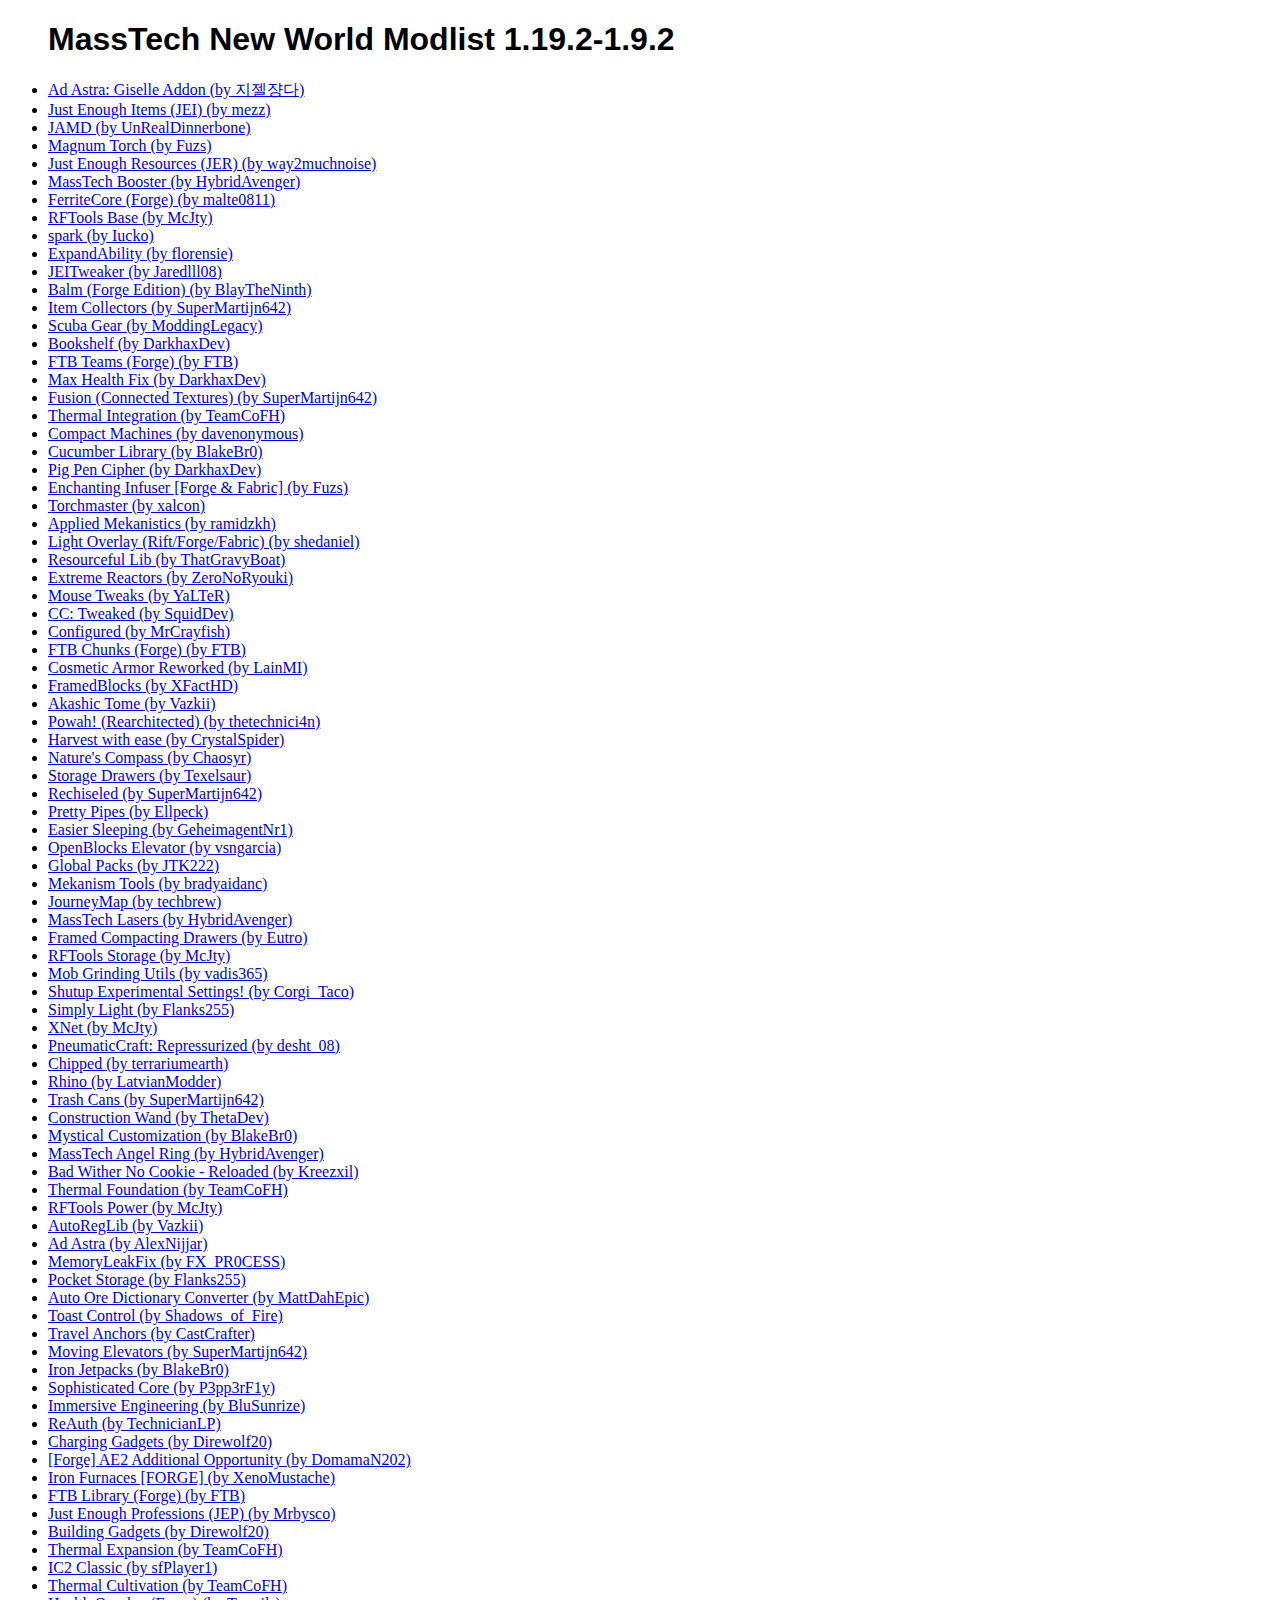
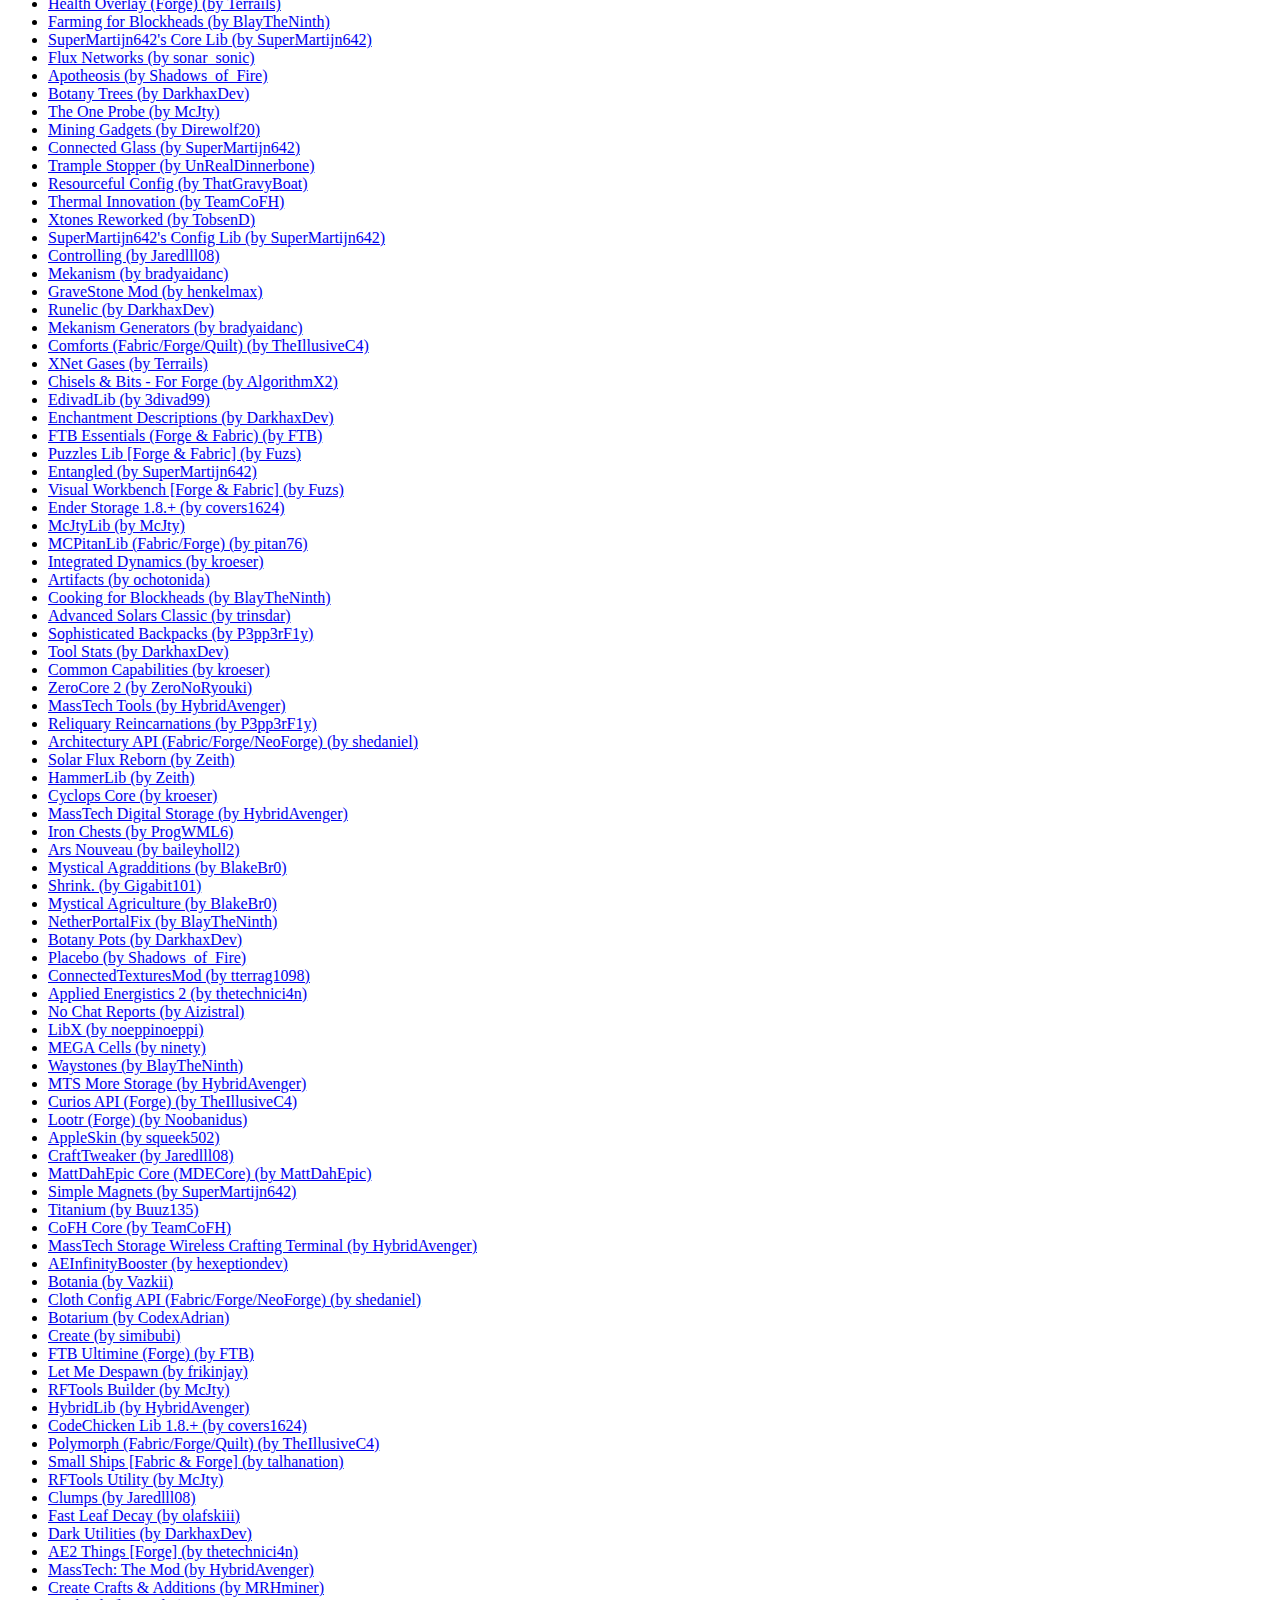
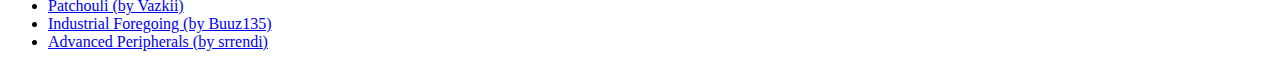
<file: modlists/mtnw/modlist.html>
﻿<!DOCTYPE html>
<html>
<head>
<!-- HTML Codes by Quackit.com -->
<title>MassTech New World 1.19.2-1.9.2
</title>
<meta name="viewport" content="width=device-width, initial-scale=1">
<style>
body {background-color:#ffffff;background-repeat:no-repeat;background-position:top left;background-attachment:fixed;}
h1{font-family:Arial, sans-serif;color:#000000;background-color:#ffffff;}
p {font-family:Georgia, serif;font-size:14px;font-style:normal;font-weight:normal;color:#000000;background-color:#ffffff;}
</style>
</head>
<body>
<ul>
<h1>MassTech New World Modlist 1.19.2-1.9.2</h1>
<li><a href="https://www.curseforge.com/minecraft/mc-mods/ad-astra-giselle-addon">Ad Astra: Giselle Addon (by 지젤쟝다)</a></li>
<li><a href="https://www.curseforge.com/minecraft/mc-mods/jei">Just Enough Items (JEI) (by mezz)</a></li>
<li><a href="https://www.curseforge.com/minecraft/mc-mods/jamd">JAMD (by UnRealDinnerbone)</a></li>
<li><a href="https://www.curseforge.com/minecraft/mc-mods/magnum-torch-forge">Magnum Torch (by Fuzs)</a></li>
<li><a href="https://www.curseforge.com/minecraft/mc-mods/just-enough-resources-jer">Just Enough Resources (JER) (by way2muchnoise)</a></li>
<li><a href="https://www.curseforge.com/minecraft/mc-mods/masstech-booster">MassTech Booster (by HybridAvenger)</a></li>
<li><a href="https://www.curseforge.com/minecraft/mc-mods/ferritecore">FerriteCore (Forge) (by malte0811)</a></li>
<li><a href="https://www.curseforge.com/minecraft/mc-mods/rftools-base">RFTools Base (by McJty)</a></li>
<li><a href="https://www.curseforge.com/minecraft/mc-mods/spark">spark (by Iucko)</a></li>
<li><a href="https://www.curseforge.com/minecraft/mc-mods/expandability">ExpandAbility (by florensie)</a></li>
<li><a href="https://www.curseforge.com/minecraft/mc-mods/jeitweaker">JEITweaker (by Jaredlll08)</a></li>
<li><a href="https://www.curseforge.com/minecraft/mc-mods/balm">Balm (Forge Edition) (by BlayTheNinth)</a></li>
<li><a href="https://www.curseforge.com/minecraft/mc-mods/item-collectors">Item Collectors (by SuperMartijn642)</a></li>
<li><a href="https://www.curseforge.com/minecraft/mc-mods/scuba-gear">Scuba Gear (by ModdingLegacy)</a></li>
<li><a href="https://www.curseforge.com/minecraft/mc-mods/bookshelf">Bookshelf (by DarkhaxDev)</a></li>
<li><a href="https://www.curseforge.com/minecraft/mc-mods/ftb-teams-forge">FTB Teams (Forge) (by FTB)</a></li>
<li><a href="https://www.curseforge.com/minecraft/mc-mods/max-health-fix">Max Health Fix (by DarkhaxDev)</a></li>
<li><a href="https://www.curseforge.com/minecraft/mc-mods/fusion-connected-textures">Fusion (Connected Textures) (by SuperMartijn642)</a></li>
<li><a href="https://www.curseforge.com/minecraft/mc-mods/thermal-integration">Thermal Integration (by TeamCoFH)</a></li>
<li><a href="https://www.curseforge.com/minecraft/mc-mods/compact-machines">Compact Machines (by davenonymous)</a></li>
<li><a href="https://www.curseforge.com/minecraft/mc-mods/cucumber">Cucumber Library (by BlakeBr0)</a></li>
<li><a href="https://www.curseforge.com/minecraft/mc-mods/pig-pen-cipher">Pig Pen Cipher (by DarkhaxDev)</a></li>
<li><a href="https://www.curseforge.com/minecraft/mc-mods/enchanting-infuser-forge">Enchanting Infuser [Forge & Fabric] (by Fuzs)</a></li>
<li><a href="https://www.curseforge.com/minecraft/mc-mods/torchmaster">Torchmaster (by xalcon)</a></li>
<li><a href="https://www.curseforge.com/minecraft/mc-mods/applied-mekanistics">Applied Mekanistics (by ramidzkh)</a></li>
<li><a href="https://www.curseforge.com/minecraft/mc-mods/light-overlay">Light Overlay (Rift/Forge/Fabric) (by shedaniel)</a></li>
<li><a href="https://www.curseforge.com/minecraft/mc-mods/resourceful-lib">Resourceful Lib (by ThatGravyBoat)</a></li>
<li><a href="https://www.curseforge.com/minecraft/mc-mods/extreme-reactors">Extreme Reactors (by ZeroNoRyouki)</a></li>
<li><a href="https://www.curseforge.com/minecraft/mc-mods/mouse-tweaks">Mouse Tweaks (by YaLTeR)</a></li>
<li><a href="https://www.curseforge.com/minecraft/mc-mods/cc-tweaked">CC: Tweaked (by SquidDev)</a></li>
<li><a href="https://www.curseforge.com/minecraft/mc-mods/configured">Configured (by MrCrayfish)</a></li>
<li><a href="https://www.curseforge.com/minecraft/mc-mods/ftb-chunks-forge">FTB Chunks (Forge) (by FTB)</a></li>
<li><a href="https://www.curseforge.com/minecraft/mc-mods/cosmetic-armor-reworked">Cosmetic Armor Reworked (by LainMI)</a></li>
<li><a href="https://www.curseforge.com/minecraft/mc-mods/framedblocks">FramedBlocks (by XFactHD)</a></li>
<li><a href="https://www.curseforge.com/minecraft/mc-mods/akashic-tome">Akashic Tome (by Vazkii)</a></li>
<li><a href="https://www.curseforge.com/minecraft/mc-mods/powah-rearchitected">Powah! (Rearchitected) (by thetechnici4n)</a></li>
<li><a href="https://www.curseforge.com/minecraft/mc-mods/harvest-with-ease">Harvest with ease (by CrystalSpider)</a></li>
<li><a href="https://www.curseforge.com/minecraft/mc-mods/natures-compass">Nature's Compass (by Chaosyr)</a></li>
<li><a href="https://www.curseforge.com/minecraft/mc-mods/storage-drawers">Storage Drawers (by Texelsaur)</a></li>
<li><a href="https://www.curseforge.com/minecraft/mc-mods/rechiseled">Rechiseled (by SuperMartijn642)</a></li>
<li><a href="https://www.curseforge.com/minecraft/mc-mods/pretty-pipes">Pretty Pipes (by Ellpeck)</a></li>
<li><a href="https://www.curseforge.com/minecraft/mc-mods/easier-sleeping">Easier Sleeping (by GeheimagentNr1)</a></li>
<li><a href="https://www.curseforge.com/minecraft/mc-mods/openblocks-elevator">OpenBlocks Elevator (by vsngarcia)</a></li>
<li><a href="https://www.curseforge.com/minecraft/mc-mods/drp-global-datapack">Global Packs (by JTK222)</a></li>
<li><a href="https://www.curseforge.com/minecraft/mc-mods/mekanism-tools">Mekanism Tools (by bradyaidanc)</a></li>
<li><a href="https://www.curseforge.com/minecraft/mc-mods/journeymap">JourneyMap (by techbrew)</a></li>
<li><a href="https://www.curseforge.com/minecraft/mc-mods/mtl">MassTech Lasers (by HybridAvenger)</a></li>
<li><a href="https://www.curseforge.com/minecraft/mc-mods/framed-compacting-drawers">Framed Compacting Drawers (by Eutro)</a></li>
<li><a href="https://www.curseforge.com/minecraft/mc-mods/rftools-storage">RFTools Storage (by McJty)</a></li>
<li><a href="https://www.curseforge.com/minecraft/mc-mods/mob-grinding-utils">Mob Grinding Utils (by vadis365)</a></li>
<li><a href="https://www.curseforge.com/minecraft/mc-mods/shutup-experimental-settings">Shutup Experimental Settings! (by Corgi_Taco)</a></li>
<li><a href="https://www.curseforge.com/minecraft/mc-mods/simply-light">Simply Light (by Flanks255)</a></li>
<li><a href="https://www.curseforge.com/minecraft/mc-mods/xnet">XNet (by McJty)</a></li>
<li><a href="https://www.curseforge.com/minecraft/mc-mods/pneumaticcraft-repressurized">PneumaticCraft: Repressurized (by desht_08)</a></li>
<li><a href="https://www.curseforge.com/minecraft/mc-mods/chipped">Chipped (by terrariumearth)</a></li>
<li><a href="https://www.curseforge.com/minecraft/mc-mods/rhino">Rhino (by LatvianModder)</a></li>
<li><a href="https://www.curseforge.com/minecraft/mc-mods/trash-cans">Trash Cans (by SuperMartijn642)</a></li>
<li><a href="https://www.curseforge.com/minecraft/mc-mods/construction-wand">Construction Wand (by ThetaDev)</a></li>
<li><a href="https://www.curseforge.com/minecraft/mc-mods/mystical-customization">Mystical Customization (by BlakeBr0)</a></li>
<li><a href="https://www.curseforge.com/minecraft/mc-mods/mtar">MassTech Angel Ring (by HybridAvenger)</a></li>
<li><a href="https://www.curseforge.com/minecraft/mc-mods/bad-wither-no-cookie-reloaded">Bad Wither No Cookie - Reloaded (by Kreezxil)</a></li>
<li><a href="https://www.curseforge.com/minecraft/mc-mods/thermal-foundation">Thermal Foundation (by TeamCoFH)</a></li>
<li><a href="https://www.curseforge.com/minecraft/mc-mods/rftools-power">RFTools Power (by McJty)</a></li>
<li><a href="https://www.curseforge.com/minecraft/mc-mods/autoreglib">AutoRegLib (by Vazkii)</a></li>
<li><a href="https://www.curseforge.com/minecraft/mc-mods/ad-astra">Ad Astra (by AlexNijjar)</a></li>
<li><a href="https://www.curseforge.com/minecraft/mc-mods/memoryleakfix">MemoryLeakFix (by FX_PR0CESS)</a></li>
<li><a href="https://www.curseforge.com/minecraft/mc-mods/pocket-storage">Pocket Storage (by Flanks255)</a></li>
<li><a href="https://www.curseforge.com/minecraft/mc-mods/auto-ore-dictionary-converter">Auto Ore Dictionary Converter (by MattDahEpic)</a></li>
<li><a href="https://www.curseforge.com/minecraft/mc-mods/toast-control">Toast Control (by Shadows_of_Fire)</a></li>
<li><a href="https://www.curseforge.com/minecraft/mc-mods/travel-anchors">Travel Anchors (by CastCrafter)</a></li>
<li><a href="https://www.curseforge.com/minecraft/mc-mods/moving-elevators">Moving Elevators (by SuperMartijn642)</a></li>
<li><a href="https://www.curseforge.com/minecraft/mc-mods/iron-jetpacks">Iron Jetpacks (by BlakeBr0)</a></li>
<li><a href="https://www.curseforge.com/minecraft/mc-mods/sophisticated-core">Sophisticated Core (by P3pp3rF1y)</a></li>
<li><a href="https://www.curseforge.com/minecraft/mc-mods/immersive-engineering">Immersive Engineering (by BluSunrize)</a></li>
<li><a href="https://www.curseforge.com/minecraft/mc-mods/reauth">ReAuth (by TechnicianLP)</a></li>
<li><a href="https://www.curseforge.com/minecraft/mc-mods/charging-gadgets">Charging Gadgets (by Direwolf20)</a></li>
<li><a href="https://www.curseforge.com/minecraft/mc-mods/forge-ae2-additional-opportunity">[Forge] AE2 Additional Opportunity (by DomamaN202)</a></li>
<li><a href="https://www.curseforge.com/minecraft/mc-mods/iron-furnaces">Iron Furnaces [FORGE] (by XenoMustache)</a></li>
<li><a href="https://www.curseforge.com/minecraft/mc-mods/ftb-library-forge">FTB Library (Forge) (by FTB)</a></li>
<li><a href="https://www.curseforge.com/minecraft/mc-mods/just-enough-professions-jep">Just Enough Professions (JEP) (by Mrbysco)</a></li>
<li><a href="https://www.curseforge.com/minecraft/mc-mods/building-gadgets">Building Gadgets (by Direwolf20)</a></li>
<li><a href="https://www.curseforge.com/minecraft/mc-mods/thermal-expansion">Thermal Expansion (by TeamCoFH)</a></li>
<li><a href="https://www.curseforge.com/minecraft/mc-mods/ic2-classic">IC2 Classic (by sfPlayer1)</a></li>
<li><a href="https://www.curseforge.com/minecraft/mc-mods/thermal-cultivation">Thermal Cultivation (by TeamCoFH)</a></li>
<li><a href="https://www.curseforge.com/minecraft/mc-mods/health-overlay">Health Overlay (Forge) (by Terrails)</a></li>
<li><a href="https://www.curseforge.com/minecraft/mc-mods/farming-for-blockheads">Farming for Blockheads (by BlayTheNinth)</a></li>
<li><a href="https://www.curseforge.com/minecraft/mc-mods/supermartijn642s-core-lib">SuperMartijn642's Core Lib (by SuperMartijn642)</a></li>
<li><a href="https://www.curseforge.com/minecraft/mc-mods/flux-networks">Flux Networks (by sonar_sonic)</a></li>
<li><a href="https://www.curseforge.com/minecraft/mc-mods/apotheosis">Apotheosis (by Shadows_of_Fire)</a></li>
<li><a href="https://www.curseforge.com/minecraft/mc-mods/botany-trees">Botany Trees (by DarkhaxDev)</a></li>
<li><a href="https://www.curseforge.com/minecraft/mc-mods/the-one-probe">The One Probe (by McJty)</a></li>
<li><a href="https://www.curseforge.com/minecraft/mc-mods/mining-gadgets">Mining Gadgets (by Direwolf20)</a></li>
<li><a href="https://www.curseforge.com/minecraft/mc-mods/connected-glass">Connected Glass (by SuperMartijn642)</a></li>
<li><a href="https://www.curseforge.com/minecraft/mc-mods/trample-stopper">Trample Stopper (by UnRealDinnerbone)</a></li>
<li><a href="https://www.curseforge.com/minecraft/mc-mods/resourceful-config">Resourceful Config (by ThatGravyBoat)</a></li>
<li><a href="https://www.curseforge.com/minecraft/mc-mods/thermal-innovation">Thermal Innovation (by TeamCoFH)</a></li>
<li><a href="https://www.curseforge.com/minecraft/mc-mods/xtones-reworked">Xtones Reworked (by TobsenD)</a></li>
<li><a href="https://www.curseforge.com/minecraft/mc-mods/supermartijn642s-config-lib">SuperMartijn642's Config Lib (by SuperMartijn642)</a></li>
<li><a href="https://www.curseforge.com/minecraft/mc-mods/controlling">Controlling (by Jaredlll08)</a></li>
<li><a href="https://www.curseforge.com/minecraft/mc-mods/mekanism">Mekanism (by bradyaidanc)</a></li>
<li><a href="https://www.curseforge.com/minecraft/mc-mods/gravestone-mod">GraveStone Mod (by henkelmax)</a></li>
<li><a href="https://www.curseforge.com/minecraft/mc-mods/runelic">Runelic (by DarkhaxDev)</a></li>
<li><a href="https://www.curseforge.com/minecraft/mc-mods/mekanism-generators">Mekanism Generators (by bradyaidanc)</a></li>
<li><a href="https://www.curseforge.com/minecraft/mc-mods/comforts">Comforts (Fabric/Forge/Quilt) (by TheIllusiveC4)</a></li>
<li><a href="https://www.curseforge.com/minecraft/mc-mods/xnet-gases">XNet Gases (by Terrails)</a></li>
<li><a href="https://www.curseforge.com/minecraft/mc-mods/chisels-bits">Chisels & Bits - For Forge (by AlgorithmX2)</a></li>
<li><a href="https://www.curseforge.com/minecraft/mc-mods/edivadlib">EdivadLib (by 3divad99)</a></li>
<li><a href="https://www.curseforge.com/minecraft/mc-mods/enchantment-descriptions">Enchantment Descriptions (by DarkhaxDev)</a></li>
<li><a href="https://www.curseforge.com/minecraft/mc-mods/ftb-essentials-forge">FTB Essentials (Forge & Fabric) (by FTB)</a></li>
<li><a href="https://www.curseforge.com/minecraft/mc-mods/puzzles-lib">Puzzles Lib [Forge & Fabric] (by Fuzs)</a></li>
<li><a href="https://www.curseforge.com/minecraft/mc-mods/entangled">Entangled (by SuperMartijn642)</a></li>
<li><a href="https://www.curseforge.com/minecraft/mc-mods/visual-workbench">Visual Workbench [Forge & Fabric] (by Fuzs)</a></li>
<li><a href="https://www.curseforge.com/minecraft/mc-mods/ender-storage-1-8">Ender Storage 1.8.+ (by covers1624)</a></li>
<li><a href="https://www.curseforge.com/minecraft/mc-mods/mcjtylib">McJtyLib (by McJty)</a></li>
<li><a href="https://www.curseforge.com/minecraft/mc-mods/mcpitanlibarch">MCPitanLib (Fabric/Forge) (by pitan76)</a></li>
<li><a href="https://www.curseforge.com/minecraft/mc-mods/integrated-dynamics">Integrated Dynamics (by kroeser)</a></li>
<li><a href="https://www.curseforge.com/minecraft/mc-mods/artifacts">Artifacts (by ochotonida)</a></li>
<li><a href="https://www.curseforge.com/minecraft/mc-mods/cooking-for-blockheads">Cooking for Blockheads (by BlayTheNinth)</a></li>
<li><a href="https://www.curseforge.com/minecraft/mc-mods/advanced-solars-classic">Advanced Solars Classic (by trinsdar)</a></li>
<li><a href="https://www.curseforge.com/minecraft/mc-mods/sophisticated-backpacks">Sophisticated Backpacks (by P3pp3rF1y)</a></li>
<li><a href="https://www.curseforge.com/minecraft/mc-mods/tool-stats">Tool Stats (by DarkhaxDev)</a></li>
<li><a href="https://www.curseforge.com/minecraft/mc-mods/common-capabilities">Common Capabilities (by kroeser)</a></li>
<li><a href="https://www.curseforge.com/minecraft/mc-mods/zerocore">ZeroCore 2 (by ZeroNoRyouki)</a></li>
<li><a href="https://www.curseforge.com/minecraft/mc-mods/masstech-tools">MassTech Tools (by HybridAvenger)</a></li>
<li><a href="https://www.curseforge.com/minecraft/mc-mods/reliquary-reincarnations">Reliquary Reincarnations (by P3pp3rF1y)</a></li>
<li><a href="https://www.curseforge.com/minecraft/mc-mods/architectury-api">Architectury API (Fabric/Forge/NeoForge) (by shedaniel)</a></li>
<li><a href="https://www.curseforge.com/minecraft/mc-mods/solar-flux-reborn">Solar Flux Reborn (by Zeith)</a></li>
<li><a href="https://www.curseforge.com/minecraft/mc-mods/hammer-lib">HammerLib (by Zeith)</a></li>
<li><a href="https://www.curseforge.com/minecraft/mc-mods/cyclops-core">Cyclops Core (by kroeser)</a></li>
<li><a href="https://www.curseforge.com/minecraft/mc-mods/masstech-digital-storage">MassTech Digital Storage (by HybridAvenger)</a></li>
<li><a href="https://www.curseforge.com/minecraft/mc-mods/iron-chests">Iron Chests (by ProgWML6)</a></li>
<li><a href="https://www.curseforge.com/minecraft/mc-mods/ars-nouveau">Ars Nouveau (by baileyholl2)</a></li>
<li><a href="https://www.curseforge.com/minecraft/mc-mods/mystical-agradditions">Mystical Agradditions (by BlakeBr0)</a></li>
<li><a href="https://www.curseforge.com/minecraft/mc-mods/shrink_">Shrink. (by Gigabit101)</a></li>
<li><a href="https://www.curseforge.com/minecraft/mc-mods/mystical-agriculture">Mystical Agriculture (by BlakeBr0)</a></li>
<li><a href="https://www.curseforge.com/minecraft/mc-mods/netherportalfix">NetherPortalFix (by BlayTheNinth)</a></li>
<li><a href="https://www.curseforge.com/minecraft/mc-mods/botany-pots">Botany Pots (by DarkhaxDev)</a></li>
<li><a href="https://www.curseforge.com/minecraft/mc-mods/placebo">Placebo (by Shadows_of_Fire)</a></li>
<li><a href="https://www.curseforge.com/minecraft/mc-mods/ctm">ConnectedTexturesMod (by tterrag1098)</a></li>
<li><a href="https://www.curseforge.com/minecraft/mc-mods/applied-energistics-2">Applied Energistics 2 (by thetechnici4n)</a></li>
<li><a href="https://www.curseforge.com/minecraft/mc-mods/no-chat-reports">No Chat Reports (by Aizistral)</a></li>
<li><a href="https://www.curseforge.com/minecraft/mc-mods/libx">LibX (by noeppinoeppi)</a></li>
<li><a href="https://www.curseforge.com/minecraft/mc-mods/mega-cells">MEGA Cells (by ninety)</a></li>
<li><a href="https://www.curseforge.com/minecraft/mc-mods/waystones">Waystones (by BlayTheNinth)</a></li>
<li><a href="https://www.curseforge.com/minecraft/mc-mods/mts-more-storage">MTS More Storage (by HybridAvenger)</a></li>
<li><a href="https://www.curseforge.com/minecraft/mc-mods/curios">Curios API (Forge) (by TheIllusiveC4)</a></li>
<li><a href="https://www.curseforge.com/minecraft/mc-mods/lootr">Lootr (Forge) (by Noobanidus)</a></li>
<li><a href="https://www.curseforge.com/minecraft/mc-mods/appleskin">AppleSkin (by squeek502)</a></li>
<li><a href="https://www.curseforge.com/minecraft/mc-mods/crafttweaker">CraftTweaker (by Jaredlll08)</a></li>
<li><a href="https://www.curseforge.com/minecraft/mc-mods/mattdahepic-core">MattDahEpic Core (MDECore) (by MattDahEpic)</a></li>
<li><a href="https://www.curseforge.com/minecraft/mc-mods/simple-magnets">Simple Magnets (by SuperMartijn642)</a></li>
<li><a href="https://www.curseforge.com/minecraft/mc-mods/titanium">Titanium (by Buuz135)</a></li>
<li><a href="https://www.curseforge.com/minecraft/mc-mods/cofh-core">CoFH Core (by TeamCoFH)</a></li>
<li><a href="https://www.curseforge.com/minecraft/mc-mods/masstech-storage-wireless-crafting-terminal">MassTech Storage Wireless Crafting Terminal (by HybridAvenger)</a></li>
<li><a href="https://www.curseforge.com/minecraft/mc-mods/aeinfinitybooster">AEInfinityBooster (by hexeptiondev)</a></li>
<li><a href="https://www.curseforge.com/minecraft/mc-mods/botania">Botania (by Vazkii)</a></li>
<li><a href="https://www.curseforge.com/minecraft/mc-mods/cloth-config">Cloth Config API (Fabric/Forge/NeoForge) (by shedaniel)</a></li>
<li><a href="https://www.curseforge.com/minecraft/mc-mods/botarium">Botarium (by CodexAdrian)</a></li>
<li><a href="https://www.curseforge.com/minecraft/mc-mods/create">Create (by simibubi)</a></li>
<li><a href="https://www.curseforge.com/minecraft/mc-mods/ftb-ultimine-forge">FTB Ultimine (Forge) (by FTB)</a></li>
<li><a href="https://www.curseforge.com/minecraft/mc-mods/let-me-despawn">Let Me Despawn (by frikinjay)</a></li>
<li><a href="https://www.curseforge.com/minecraft/mc-mods/rftools-builder">RFTools Builder (by McJty)</a></li>
<li><a href="https://www.curseforge.com/minecraft/mc-mods/hybridlib">HybridLib (by HybridAvenger)</a></li>
<li><a href="https://www.curseforge.com/minecraft/mc-mods/codechicken-lib-1-8">CodeChicken Lib 1.8.+ (by covers1624)</a></li>
<li><a href="https://www.curseforge.com/minecraft/mc-mods/polymorph">Polymorph (Fabric/Forge/Quilt) (by TheIllusiveC4)</a></li>
<li><a href="https://www.curseforge.com/minecraft/mc-mods/small-ships">Small Ships [Fabric & Forge] (by talhanation)</a></li>
<li><a href="https://www.curseforge.com/minecraft/mc-mods/rftools-utility">RFTools Utility (by McJty)</a></li>
<li><a href="https://www.curseforge.com/minecraft/mc-mods/clumps">Clumps (by Jaredlll08)</a></li>
<li><a href="https://www.curseforge.com/minecraft/mc-mods/fast-leaf-decay">Fast Leaf Decay (by olafskiii)</a></li>
<li><a href="https://www.curseforge.com/minecraft/mc-mods/dark-utilities">Dark Utilities (by DarkhaxDev)</a></li>
<li><a href="https://www.curseforge.com/minecraft/mc-mods/ae2-things-forge">AE2 Things [Forge] (by thetechnici4n)</a></li>
<li><a href="https://www.curseforge.com/minecraft/mc-mods/mttm">MassTech: The Mod (by HybridAvenger)</a></li>
<li><a href="https://www.curseforge.com/minecraft/mc-mods/createaddition">Create Crafts & Additions (by MRHminer)</a></li>
<li><a href="https://www.curseforge.com/minecraft/mc-mods/patchouli">Patchouli (by Vazkii)</a></li>
<li><a href="https://www.curseforge.com/minecraft/mc-mods/industrial-foregoing">Industrial Foregoing (by Buuz135)</a></li>
<li><a href="https://www.curseforge.com/minecraft/mc-mods/advanced-peripherals">Advanced Peripherals (by srrendi)</a></li>
</ul>

</body>
</html>
</file>
